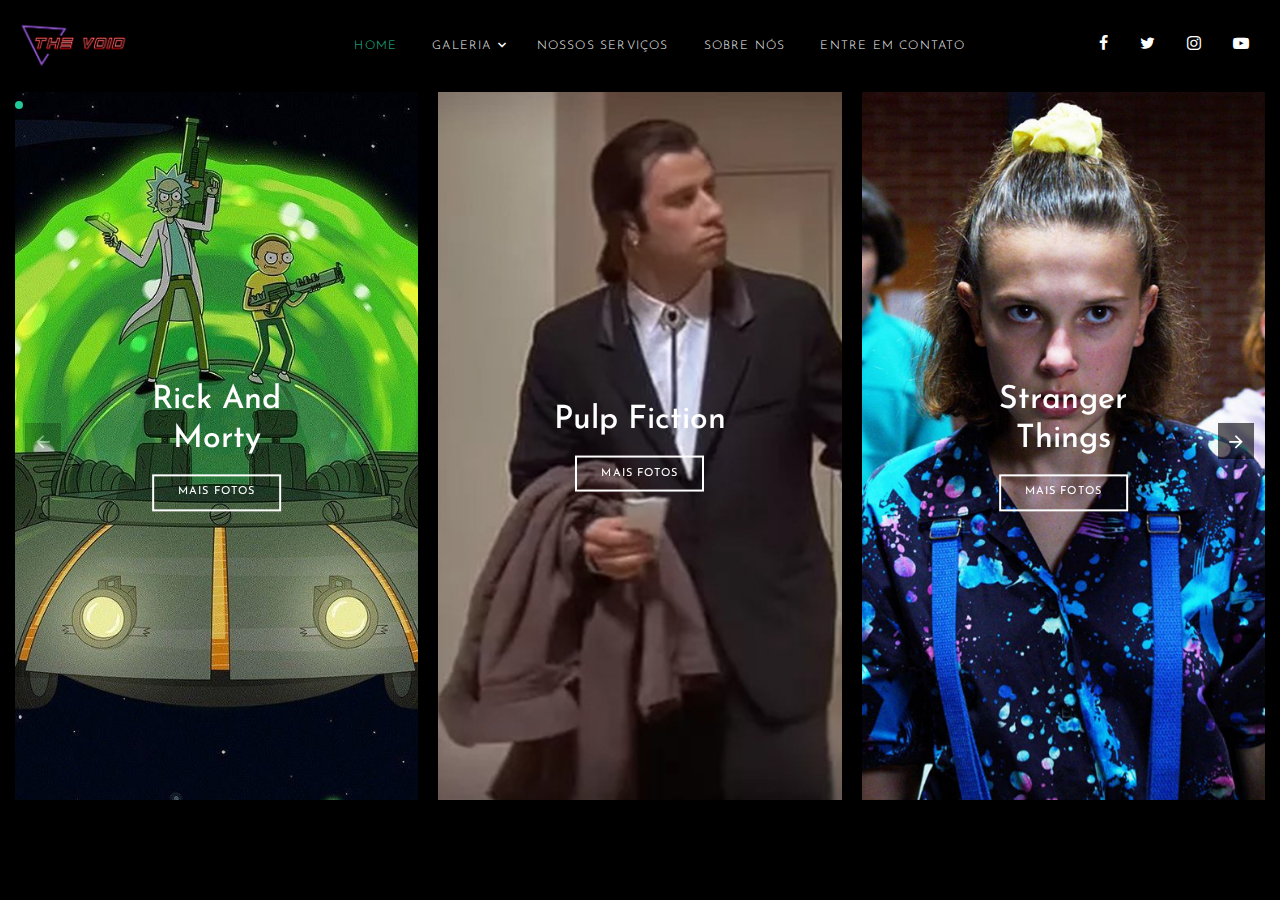
<file: index.html>
<!DOCTYPE html>
<html lang="en">
  <head>
    <title>The Void</title>
    <meta charset="utf-8">
    <meta name="viewport" content="width=device-width, initial-scale=1, shrink-to-fit=no">

    <link rel="shortcut icon" type="image/x-icon" href="Nova-Watermark2.ico" scale="400%"/>

    <link href="https://fonts.googleapis.com/css?family=Josefin+Sans:300i,400,700" rel="stylesheet">
    <link rel="stylesheet" href="fonts/icomoon/style.css">

    <link rel="stylesheet" href="css/bootstrap.min.css">
    <link rel="stylesheet" href="css/magnific-popup.css">
    <link rel="stylesheet" href="css/jquery-ui.css">
    <link rel="stylesheet" href="css/owl.carousel.min.css">
    <link rel="stylesheet" href="css/owl.theme.default.min.css">

    <link rel="stylesheet" href="css/lightgallery.min.css">

    <link rel="stylesheet" href="css/bootstrap-datepicker.css">

    <link rel="stylesheet" href="fonts/flaticon/font/flaticon.css">

    <link rel="stylesheet" href="css/swiper.css">

    <link rel="stylesheet" href="css/aos.css">

    <link rel="stylesheet" href="css/style.css">

  </head>
  <body>

  <div class="site-wrap">

    <div class="site-mobile-menu">
      <div class="site-mobile-menu-header">
        <div class="site-mobile-menu-close mt-3">
          <span class="icon-close2 js-menu-toggle"></span>
        </div>
      </div>
      <div class="site-mobile-menu-body"></div>
    </div>




    <header class="site-navbar py-3" role="banner">

      <div class="container-fluid">
        <div class="row align-items-center">

          <div class="col-6 col-xl-2" data-aos="fade-down">
            <h1 class="mb-0"><a href="index.html" class="text-black h2 mb-0"><img src="Logo Nova.png" width="65%" height="65%"/></a></h1>
          </div>
          <div class="col-10 col-md-8 d-none d-xl-block" data-aos="fade-down">
            <nav class="site-navigation position-relative text-right text-lg-center" role="navigation">

              <ul class="site-menu js-clone-nav mx-auto d-none d-lg-block">
                <li class="active"><a href="index.html">Home</a></li>
                <li class="has-children">
                  <a href="index.html">Galeria</a>
                  <ul class="dropdown">
                    <li><a href="rick.html">Rick And Morty</a></li>
                    <li><a href="pulp.html">Pulp Fiction</a></li>
                    <li><a href="stranger.html">Stranger Things</a></li>
                    <li><a href="pop.html">Pop Culture</a></li>
                    <li><a href="monster.html">Monstros</a></li>
                <!--    <li><a href="cute.html">Fofas</a></li>
                    <li><a href="#">Em Breve</a></li>
                    <li class="has-children">
                      <a href="#">Outros</a>
                      <ul class="dropdown">
                        <li><a href="#">Em Breve</a></li>
                        <li><a href="#">Em Breve</a></li>
                        <li><a href="#">Em Breve</a></li>
                      </ul>
                    </li> -->
                  </ul>
                </li>
                <li><a href="services.html">Nossos Serviços</a></li>
                <li><a href="about.html">Sobre nós</a></li>
                <li><a href="contact.html">Entre em Contato</a></li>
              </ul>
            </nav>
          </div>

          <div class="col-6 col-xl-2 text-right" data-aos="fade-down">
            <div class="d-none d-xl-inline-block">
              <ul class="site-menu js-clone-nav ml-auto list-unstyled d-flex text-right mb-0" data-class="social">
                <li>
                  <a href="https://www.facebook.com/enterthevoid.official/" class="pl-0 pr-3"><span class="icon-facebook branco"></span></a>
                </li>
                <li>
                  <a href="https://twitter.com/OffcialTheVoid" class="pl-3 pr-3"><span class="icon-twitter branco"></span></a>
                </li>
                <li>
                  <a href="https://www.instagram.com/enterthevoid.official/" class="pl-3 pr-3"><span class="icon-instagram branco"></span></a>
                </li>
                <li>
                  <a href="404.html" class="pl-3 pr-3"><span class="icon-youtube-play branco"></span></a>
                </li>
              </ul>
            </div>

            <div class="d-inline-block d-xl-none ml-md-0 mr-auto py-3" style="position: relative; top: 3px;"><a href="#" class="site-menu-toggle js-menu-toggle text-black"><span class="icon-menu h3"></span></a></div>

          </div>

        </div>
      </div>

    </header>



  <div class="container-fluid" data-aos="fade" data-aos-delay="500">
    <div class="swiper-container images-carousel">
        <div class="swiper-wrapper">
            <div class="swiper-slide">
              <div class="image-wrap">
                <div class="image-info">
                  <h2 class="mb-3">Rick And Morty</h2>
                  <a href="rick.html" class="btn btn-outline-white py-2 px-4">Mais Fotos</a>
                </div>
                <img src="images/RickandMorty.png" alt="Rick And Morty">
              </div>
            </div>
            <div class="swiper-slide">
              <div class="image-wrap">
                <div class="image-info">
                  <h2 class="mb-3">Pulp Fiction</h2>
                  <a href="pulp.html" class="btn btn-outline-white py-2 px-4">Mais Fotos</a>
                </div>
                <img src="images/pulpfiction.png" alt="Pulp Fiction">
              </div>
            </div>
            <div class="swiper-slide">
              <div class="image-wrap">
                <div class="image-info">
                  <h2 class="mb-3">Stranger Things</h2>
                  <a href="stranger.html" class="btn btn-outline-white py-2 px-4">Mais Fotos</a>
                </div>
                <img src="images/strangerthings.png" alt="Stranger Things">
              </div>
            </div>
            <div class="swiper-slide">
              <div class="image-wrap">
                <div class="image-info">
                  <h2 class="mb-3">Pop Culture</h2>
                  <a href="pop.html" class="btn btn-outline-white py-2 px-4">Mais Fotos</a>
                </div>
                <img src="images/pop.jpg" alt="Pop">
              </div>
            </div>
            <div class="swiper-slide">
              <div class="image-wrap">
                <div class="image-info">
                  <h2 class="mb-3">Monstros</h2>
                  <a href="monster.html" class="btn btn-outline-white py-2 px-4">Mais Fotos</a>
                </div>
                <img src="images/monster.jpg" alt="Monster">
              </div>
            </div>
        <!--    <div class="swiper-slide">
              <div class="image-wrap">
                <div class="image-info">
                  <h2 class="mb-3">Fofas</h2>
                  <a href="cute.html" class="btn btn-outline-white py-2 px-4">Mais Fotos</a>
                </div>
                <img src="images/img_6.jpg" alt="Image">
              </div>
            </div> -->
        <!--    <div class="swiper-slide">
              <div class="image-wrap">
                <div class="image-info">
                  <h2 class="mb-3">Sports</h2>
                  <a href="single.html" class="btn btn-outline-white py-2 px-4">More Photos</a>
                </div>
                <img src="images/img_6.jpg" alt="Image">
              </div>
            </div>
            <div class="swiper-slide">
              <div class="image-wrap">
                <div class="image-info">
                  <h2 class="mb-3">Sports</h2>
                  <a href="single.html" class="btn btn-outline-white py-2 px-4">More Photos</a>
                </div>
                <img src="images/img_6.jpg" alt="Image">
              </div>
            </div>
            <div class="swiper-slide">
              <div class="image-wrap">
                <div class="image-info">
                  <h2 class="mb-3">Travel</h2>
                  <a href="single.html" class="btn btn-outline-white py-2 px-4">More Photos</a>
                </div>
                <img src="images/img_7.jpg" alt="Image">
              </div>
            </div>
        </div>
-->
        <div class="swiper-pagination"></div>
        <div class="swiper-button-prev"></div>
        <div class="swiper-button-next"></div>
        <div class="swiper-scrollbar"></div>
    </div>
  </div>

  <div class="footer py-4">
    <div class="container-fluid">
      <p>
      <!-- Link back to Colorlib can't be removed. Template is licensed under CC BY 3.0.
      Copyright &copy;<script data-cfasync="false" src="/cdn-cgi/scripts/5c5dd728/cloudflare-static/email-decode.min.js"></script><script>document.write(new Date().getFullYear());</script> All rights reserved | This template is made with <i class="icon-heart-o" aria-hidden="true"></i> by <a href="https://colorlib.com" target="_blank" >Colorlib</a>
       Link back to Colorlib can't be removed. Template is licensed under CC BY 3.0. -->
      </p>
    </div>
  </div>





  </div>

  <script src="js/jquery-3.3.1.min.js"></script>
  <script src="js/jquery-migrate-3.0.1.min.js"></script>
  <script src="js/jquery-ui.js"></script>
  <script src="js/popper.min.js"></script>
  <script src="js/bootstrap.min.js"></script>
  <script src="js/owl.carousel.min.js"></script>
  <script src="js/jquery.stellar.min.js"></script>
  <script src="js/jquery.countdown.min.js"></script>
  <script src="js/jquery.magnific-popup.min.js"></script>
  <script src="js/bootstrap-datepicker.min.js"></script>
  <script src="js/swiper.min.js"></script>
  <script src="js/aos.js"></script>

  <script src="js/picturefill.min.js"></script>
  <script src="js/lightgallery-all.min.js"></script>
  <script src="js/jquery.mousewheel.min.js"></script>

  <script src="js/main.js"></script>

  <script>
    $(document).ready(function(){
      $('#lightgallery').lightGallery();
    });
  </script>

  </body>
</html>
</file>
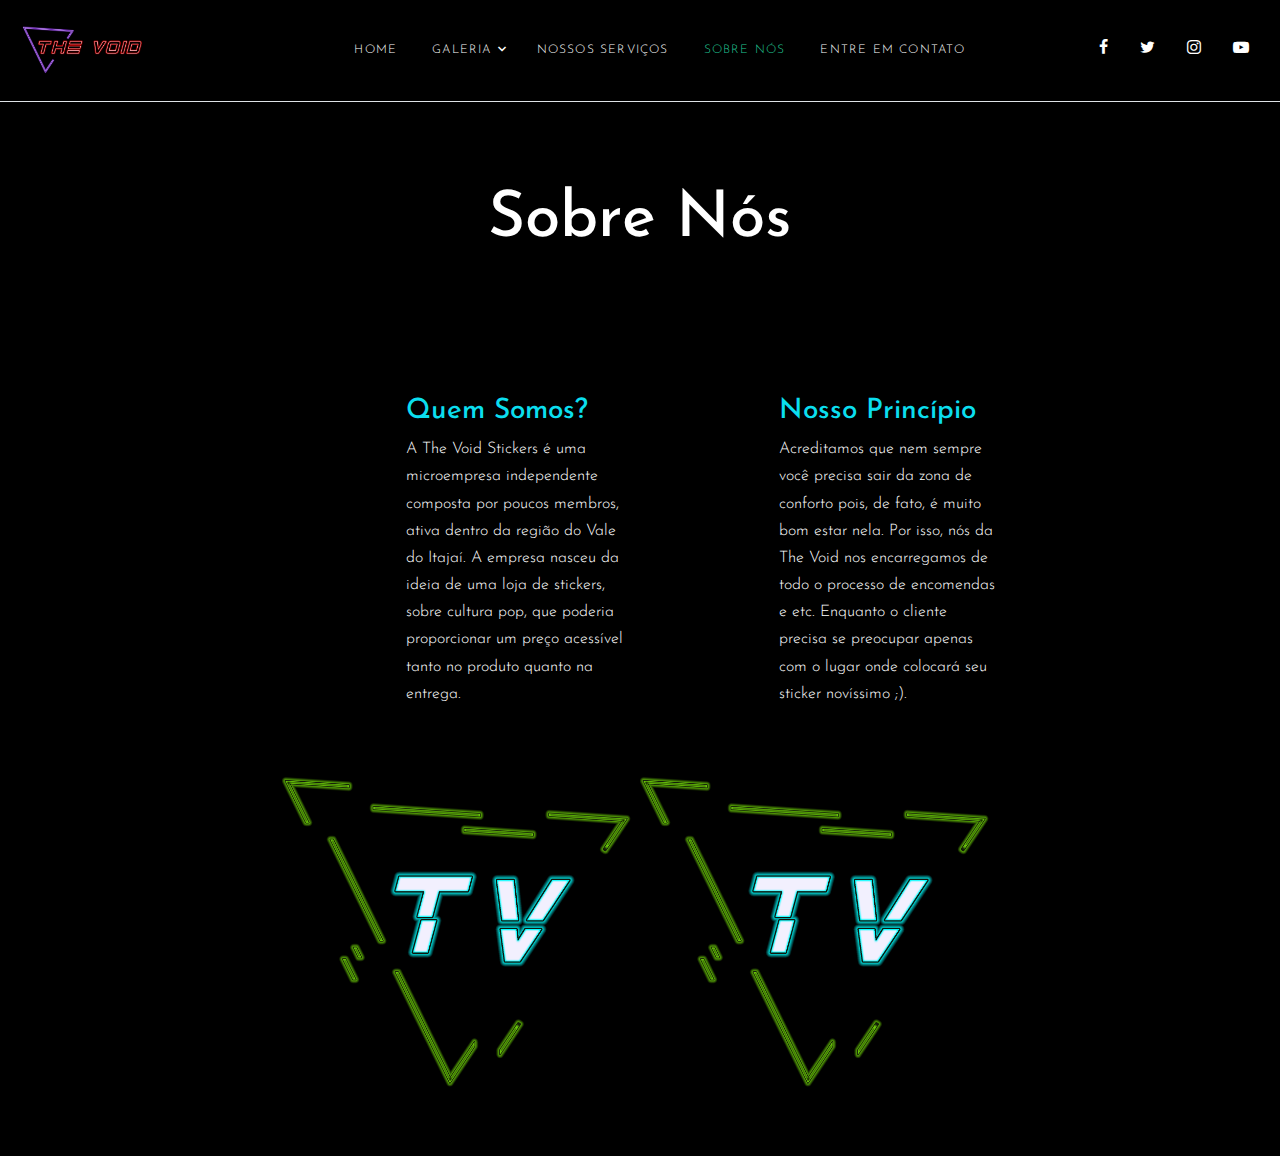
<file: about.html>
<!DOCTYPE html>
<html lang="en">
  <head>
    <title>Photon &mdash; Colorlib Website Template</title>
    <meta charset="utf-8">
    <meta name="viewport" content="width=device-width, initial-scale=1, shrink-to-fit=no">

<link rel="shortcut icon" type="image/x-icon" href="Nova-Watermark2.ico" scale="400%"/>

    <link href="https://fonts.googleapis.com/css?family=Josefin+Sans:300i,400,700" rel="stylesheet">
    <link rel="stylesheet" href="fonts/icomoon/style.css">

    <link rel="stylesheet" href="css/bootstrap.min.css">
    <link rel="stylesheet" href="css/magnific-popup.css">
    <link rel="stylesheet" href="css/jquery-ui.css">
    <link rel="stylesheet" href="css/owl.carousel.min.css">
    <link rel="stylesheet" href="css/owl.theme.default.min.css">

    <link rel="stylesheet" href="css/lightgallery.min.css">

    <link rel="stylesheet" href="css/bootstrap-datepicker.css">

    <link rel="stylesheet" href="fonts/flaticon/font/flaticon.css">

    <link rel="stylesheet" href="css/swiper.css">

    <link rel="stylesheet" href="css/aos.css">

    <link rel="stylesheet" href="css/style.css">

  </head>
  <body>

  <div class="site-wrap">

    <div class="site-mobile-menu">
      <div class="site-mobile-menu-header">
        <div class="site-mobile-menu-close mt-3">
          <span class="icon-close2 js-menu-toggle"></span>
        </div>
      </div>
      <div class="site-mobile-menu-body"></div>
    </div>




    <header class="site-navbar py-3 border-bottom" role="banner">

      <div class="container-fluid">
        <div class="row align-items-center">

          <div class="col-6 col-xl-2" data-aos="fade-down">
            <h1 class="mb-0"><a href="index.html" class="text-black h2 mb-0"><img src="Logo Nova.png" width="75%" height="75%"/></a></h1>
          </div>
          <div class="col-10 col-md-8 d-none d-xl-block" data-aos="fade-down">
            <nav class="site-navigation position-relative text-right text-lg-center" role="navigation">

              <ul class="site-menu js-clone-nav mx-auto d-none d-lg-block">
                <li><a href="index.html">Home</a></li>
                <li class="has-children">
                  <a href="index.html">Galeria</a>
                  <ul class="dropdown">
                    <li><a href="rick.html">Rick And Morty</a></li>
                    <li><a href="pulp.html">Pulp Fiction</a></li>
                    <li><a href="stranger.html">Stranger Things</a></li>
                    <li><a href="pop.html">Pop Culture</a></li>
                    <li><a href="monster.html">Monstros</a></li>
                    <!-- <li><a href="cute.html">Fofas</a></li>
                    <li><a href="#">Em Breve</a></li>
                    <li class="has-children">
                      <a href="#">Outros</a>
                      <ul class="dropdown">
                        <li><a href="#">Em Breve</a></li>
                        <li><a href="#">Em Breve</a></li>
                        <li><a href="#">Em Breve</a></li>
                      </ul>
                    </li>   -->
                  </ul>
                </li>
                 <li><a href="services.html">Nossos Serviços</a></li>
                <li class="active"><a href="about.html">Sobre Nós</a></li>
                <li><a href="contact.html">Entre em Contato</a></li>
              </ul>
            </nav>
          </div>

          <div class="col-6 col-xl-2 text-right" data-aos="fade-down">
            <div class="d-none d-xl-inline-block">
              <ul class="site-menu js-clone-nav ml-auto list-unstyled d-flex text-right mb-0" data-class="social">
                <li>
                  <a href="https://www.facebook.com/enterthevoid.official/" class="pl-0 pr-3"><span class="icon-facebook branco"></span></a>
                </li>
                <li>
                  <a href="https://twitter.com/OffcialTheVoid" class="pl-3 pr-3"><span class="icon-twitter branco"></span></a>
                </li>
                <li>
                  <a href="https://www.instagram.com/enterthevoid.official/" class="pl-3 pr-3"><span class="icon-instagram branco"></span></a>
                </li>
                <li>
                  <a href="404.html" class="pl-3 pr-3"><span class="icon-youtube-play branco"></span></a>
                </li>
              </ul>
            </div>

            <div class="d-inline-block d-xl-none ml-md-0 mr-auto py-3" style="position: relative; top: 3px;"><a href="#" class="site-menu-toggle js-menu-toggle text-black"><span class="icon-menu h3"></span></a></div>

          </div>

        </div>
      </div>

    </header>



  <div class=""  data-aos="fade">
    <div class="container-fluid">

      <div class="row justify-content-center">
        <div class="col-md-7">
          <div class="row mb-5 site-section">
            <div class="col-12 ">
              <h2 class="site-section-heading text-center">Sobre Nós</h2>
            </div>
          </div>

          <div class="row mb-5">
            <div class="col-md-4 ml-auto">
              <h3 class="sub-titulo">Quem Somos?</h3>
              <p class="paragrafo">A The Void Stickers é uma microempresa independente composta por poucos membros, ativa dentro da região do Vale do Itajaí. A empresa nasceu da ideia de uma loja de stickers, sobre cultura pop, que poderia proporcionar  um preço acessível tanto no  produto quanto na entrega.</p>
            </div>
            <div class="col-md-4 ml-auto">
              <h3 class="sub-titulo">Nosso Princípio</h3>
              <p class="paragrafo">Acreditamos que nem sempre você precisa sair da zona de conforto pois, de fato, é muito bom estar nela. Por isso, nós da The Void nos encarregamos de todo o processo de encomendas e etc. Enquanto o cliente precisa se preocupar apenas com o lugar onde colocará seu sticker novíssimo ;).</p>
            </div>
          </div>

              <img src="images/Nova Watermark.png" alt="Images" class="img-fluid" align="right" width="50%">
              <img src="images/Nova Watermark.png" alt="Images" class="img-fluid" align="left" width="50%">



        <!--  <div class="row site-section">
            <div class="col-md-6 col-lg-6 col-xl-4 text-center mb-5">
              <img src="images/person_1.jpg" alt="Image" class="img-fluid w-50 rounded-circle mb-4">
              <h2 class="text-black font-weight-light mb-4">Jean Smith</h2>
              <p class="mb-4">Lorem ipsum dolor sit amet, consectetur adipisicing elit. Pariatur ab quas facilis obcaecati non ea, est odit repellat distinctio incidunt, quia aliquam eveniet quod deleniti impedit sapiente atque tenetur porro?</p>
              <p>
                <a href="#" class="pl-0 pr-3"><span class="icon-twitter"></span></a>
                <a href="#" class="pl-3 pr-3"><span class="icon-instagram"></span></a>
                <a href="#" class="pl-3 pr-3"><span class="icon-facebook"></span></a>
              </p>
            </div>
            <div class="col-md-6 col-lg-6 col-xl-4 text-center mb-5">
              <img src="images/person_2.jpg" alt="Image" class="img-fluid w-50 rounded-circle mb-4">
              <h2 class="text-black font-weight-light mb-4">Claire Smith</h2>
              <p class="mb-4">Lorem ipsum dolor sit amet, consectetur adipisicing elit. Pariatur ab quas facilis obcaecati non ea, est odit repellat distinctio incidunt, quia aliquam eveniet quod deleniti impedit sapiente atque tenetur porro?</p>
              <p>
                <a href="#" class="pl-0 pr-3"><span class="icon-twitter"></span></a>
                <a href="#" class="pl-3 pr-3"><span class="icon-instagram"></span></a>
                <a href="#" class="pl-3 pr-3"><span class="icon-facebook"></span></a>
              </p>
            </div>
            <div class="col-md-6 col-lg-6 col-xl-4 text-center mb-5">
              <img src="images/person_4.jpg" alt="Image" class="img-fluid w-50 rounded-circle mb-4">
              <h2 class="text-black font-weight-light mb-4">John Smith</h2>
              <p class="mb-4">Lorem ipsum dolor sit amet, consectetur adipisicing elit. Pariatur ab quas facilis obcaecati non ea, est odit repellat distinctio incidunt, quia aliquam eveniet quod deleniti impedit sapiente atque tenetur porro?</p>
              <p>
                <a href="#" class="pl-0 pr-3"><span class="icon-twitter"></span></a>
                <a href="#" class="pl-3 pr-3"><span class="icon-instagram"></span></a>
                <a href="#" class="pl-3 pr-3"><span class="icon-facebook"></span></a>
              </p>
            </div>
          </div> -->
        </div>

      </div>
    </div>
  </div>

  <div class="footer py-4">
    <div class="container-fluid text-center">
      <p>
      <!-- Link back to Colorlib can't be removed. Template is licensed under CC BY 3.0.
      Copyright &copy;<script data-cfasync="false" src="/cdn-cgi/scripts/5c5dd728/cloudflare-static/email-decode.min.js"></script><script>document.write(new Date().getFullYear());</script> All rights reserved | This template is made with <i class="icon-heart-o" aria-hidden="true"></i> by <a href="https://colorlib.com" target="_blank" >Colorlib</a>
       Link back to Colorlib can't be removed. Template is licensed under CC BY 3.0. -->
      </p>
    </div>
  </div>





  </div>

  <script src="js/jquery-3.3.1.min.js"></script>
  <script src="js/jquery-migrate-3.0.1.min.js"></script>
  <script src="js/jquery-ui.js"></script>
  <script src="js/popper.min.js"></script>
  <script src="js/bootstrap.min.js"></script>
  <script src="js/owl.carousel.min.js"></script>
  <script src="js/jquery.stellar.min.js"></script>
  <script src="js/jquery.countdown.min.js"></script>
  <script src="js/jquery.magnific-popup.min.js"></script>
  <script src="js/bootstrap-datepicker.min.js"></script>
  <script src="js/swiper.min.js"></script>
  <script src="js/aos.js"></script>

  <script src="js/picturefill.min.js"></script>
  <script src="js/lightgallery-all.min.js"></script>
  <script src="js/jquery.mousewheel.min.js"></script>

  <script src="js/main.js"></script>

  <script>
    $(document).ready(function(){
      $('#lightgallery').lightGallery();
    });
  </script>

  </body>
</html>
</file>
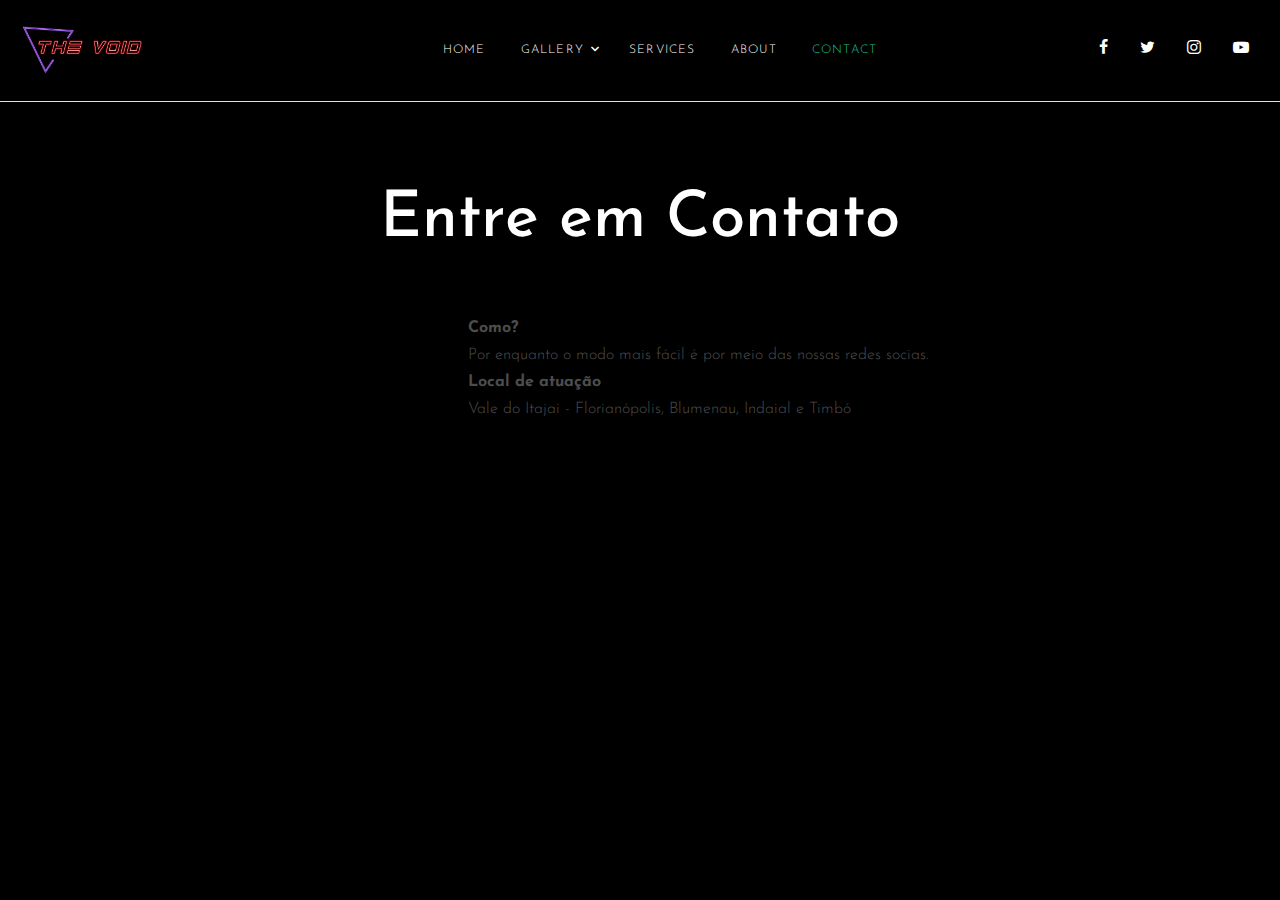
<file: contact.html>
<!DOCTYPE html>
<html lang="en">
  <head>
    <title>The Void</title>
    <meta charset="utf-8">
    <meta name="viewport" content="width=device-width, initial-scale=1, shrink-to-fit=no">

    <link rel="shortcut icon" type="image/x-icon" href="Nova-Watermark2.ico" scale="400%"/>

    <link href="https://fonts.googleapis.com/css?family=Josefin+Sans:300i,400,700" rel="stylesheet">
    <link rel="stylesheet" href="fonts/icomoon/style.css">

    <link rel="stylesheet" href="css/bootstrap.min.css">
    <link rel="stylesheet" href="css/magnific-popup.css">
    <link rel="stylesheet" href="css/jquery-ui.css">
    <link rel="stylesheet" href="css/owl.carousel.min.css">
    <link rel="stylesheet" href="css/owl.theme.default.min.css">

    <link rel="stylesheet" href="css/lightgallery.min.css">

    <link rel="stylesheet" href="css/bootstrap-datepicker.css">

    <link rel="stylesheet" href="fonts/flaticon/font/flaticon.css">

    <link rel="stylesheet" href="css/swiper.css">

    <link rel="stylesheet" href="css/aos.css">

    <link rel="stylesheet" href="css/style.css">

  </head>
  <body>

  <div class="site-wrap">

    <div class="site-mobile-menu">
      <div class="site-mobile-menu-header">
        <div class="site-mobile-menu-close mt-3">
          <span class="icon-close2 js-menu-toggle"></span>
        </div>
      </div>
      <div class="site-mobile-menu-body"></div>
    </div>




    <header class="site-navbar py-3 border-bottom" role="banner">

      <div class="container-fluid">
        <div class="row align-items-center">

          <div class="col-6 col-xl-2" data-aos="fade-down">
            <h1 class="mb-0"><a href="index.html" class="text-black h2 mb-0"><img src="Logo Nova.png" width="75%" height="75%"/> </a></h1>
          </div>
          <div class="col-10 col-md-8 d-none d-xl-block" data-aos="fade-down">
            <nav class="site-navigation position-relative text-right text-lg-center" role="navigation">

              <ul class="site-menu js-clone-nav mx-auto d-none d-lg-block">
                <li><a href="index.html">Home</a></li>
                <li class="has-children">
                  <a href="index.html">Gallery</a>
                  <ul class="dropdown">
                    <li><a href="rick.html">Rick And Morty</a></li>
                    <li><a href="pulp.html">Pulp Fiction</a></li>
                    <li><a href="stranger.html">Stranger Things</a></li>
                    <li><a href="pop.html">Pop Culture</a></li>
                    <li><a href="monster.html">Monstros</a></li>
                    <!-- <li><a href="cute.html">Fofas</a></li>
                    <li><a href="#">Em Breve</a></li>
                    <li class="has-children">
                      <a href="#">Outros</a>
                      <ul class="dropdown">
                        <li><a href="#">Em Breve</a></li>
                        <li><a href="#">Em Breve</a></li>
                        <li><a href="#">Em Breve</a></li>
                      </ul>
                    </li>   -->
                  </ul>
                </li>
                <li><a href="services.html">Services</a></li>
                <li><a href="about.html">About</a></li>
                <li class="active"><a href="contact.html">Contact</a></li>
              </ul>
            </nav>
          </div>

          <div class="col-6 col-xl-2 text-right" data-aos="fade-down">
            <div class="d-none d-xl-inline-block">
              <ul class="site-menu js-clone-nav ml-auto list-unstyled d-flex text-right mb-0" data-class="social">
                <li>
                  <a href="https://www.facebook.com/enterthevoid.official/" class="pl-0 pr-3"><span class="icon-facebook branco"></span></a>
                </li>
                <li>
                  <a href="https://twitter.com/OffcialTheVoid" class="pl-3 pr-3"><span class="icon-twitter branco"></span></a>
                </li>
                <li>
                  <a href="https://www.instagram.com/enterthevoid.official/" class="pl-3 pr-3"><span class="icon-instagram branco"></span></a>
                </li>
                <li>
                  <a href="404.html" class="pl-3 pr-3"><span class="icon-youtube-play branco"></span></a>
                </li>
              </ul>
            </div>

            <div class="d-inline-block d-xl-none ml-md-0 mr-auto py-3" style="position: relative; top: 3px;"><a href="#" class="site-menu-toggle js-menu-toggle text-black"><span class="icon-menu h3"></span></a></div>

          </div>

        </div>
      </div>

    </header>



  <div class="site-section" data-aos="fade">
    <div class="container-fluid">

      <div class="row justify-content-center">
        <div class="col-md-7">
          <div class="row mb-5">
            <div class="col-12 ">
              <h2 class="site-section-heading text-center">Entre em Contato</h2>
            </div>
          </div>

          <div class="row">
        <!--    <div class="col-lg-8 mb-5">
              <form action="#">


                <div class="row form-group">
                  <div class="col-md-6 mb-3 mb-md-0">
                    <label class="text-black" for="fname">First Name</label>
                    <input type="text" id="fname" class="form-control">
                  </div>
                  <div class="col-md-6">
                    <label class="text-black" for="lname">Last Name</label>
                    <input type="text" id="lname" class="form-control">
                  </div>
                </div>

                <div class="row form-group">

                  <div class="col-md-12">
                    <label class="text-black" for="email">Email</label>
                    <input type="email" id="email" class="form-control">
                  </div>
                </div>

                <div class="row form-group">

                  <div class="col-md-12">
                    <label class="text-black" for="subject">Subject</label>
                    <input type="subject" id="subject" class="form-control">
                  </div>
                </div>

                <div class="row form-group">
                  <div class="col-md-12">
                    <label class="text-black" for="message">Message</label>
                    <textarea name="message" id="message" cols="30" rows="7" class="form-control" placeholder="Write your notes or questions here..."></textarea>
                  </div>
                </div>

                <div class="row form-group">
                  <div class="col-md-12">
                    <input type="submit" value="Send Message" class="btn btn-primary py-2 px-4 text-white">
                  </div>
                </div>


              </form>
            </div> -->
            <div class="col-md-9 ml-auto">
              <div class="mb-3 bg-white">
                <p class="mb-0 font-weight-bold">Como?</p>
                <p class="mb-0">Por enquanto o modo mais fácil é por meio das nossas redes socias.</p>
<!--
                <p class="mb-0 font-weight-bold">Whatsapp</p>
                <p class="mb-4"><a href="#">+1 232 3235 324</a></p>
-->
                <p class="mb-0 font-weight-bold">Local de atuação</p>
                <p class="mb-0">Vale do Itajai - Florianópolis, Blumenau, Indaial e Timbó</p>


              </div>

            </div>
          </div>
        </div>

      </div>
    </div>
  </div>

  <div class="footer py-4">
    <div class="container-fluid text-center">
      <p>
      <!-- Link back to Colorlib can't be removed. Template is licensed under CC BY 3.0.
      Copyright &copy;<script data-cfasync="false" src="/cdn-cgi/scripts/5c5dd728/cloudflare-static/email-decode.min.js"></script><script>document.write(new Date().getFullYear());</script> All rights reserved | This template is made with <i class="icon-heart-o" aria-hidden="true"></i> by <a href="https://colorlib.com" target="_blank" >Colorlib</a>
       Link back to Colorlib can't be removed. Template is licensed under CC BY 3.0. -->
      </p>
    </div>
  </div>





  </div>

  <script src="js/jquery-3.3.1.min.js"></script>
  <script src="js/jquery-migrate-3.0.1.min.js"></script>
  <script src="js/jquery-ui.js"></script>
  <script src="js/popper.min.js"></script>
  <script src="js/bootstrap.min.js"></script>
  <script src="js/owl.carousel.min.js"></script>
  <script src="js/jquery.stellar.min.js"></script>
  <script src="js/jquery.countdown.min.js"></script>
  <script src="js/jquery.magnific-popup.min.js"></script>
  <script src="js/bootstrap-datepicker.min.js"></script>
  <script src="js/swiper.min.js"></script>
  <script src="js/aos.js"></script>

  <script src="js/picturefill.min.js"></script>
  <script src="js/lightgallery-all.min.js"></script>
  <script src="js/jquery.mousewheel.min.js"></script>

  <script src="js/main.js"></script>

  <script>
    $(document).ready(function(){
      $('#lightgallery').lightGallery();
    });
  </script>

  </body>
</html>
</file>
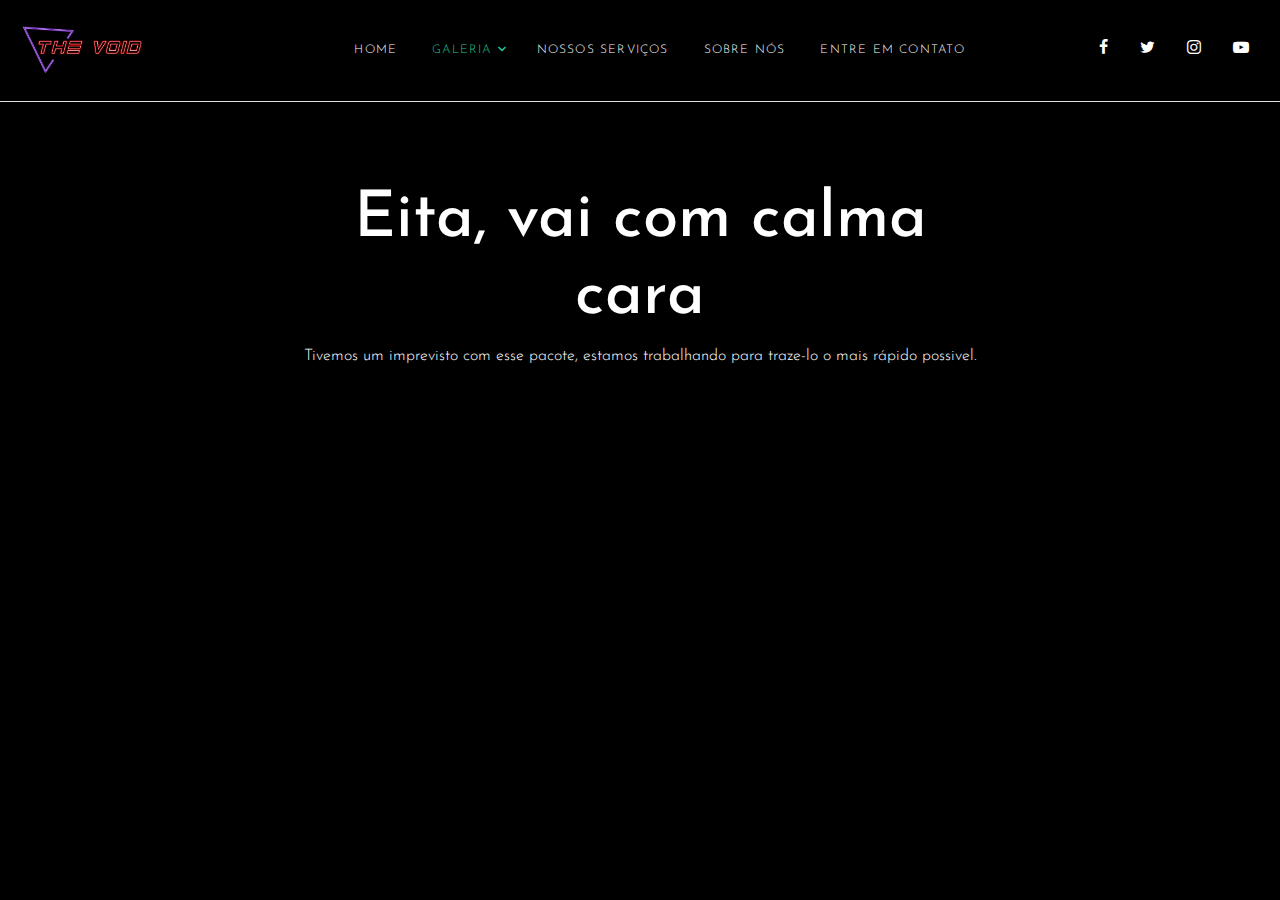
<file: cute.html>
<!DOCTYPE html>
<html lang="en">
  <head>
    <title>The Void</title>
    <meta charset="utf-8">
    <meta name="viewport" content="width=device-width, initial-scale=1, shrink-to-fit=no">

    <link rel="shortcut icon" type="image/x-icon" href="Nova-Watermark2.ico" scale="400%"/>

    <link href="https://fonts.googleapis.com/css?family=Josefin+Sans:300i,400,700" rel="stylesheet">
    <link rel="stylesheet" href="fonts/icomoon/style.css">

    <link rel="stylesheet" href="css/bootstrap.min.css">
    <link rel="stylesheet" href="css/magnific-popup.css">
    <link rel="stylesheet" href="css/jquery-ui.css">
    <link rel="stylesheet" href="css/owl.carousel.min.css">
    <link rel="stylesheet" href="css/owl.theme.default.min.css">

    <link rel="stylesheet" href="css/lightgallery.min.css">

    <link rel="stylesheet" href="css/bootstrap-datepicker.css">

    <link rel="stylesheet" href="fonts/flaticon/font/flaticon.css">

    <link rel="stylesheet" href="css/swiper.css">

    <link rel="stylesheet" href="css/aos.css">

    <link rel="stylesheet" href="css/style.css">

  </head>
  <body>

  <div class="site-wrap">

    <div class="site-mobile-menu">
      <div class="site-mobile-menu-header">
        <div class="site-mobile-menu-close mt-3">
          <span class="icon-close2 js-menu-toggle"></span>
        </div>
      </div>
      <div class="site-mobile-menu-body"></div>
    </div>




    <header class="site-navbar py-3 border-bottom" role="banner">

      <div class="container-fluid">
        <div class="row align-items-center">

          <div class="col-6 col-xl-2" data-aos="fade-down">
            <h1 class="mb-0"><a href="index.html" class="text-black h2 mb-0"><img src="Logo Nova.png" width="75%" height="75%"/></a></h1>
          </div>
          <div class="col-10 col-md-8 d-none d-xl-block" data-aos="fade-down">
            <nav class="site-navigation position-relative text-right text-lg-center" role="navigation">

              <ul class="site-menu js-clone-nav mx-auto d-none d-lg-block">
                <li><a href="index.html">Home</a></li>
                <li class="has-children active">
                  <a href="index.html">Galeria</a>
                  <ul class="dropdown">
                    <li><a href="rick.html">Rick And Morty</a></li>
                    <li><a href="pulp.html">Pulp Fiction</a></li>
                    <li><a href="stranger.html">Stranger Things</a></li>
                    <li><a href="pop.html">Pop Culture</a></li>
                    <li><a href="monster.html">Monstros</a></li>
                    <!-- <li><a href="cute.html">Fofas</a></li>
                    <li><a href="#">Em Breve</a></li>
                    <li class="has-children">
                      <a href="#">Outros</a>
                      <ul class="dropdown">
                        <li><a href="#">Em Breve</a></li>
                        <li><a href="#">Em Breve</a></li>
                        <li><a href="#">Em Breve</a></li>
                      </ul>
                    </li>   -->
                  </ul>
                </li>
                 <li><a href="services.html">Nossos Serviços</a></li>
                <li><a href="about.html">Sobre Nós</a></li>
                <li><a href="contact.html">Entre em Contato</a></li>
              </ul>
            </nav>
          </div>

          <div class="col-6 col-xl-2 text-right" data-aos="fade-down">
            <div class="d-none d-xl-inline-block">
              <ul class="site-menu js-clone-nav ml-auto list-unstyled d-flex text-right mb-0" data-class="social">
                <li>
                  <a href="https://www.facebook.com/enterthevoid.official/" class="pl-0 pr-3"><span class="icon-facebook branco"></span></a>
                </li>
                <li>
                  <a href="https://twitter.com/OffcialTheVoid" class="pl-3 pr-3"><span class="icon-twitter branco"></span></a>
                </li>
                <li>
                  <a href="https://www.instagram.com/enterthevoid.official/" class="pl-3 pr-3"><span class="icon-instagram branco"></span></a>
                </li>
                <li>
                  <a href="404.html" class="pl-3 pr-3"><span class="icon-youtube-play branco"></span></a>
                </li>
              </ul>
            </div>

            <div class="d-inline-block d-xl-none ml-md-0 mr-auto py-3" style="position: relative; top: 3px;"><a href="#" class="site-menu-toggle js-menu-toggle text-black"><span class="icon-menu h3"></span></a></div>

          </div>

        </div>
      </div>

    </header>



  <div class="site-section"  data-aos="fade">
    <div class="container-fluid">

      <div class="row justify-content-center">

        <div class="col-md-7">
          <div class="row mb-5">
            <div class="col-12 ">
              <h2 class="site-section-heading text-center">Eita, vai com calma cara</h2>
              <p class="paragrafo" align="center"> Tivemos um imprevisto com esse pacote, estamos trabalhando para traze-lo o mais rápido possivel.</p>
            </div>
          </div>
        </div>

      </div>

    </div>
  </div>


  <div class="footer py-4">
    <div class="container-fluid text-center">
      <p>
      <!-- Link back to Colorlib can't be removed. Template is licensed under CC BY 3.0.
      Copyright &copy;<script data-cfasync="false" src="/cdn-cgi/scripts/5c5dd728/cloudflare-static/email-decode.min.js"></script><script>document.write(new Date().getFullYear());</script> All rights reserved | This template is made with <i class="icon-heart-o" aria-hidden="true"></i> by <a href="https://colorlib.com" target="_blank" >Colorlib</a>
      Link back to Colorlib can't be removed. Template is licensed under CC BY 3.0. -->
      </p>
    </div>
  </div>





  </div>

  <script src="js/jquery-3.3.1.min.js"></script>
  <script src="js/jquery-migrate-3.0.1.min.js"></script>
  <script src="js/jquery-ui.js"></script>
  <script src="js/popper.min.js"></script>
  <script src="js/bootstrap.min.js"></script>
  <script src="js/owl.carousel.min.js"></script>
  <script src="js/jquery.stellar.min.js"></script>
  <script src="js/jquery.countdown.min.js"></script>
  <script src="js/jquery.magnific-popup.min.js"></script>
  <script src="js/bootstrap-datepicker.min.js"></script>
  <script src="js/swiper.min.js"></script>
  <script src="js/aos.js"></script>

  <script src="js/picturefill.min.js"></script>
  <script src="js/lightgallery-all.min.js"></script>
  <script src="js/jquery.mousewheel.min.js"></script>

  <script src="js/main.js"></script>

  <script>
    $(document).ready(function(){
      $('#lightgallery').lightGallery();
    });
  </script>

  </body>
</html>
</file>
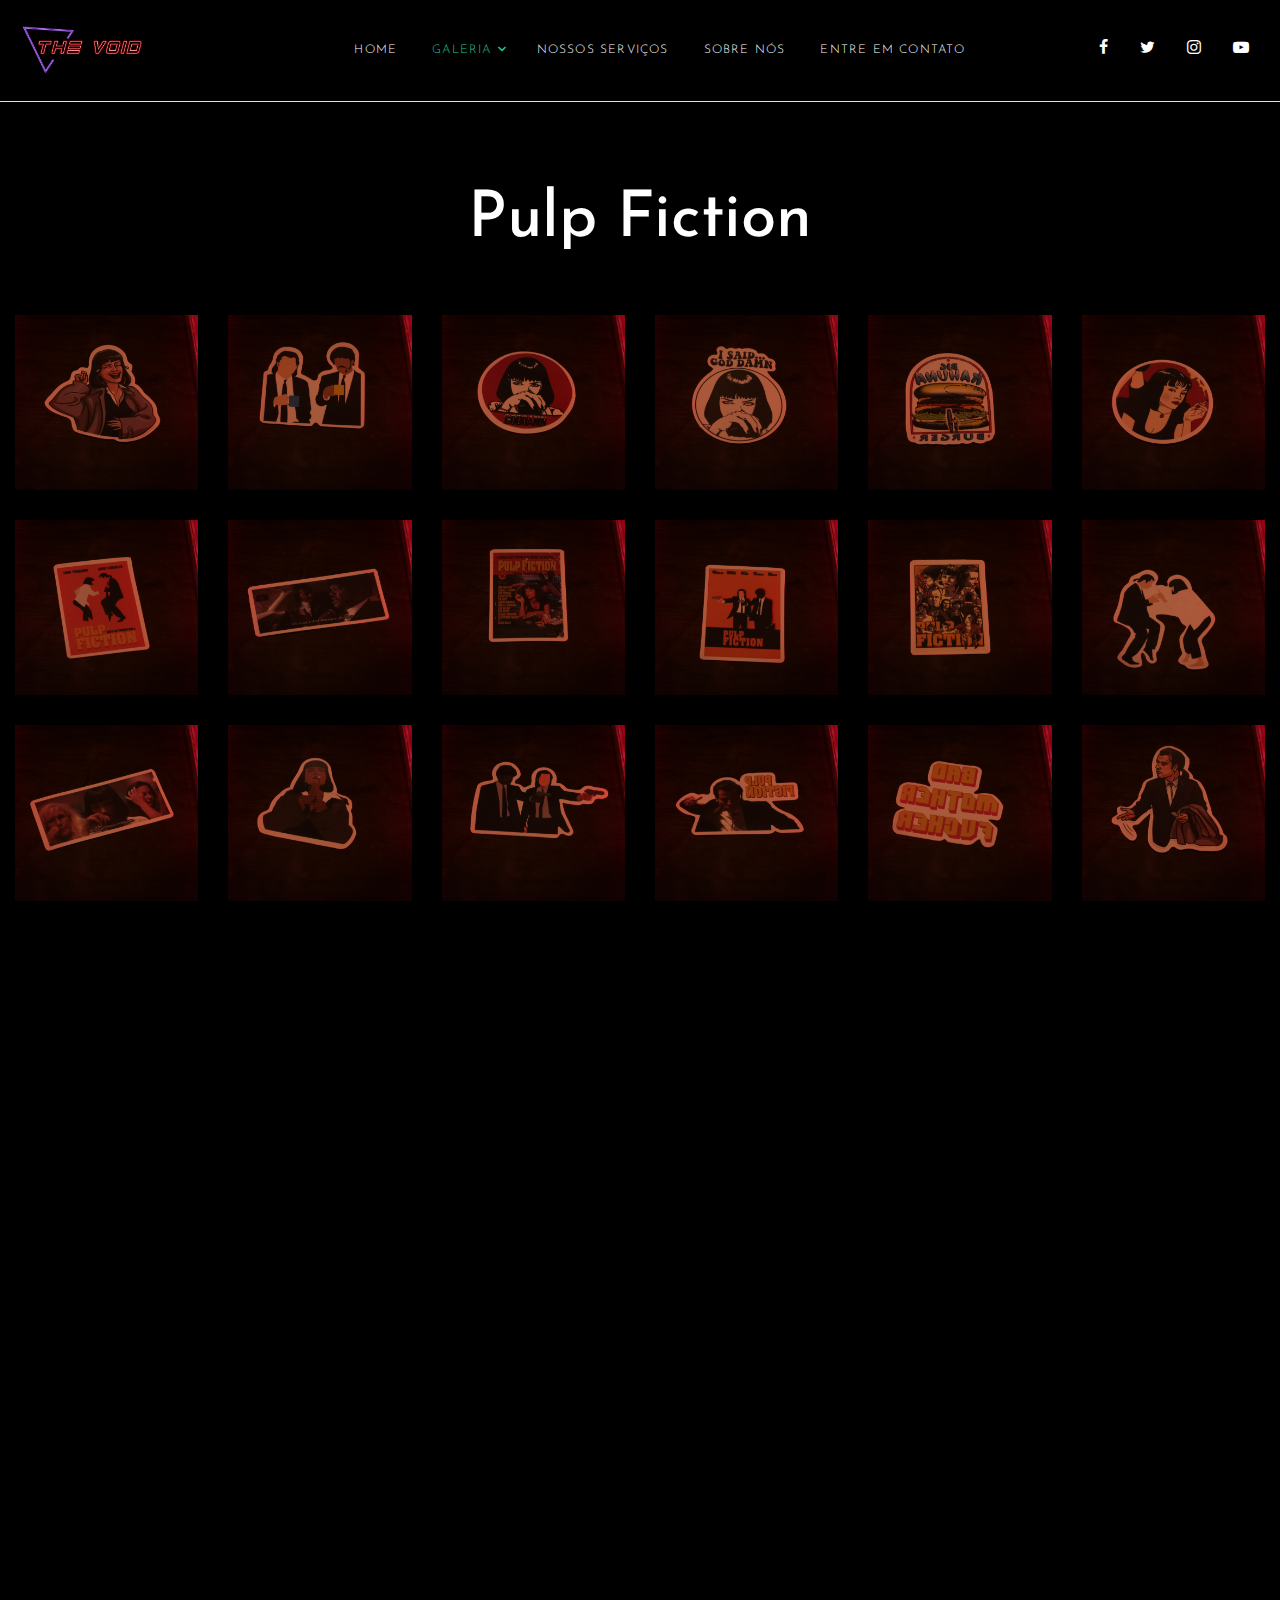
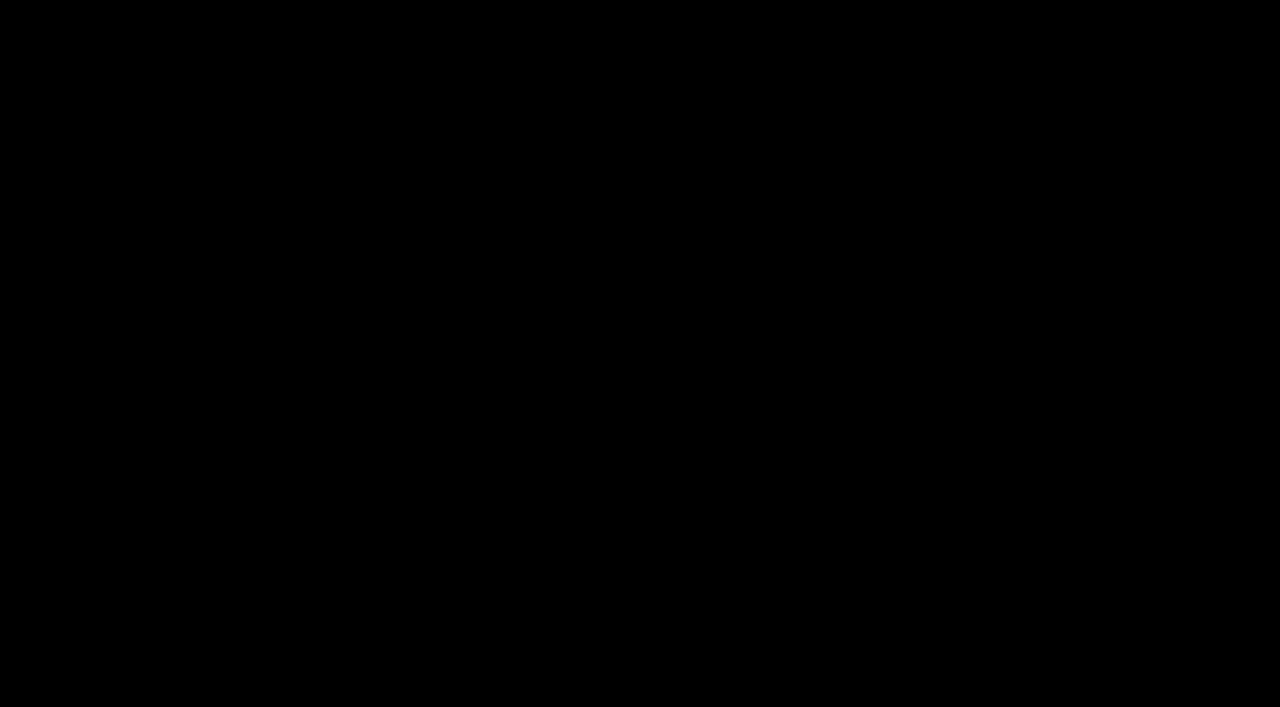
<file: pulp.html>
<!DOCTYPE html>
<html lang="en">
  <head>
    <title>The Void</title>
    <meta charset="utf-8">
    <meta name="viewport" content="width=device-width, initial-scale=1, shrink-to-fit=no">

    <link rel="shortcut icon" type="image/x-icon" href="Nova-Watermark2.ico" scale="400%"/>

    <link href="https://fonts.googleapis.com/css?family=Josefin+Sans:300i,400,700" rel="stylesheet">
    <link rel="stylesheet" href="fonts/icomoon/style.css">

    <link rel="stylesheet" href="css/bootstrap.min.css">
    <link rel="stylesheet" href="css/magnific-popup.css">
    <link rel="stylesheet" href="css/jquery-ui.css">
    <link rel="stylesheet" href="css/owl.carousel.min.css">
    <link rel="stylesheet" href="css/owl.theme.default.min.css">

    <link rel="stylesheet" href="css/lightgallery.min.css">

    <link rel="stylesheet" href="css/bootstrap-datepicker.css">

    <link rel="stylesheet" href="fonts/flaticon/font/flaticon.css">

    <link rel="stylesheet" href="css/swiper.css">

    <link rel="stylesheet" href="css/aos.css">

    <link rel="stylesheet" href="css/style.css">

  </head>
  <body>

  <div class="site-wrap">

    <div class="site-mobile-menu">
      <div class="site-mobile-menu-header">
        <div class="site-mobile-menu-close mt-3">
          <span class="icon-close2 js-menu-toggle"></span>
        </div>
      </div>
      <div class="site-mobile-menu-body"></div>
    </div>




    <header class="site-navbar py-3 border-bottom" role="banner">

      <div class="container-fluid">
        <div class="row align-items-center">

          <div class="col-6 col-xl-2" data-aos="fade-down">
            <h1 class="mb-0"><a href="index.html" class="text-black h2 mb-0"><img src="Logo Nova.png" width="75%" height="75%"/></a></h1>
          </div>
          <div class="col-10 col-md-8 d-none d-xl-block" data-aos="fade-down">
            <nav class="site-navigation position-relative text-right text-lg-center" role="navigation">

              <ul class="site-menu js-clone-nav mx-auto d-none d-lg-block">
                <li><a href="index.html">Home</a></li>
                <li class="has-children active">
                  <a href="index.html">Galeria</a>
                  <ul class="dropdown">
                    <li><a href="rick.html">Rick And Morty</a></li>
                    <li><a href="pulp.html">Pulp Fiction</a></li>
                    <li><a href="stranger.html">Stranger Things</a></li>
                    <li><a href="pop.html">Pop Culture</a></li>
                    <li><a href="monster.html">Monstros</a></li>
                    <!-- <li><a href="cute.html">Fofas</a></li>
                    <li><a href="#">Em Breve</a></li>
                    <li class="has-children">
                      <a href="#">Outros</a>
                      <ul class="dropdown">
                        <li><a href="#">Em Breve</a></li>
                        <li><a href="#">Em Breve</a></li>
                        <li><a href="#">Em Breve</a></li>
                      </ul>
                    </li>   -->
                  </ul>
                </li>
                 <li><a href="services.html">Nossos Serviços</a></li>
                <li><a href="about.html">Sobre Nós</a></li>
                <li><a href="contact.html">Entre em Contato</a></li>
              </ul>
            </nav>
          </div>

          <div class="col-6 col-xl-2 text-right" data-aos="fade-down">
            <div class="d-none d-xl-inline-block">
              <ul class="site-menu js-clone-nav ml-auto list-unstyled d-flex text-right mb-0" data-class="social">
                <li>
                  <a href="https://www.facebook.com/enterthevoid.official/" class="pl-0 pr-3"><span class="icon-facebook branco"></span></a>
                </li>
                <li>
                  <a href="https://twitter.com/OffcialTheVoid" class="pl-3 pr-3"><span class="icon-twitter branco"></span></a>
                </li>
                <li>
                  <a href="https://www.instagram.com/enterthevoid.official/" class="pl-3 pr-3"><span class="icon-instagram branco"></span></a>
                </li>
                <li>
                  <a href="404.html" class="pl-3 pr-3"><span class="icon-youtube-play branco"></span></a>
                </li>
              </ul>
            </div>

            <div class="d-inline-block d-xl-none ml-md-0 mr-auto py-3" style="position: relative; top: 3px;"><a href="#" class="site-menu-toggle js-menu-toggle text-black"><span class="icon-menu h3"></span></a></div>

          </div>

        </div>
      </div>

    </header>



  <div class="site-section"  data-aos="fade">
    <div class="container-fluid">

      <div class="row justify-content-center">

        <div class="col-md-7">
          <div class="row mb-5">
            <div class="col-12 ">
              <h2 class="site-section-heading text-center">Pulp Fiction</h2>
            </div>
          </div>
        </div>

      </div>
      <div class="row" id="lightgallery">
        <div class="col-sm-6 col-md-4 col-lg-3 col-xl-2 item" data-aos="fade" data-src="images/PF/PF (1).jpg" data-sub-html="<h4>Pulp Fiction</h4>">
          <a href="#"><img src="images/PF/PF (1).jpg" alt="IMage" class="img-fluid"></a>
        </div>
        <div class="col-sm-6 col-md-4 col-lg-3 col-xl-2 item" data-aos="fade" data-src="images/PF/PF (2).jpg" data-sub-html="<h4>Pulp Fiction</h4>">
          <a href="#"><img src="images/PF/PF (2).jpg" alt="IMage" class="img-fluid"></a>
        </div>
        <div class="col-sm-6 col-md-4 col-lg-3 col-xl-2 item" data-aos="fade" data-src="images/PF/PF (3).jpg" data-sub-html="<h4>Pulp Fiction</h4>">
          <a href="#"><img src="images/PF/PF (3).jpg" alt="IMage" class="img-fluid"></a>
        </div>
        <div class="col-sm-6 col-md-4 col-lg-3 col-xl-2 item" data-aos="fade" data-src="images/PF/PF (4).jpg" data-sub-html="<h4>Pulp Fiction</h4>">
          <a href="#"><img src="images/PF/PF (4).jpg" alt="IMage" class="img-fluid"></a>
        </div>
        <div class="col-sm-6 col-md-4 col-lg-3 col-xl-2 item" data-aos="fade" data-src="images/PF/PF (5).jpg" data-sub-html="<h4>Pulp Fiction</h4>">
          <a href="#"><img src="images/PF/PF (5).jpg" alt="IMage" class="img-fluid"></a>
        </div>
        <div class="col-sm-6 col-md-4 col-lg-3 col-xl-2 item" data-aos="fade" data-src="images/PF/PF (6).jpg" data-sub-html="<h4>Pulp Fiction</h4>">
          <a href="#"><img src="images/PF/PF (6).jpg" alt="IMage" class="img-fluid"></a>
        </div>

        <div class="col-sm-6 col-md-4 col-lg-3 col-xl-2 item" data-aos="fade" data-src="images/PF/PF (7).jpg" data-sub-html="<h4>Pulp Fiction</h4>">
          <a href="#"><img src="images/PF/PF (7).jpg" alt="IMage" class="img-fluid"></a>
        </div>
        <div class="col-sm-6 col-md-4 col-lg-3 col-xl-2 item" data-aos="fade" data-src="images/PF/PF (8).jpg" data-sub-html="<h4>Pulp Fiction</h4>">
          <a href="#"><img src="images/PF/PF (8).jpg" alt="IMage" class="img-fluid"></a>
        </div>
        <div class="col-sm-6 col-md-4 col-lg-3 col-xl-2 item" data-aos="fade" data-src="images/PF/PF (9).jpg" data-sub-html="<h4>Pulp Fiction</h4>">
          <a href="#"><img src="images/PF/PF (9).jpg" alt="IMage" class="img-fluid"></a>
        </div>

        <div class="col-sm-6 col-md-4 col-lg-3 col-xl-2 item" data-aos="fade" data-src="images/PF/PF (10).jpg" data-sub-html="<h4>Pulp Fiction</h4>">
          <a href="#"><img src="images/PF/PF (10).jpg" alt="IMage" class="img-fluid"></a>
        </div>
        <div class="col-sm-6 col-md-4 col-lg-3 col-xl-2 item" data-aos="fade" data-src="images/PF/PF (11).jpg" data-sub-html="<h4>Pulp Fiction</h4>">
          <a href="#"><img src="images/PF/PF (11).jpg" alt="IMage" class="img-fluid"></a>
        </div>
        <div class="col-sm-6 col-md-4 col-lg-3 col-xl-2 item" data-aos="fade" data-src="images/PF/PF (12).jpg" data-sub-html="<h4>Pulp Fiction</h4>">
          <a href="#"><img src="images/PF/PF (12).jpg" alt="IMage" class="img-fluid"></a>
        </div>
        <div class="col-sm-6 col-md-4 col-lg-3 col-xl-2 item" data-aos="fade" data-src="images/PF/PF (13).jpg" data-sub-html="<h4>Pulp Fiction</h4>">
          <a href="#"><img src="images/PF/PF (13).jpg" alt="IMage" class="img-fluid"></a>
        </div>
        <div class="col-sm-6 col-md-4 col-lg-3 col-xl-2 item" data-aos="fade" data-src="images/PF/PF (14).jpg" data-sub-html="<h4>Pulp Fiction</h4>">
          <a href="#"><img src="images/PF/PF (14).jpg" alt="IMage" class="img-fluid"></a>
        </div>
        <div class="col-sm-6 col-md-4 col-lg-3 col-xl-2 item" data-aos="fade" data-src="images/PF/PF (15).jpg" data-sub-html="<h4>Pulp Fiction</h4>">
          <a href="#"><img src="images/PF/PF (15).jpg" alt="IMage" class="img-fluid"></a>
        </div>

        <div class="col-sm-6 col-md-4 col-lg-3 col-xl-2 item" data-aos="fade" data-src="images/PF/PF (16).jpg" data-sub-html="<h4>Pulp Fiction</h4>">
          <a href="#"><img src="images/PF/PF (16).jpg" alt="IMage" class="img-fluid"></a>
        </div>
        <div class="col-sm-6 col-md-4 col-lg-3 col-xl-2 item" data-aos="fade" data-src="images/PF/PF (17).jpg" data-sub-html="<h4>Pulp Fiction</h4>">
          <a href="#"><img src="images/PF/PF (17).jpg" alt="IMage" class="img-fluid"></a>
        </div>
        <div class="col-sm-6 col-md-4 col-lg-3 col-xl-2 item" data-aos="fade" data-src="images/PF/PF (18).jpg" data-sub-html="<h4>Pulp Fiction</h4>">
          <a href="#"><img src="images/PF/PF (18).jpg" alt="IMage" class="img-fluid"></a>
        </div>


        <div class="col-sm-6 col-md-4 col-lg-3 col-xl-2 item" data-aos="fade" data-src="images/PF/PF (19).jpg" data-sub-html="<h4>Pulp Fiction</h4>">
          <a href="#"><img src="images/PF/PF (19).jpg" alt="IMage" class="img-fluid"></a>
        </div>
        <div class="col-sm-6 col-md-4 col-lg-3 col-xl-2 item" data-aos="fade" data-src="images/PF/PF (20).jpg" data-sub-html="<h4>Pulp Fiction</h4>">
          <a href="#"><img src="images/PF/PF (20).jpg" alt="IMage" class="img-fluid"></a>
        </div>
        <div class="col-sm-6 col-md-4 col-lg-3 col-xl-2 item" data-aos="fade" data-src="images/PF/PF (21).jpg" data-sub-html="<h4>Pulp Fiction</h4>">
          <a href="#"><img src="images/PF/PF (21).jpg" alt="IMage" class="img-fluid"></a>
        </div>
        <div class="col-sm-6 col-md-4 col-lg-3 col-xl-2 item" data-aos="fade" data-src="images/PF/PF (22).jpg" data-sub-html="<h4>Pulp Fiction</h4>">
          <a href="#"><img src="images/PF/PF (22).jpg" alt="IMage" class="img-fluid"></a>
        </div>
        <div class="col-sm-6 col-md-4 col-lg-3 col-xl-2 item" data-aos="fade" data-src="images/PF/PF (23).jpg" data-sub-html="<h4>Pulp Fiction</h4>">
          <a href="#"><img src="images/PF/PF (23).jpg" alt="IMage" class="img-fluid"></a>
        </div>
        <div class="col-sm-6 col-md-4 col-lg-3 col-xl-2 item" data-aos="fade" data-src="images/PF/PF (24).jpg" data-sub-html="<h4>Pulp Fiction</h4>">
          <a href="#"><img src="images/PF/PF (24).jpg" alt="IMage" class="img-fluid"></a>
        </div>

        <div class="col-sm-6 col-md-4 col-lg-3 col-xl-2 item" data-aos="fade" data-src="images/PF/PF (25).jpg" data-sub-html="<h4>Pulp Fiction</h4>">
          <a href="#"><img src="images/PF/PF (25).jpg" alt="IMage" class="img-fluid"></a>
        </div>
        <div class="col-sm-6 col-md-4 col-lg-3 col-xl-2 item" data-aos="fade" data-src="images/PF/PF (26).jpg" data-sub-html="<h4>Pulp Fiction</h4>">
          <a href="#"><img src="images/PF/PF (26).jpg" alt="IMage" class="img-fluid"></a>
        </div>
        <div class="col-sm-6 col-md-4 col-lg-3 col-xl-2 item" data-aos="fade" data-src="images/PF/PF (27).jpg" data-sub-html="<h4>Pulp Fiction</h4>">
          <a href="#"><img src="images/PF/PF (27).jpg" alt="IMage" class="img-fluid"></a>
        </div>

        <div class="col-sm-6 col-md-4 col-lg-3 col-xl-2 item" data-aos="fade" data-src="images/PF/PF (28).jpg" data-sub-html="<h4>Pulp Fiction</h4>">
          <a href="#"><img src="images/PF/PF (28).jpg" alt="IMage" class="img-fluid"></a>
        </div>
        <div class="col-sm-6 col-md-4 col-lg-3 col-xl-2 item" data-aos="fade" data-src="images/PF/PF (29).jpg" data-sub-html="<h4>Pulp Fiction</h4>">
          <a href="#"><img src="images/PF/PF (29).jpg" alt="IMage" class="img-fluid"></a>
        </div>
        <div class="col-sm-6 col-md-4 col-lg-3 col-xl-2 item" data-aos="fade" data-src="images/PF/PF (30).jpg" data-sub-html="<h4>Pulp Fiction</h4>">
          <a href="#"><img src="images/PF/PF (30).jpg" alt="IMage" class="img-fluid"></a>
        </div>
        <div class="col-sm-6 col-md-4 col-lg-3 col-xl-2 item" data-aos="fade" data-src="images/PF/PF (31).jpg" data-sub-html="<h4>Pulp Fiction</h4>">
          <a href="#"><img src="images/PF/PF (31).jpg" alt="IMage" class="img-fluid"></a>
        </div>
        <div class="col-sm-6 col-md-4 col-lg-3 col-xl-2 item" data-aos="fade" data-src="images/PF/PF (32).jpg" data-sub-html="<h4>Pulp Fiction</h4>">
          <a href="#"><img src="images/PF/PF (32).jpg" alt="IMage" class="img-fluid"></a>
        </div>
        <div class="col-sm-6 col-md-4 col-lg-3 col-xl-2 item" data-aos="fade" data-src="images/PF/PF (33).jpg" data-sub-html="<h4>Pulp Fiction</h4>">
          <a href="#"><img src="images/PF/PF (33).jpg" alt="IMage" class="img-fluid"></a>
        </div>

        <div class="col-sm-6 col-md-4 col-lg-3 col-xl-2 item" data-aos="fade" data-src="images/PF/PF (34).jpg" data-sub-html="<h4>Pulp Fiction</h4>">
          <a href="#"><img src="images/PF/PF (34).jpg" alt="IMage" class="img-fluid"></a>
        </div>
        <div class="col-sm-6 col-md-4 col-lg-3 col-xl-2 item" data-aos="fade" data-src="images/PF/PF (35).jpg" data-sub-html="<h4>Pulp Fiction</h4>">
          <a href="#"><img src="images/PF/PF (35).jpg" alt="IMage" class="img-fluid"></a>
        </div>
        <div class="col-sm-6 col-md-4 col-lg-3 col-xl-2 item" data-aos="fade" data-src="images/PF/PF (36).jpg" data-sub-html="<h4>Pulp Fiction</h4>">
          <a href="#"><img src="images/PF/PF (36).jpg" alt="IMage" class="img-fluid"></a>
        </div>
        <div class="col-sm-6 col-md-4 col-lg-3 col-xl-2 item" data-aos="fade" data-src="images/PF/PF (37).jpg" data-sub-html="<h4>Pulp Fiction</h4>">
          <a href="#"><img src="images/PF/PF (37).jpg" alt="IMage" class="img-fluid"></a>
        </div>
        <div class="col-sm-6 col-md-4 col-lg-3 col-xl-2 item" data-aos="fade" data-src="images/PF/PF (38).jpg" data-sub-html="<h4>Pulp Fiction</h4>">
          <a href="#"><img src="images/PF/PF (38).jpg" alt="IMage" class="img-fluid"></a>
        </div>
        <div class="col-sm-6 col-md-4 col-lg-3 col-xl-2 item" data-aos="fade" data-src="images/PF/PF (39).jpg" data-sub-html="<h4>Pulp Fiction</h4>">
          <a href="#"><img src="images/PF/PF (39).jpg" alt="IMage" class="img-fluid"></a>
        </div>
        <div class="col-sm-6 col-md-4 col-lg-3 col-xl-2 item" data-aos="fade" data-src="images/PF/PF (40).jpg" data-sub-html="<h4>Pulp Fiction</h4>">
          <a href="#"><img src="images/PF/PF (40).jpg" alt="IMage" class="img-fluid"></a>
        </div>
        <div class="col-sm-6 col-md-4 col-lg-3 col-xl-2 item" data-aos="fade" data-src="images/PF/PF (41).jpg" data-sub-html="<h4>Pulp Fiction</h4>">
          <a href="#"><img src="images/PF/PF (41).jpg" alt="IMage" class="img-fluid"></a>
        </div>
        <div class="col-sm-6 col-md-4 col-lg-3 col-xl-2 item" data-aos="fade" data-src="images/PF/PF (42).jpg" data-sub-html="<h4>Pulp Fiction</h4>">
          <a href="#"><img src="images/PF/PF (42).jpg" alt="IMage" class="img-fluid"></a>
        </div>
        <div class="col-sm-6 col-md-4 col-lg-3 col-xl-2 item" data-aos="fade" data-src="images/PF/PF (43).jpg" data-sub-html="<h4>Pulp Fiction</h4>">
          <a href="#"><img src="images/PF/PF (43).jpg" alt="IMage" class="img-fluid"></a>
        </div>
        <div class="col-sm-6 col-md-4 col-lg-3 col-xl-2 item" data-aos="fade" data-src="images/PF/PF (44).jpg" data-sub-html="<h4>Pulp Fiction</h4>">
          <a href="#"><img src="images/PF/PF (44).jpg" alt="IMage" class="img-fluid"></a>
        </div>
        <div class="col-sm-6 col-md-4 col-lg-3 col-xl-2 item" data-aos="fade" data-src="images/PF/PF (45).jpg" data-sub-html="<h4>Pulp Fiction</h4>">
          <a href="#"><img src="images/PF/PF (45).jpg" alt="IMage" class="img-fluid"></a>
        </div>
        <div class="col-sm-6 col-md-4 col-lg-3 col-xl-2 item" data-aos="fade" data-src="images/PF/PF (46).jpg" data-sub-html="<h4>Pulp Fiction</h4>">
          <a href="#"><img src="images/PF/PF (46).jpg" alt="IMage" class="img-fluid"></a>
        </div>
        <div class="col-sm-6 col-md-4 col-lg-3 col-xl-2 item" data-aos="fade" data-src="images/PF/PF (47).jpg" data-sub-html="<h4>Pulp Fiction</h4>">
          <a href="#"><img src="images/PF/PF (47).jpg" alt="IMage" class="img-fluid"></a>
        </div>
        <div class="col-sm-6 col-md-4 col-lg-3 col-xl-2 item" data-aos="fade" data-src="images/PF/PF (48).jpg" data-sub-html="<h4>Pulp Fiction</h4>">
          <a href="#"><img src="images/PF/PF (48).jpg" alt="IMage" class="img-fluid"></a>
        </div>
        <div class="col-sm-6 col-md-4 col-lg-3 col-xl-2 item" data-aos="fade" data-src="images/PF/PF (49).jpg" data-sub-html="<h4>Pulp Fiction</h4>">
          <a href="#"><img src="images/PF/PF (49).jpg" alt="IMage" class="img-fluid"></a>
        </div>


      </div>
    </div>
  </div>

  <div class="footer py-4">
    <div class="container-fluid text-center">
      <p>
      <!-- Link back to Colorlib can't be removed. Template is licensed under CC BY 3.0.
      Copyright &copy;<script data-cfasync="false" src="/cdn-cgi/scripts/5c5dd728/cloudflare-static/email-decode.min.js"></script><script>document.write(new Date().getFullYear());</script> All rights reserved | This template is made with <i class="icon-heart-o" aria-hidden="true"></i> by <a href="https://colorlib.com" target="_blank" >Colorlib</a>
      Link back to Colorlib can't be removed. Template is licensed under CC BY 3.0. -->
      </p>
    </div>
  </div>





  </div>

  <script src="js/jquery-3.3.1.min.js"></script>
  <script src="js/jquery-migrate-3.0.1.min.js"></script>
  <script src="js/jquery-ui.js"></script>
  <script src="js/popper.min.js"></script>
  <script src="js/bootstrap.min.js"></script>
  <script src="js/owl.carousel.min.js"></script>
  <script src="js/jquery.stellar.min.js"></script>
  <script src="js/jquery.countdown.min.js"></script>
  <script src="js/jquery.magnific-popup.min.js"></script>
  <script src="js/bootstrap-datepicker.min.js"></script>
  <script src="js/swiper.min.js"></script>
  <script src="js/aos.js"></script>

  <script src="js/picturefill.min.js"></script>
  <script src="js/lightgallery-all.min.js"></script>
  <script src="js/jquery.mousewheel.min.js"></script>

  <script src="js/main.js"></script>

  <script>
    $(document).ready(function(){
      $('#lightgallery').lightGallery();
    });
  </script>

  </body>
</html>
</file>
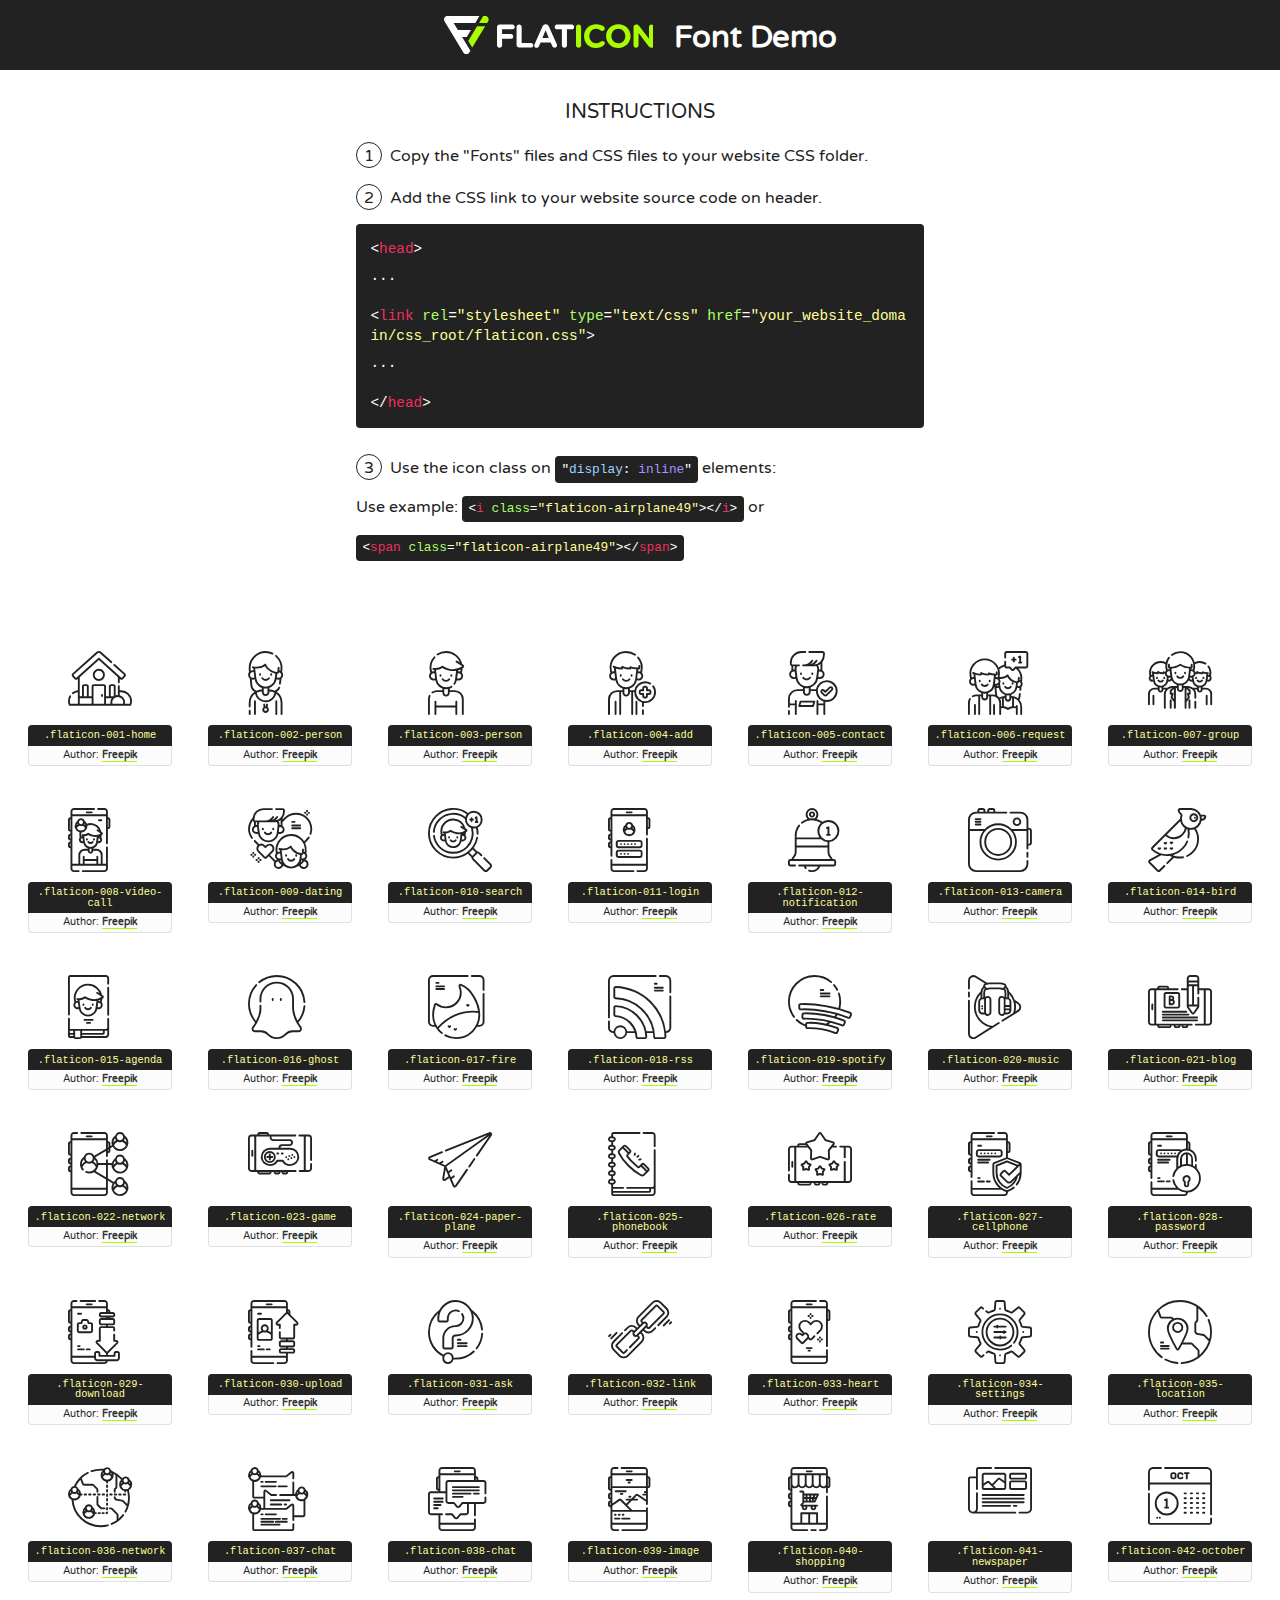
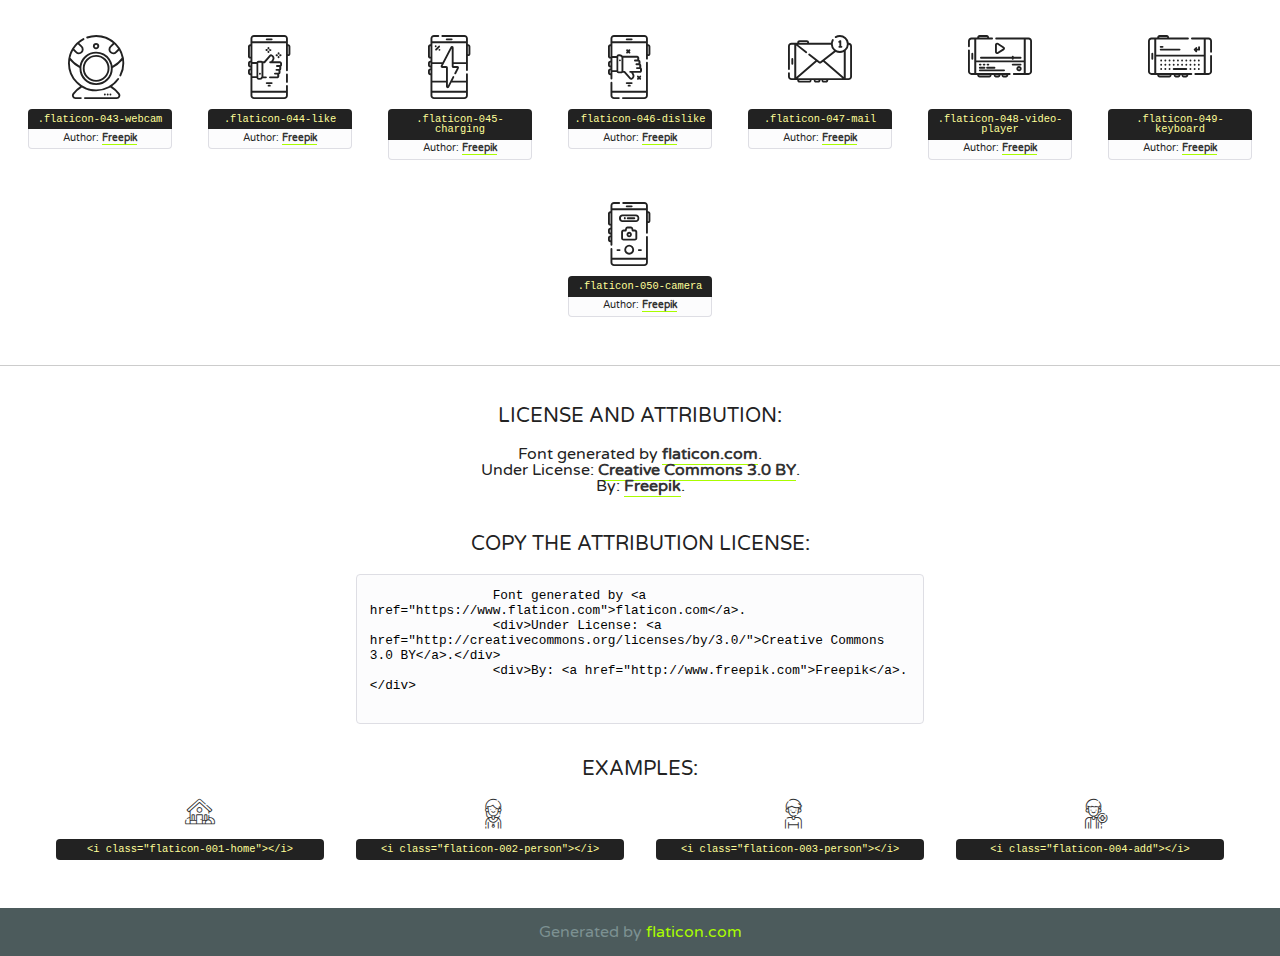
<file: fonts/flaticon/font/flaticon.html>
<!DOCTYPE html>
<!--
  Flaticon icon font: Flaticon
  Creation date: 25/06/2019 13:24
-->
<html>
    <!DOCTYPE html>

    <head>
        <title>Flaticon WebFont</title>
        <link href="http://fonts.googleapis.com/css?family=Varela+Round" rel="stylesheet" type="text/css" />
        <link rel="stylesheet" type="text/css" href="flaticon.css">
        <meta charset="UTF-8">
        <style>
            html, body, div, span, applet, object, iframe,
            h1, h2, h3, h4, h5, h6, p, blockquote, pre,
            a, abbr, acronym, address, big, cite, code,
            del, dfn, em, img, ins, kbd, q, s, samp,
            small, strike, strong, sub, sup, tt, var,
            b, u, i, center,
            dl, dt, dd, ol, ul, li,
            fieldset, form, label, legend,
            table, caption, tbody, tfoot, thead, tr, th, td,
            article, aside, canvas, details, embed,
            figure, figcaption, footer, header, hgroup,
            menu, nav, output, ruby, section, summary,
            time, mark, audio, video {
                margin: 0;
                padding: 0;
                border: 0;
                font-size: 100%;
                font: inherit;
                vertical-align: baseline;
            }
            /* HTML5 display-role reset for older browsers */
            article, aside, details, figcaption, figure,
            footer, header, hgroup, menu, nav, section {
                display: block;
            }
            body {
                line-height: 1;
            }
            ol, ul {
                list-style: none;
            }
            blockquote, q {
                quotes: none;
            }
            blockquote:before, blockquote:after,
            q:before, q:after {
                content: '';
                content: none;
            }
            table {
                border-collapse: collapse;
                border-spacing: 0;
            }
            body {
                font-family: 'Varela Round', Helvetica, Arial, sans-serif;
                font-size: 16px;
                color: #222;
            }
            a {
                color: #333;
                border-bottom: 1px solid #a9fd00;
                font-weight: bold;
                text-decoration: none;
            }
            * {
                -moz-box-sizing: border-box;
                -webkit-box-sizing: border-box;
                box-sizing: border-box;
                margin: 0;
                padding: 0;
            }
            [class^="flaticon-"]:before, [class*=" flaticon-"]:before, [class^="flaticon-"]:after, [class*=" flaticon-"]:after {
                font-family: Flaticon;
                font-size: 30px;
                font-style: normal;
                margin-left: 20px;
                color: #333;
            }
            .wrapper {
                max-width: 600px;
                margin: auto;
                padding: 0 1em;
            }
            .title {
                font-size: 1.25em;
                text-align: center;
                margin-bottom: 1em;
                text-transform: uppercase;
            }
            header {
                text-align: center;
                background-color: #222;
                color: #fff;
                padding: 1em;
            }
            header .logo {
                width: 210px;
                height: 38px;
                display: inline-block;
                vertical-align: middle;
                margin-right: 1em;
                border: none;
            }
            header strong {
                font-size: 1.95em;
                font-weight: bold;
                vertical-align: middle;
                margin-top: 5px;
                display: inline-block;
            }
            .demo {
                margin: 2em auto;
                line-height: 1.25em;
            }
            .demo ul li {
                margin-bottom: 1em;
            }
            .demo ul li .num {
                color: #222;
                border-radius: 20px;
                display: inline-block;
                width: 26px;
                padding: 3px;
                height: 26px;
                text-align: center;
                margin-right: 0.5em;
                border: 1px solid #222;
            }
            .demo ul li code {
                background-color: #222;
                border-radius: 4px;
                padding: 0.25em 0.5em;
                display: inline-block;
                color: #fff;
                font-family: Consolas,Monaco,Lucida Console,Liberation Mono,DejaVu Sans Mono,Bitstream Vera Sans Mono,Courier New, monospace;
                font-weight: lighter;
                margin-top: 1em;
                font-size: 0.8em;
                word-break: break-all;
            }
            .demo ul li code.big {
                padding: 1em;
                font-size: 0.9em;
            }
            .demo ul li code .red {
                color: #EF3159;
            }
            .demo ul li code .green {
                color: #ACFF65;
            }
            .demo ul li code .yellow {
                color: #FFFF99;
            }
            .demo ul li code .blue {
                color: #99D3FF;
            }
            .demo ul li code .purple {
                color: #A295FF;
            }
            .demo ul li code .dots {
                margin-top: 0.5em;
                display: block;
            }
            #glyphs {
                border-bottom: 1px solid #ccc;
                padding: 2em 0;
                text-align: center;
            }
            .glyph {
                display: inline-block;
                width: 9em;
                margin: 1em;
                text-align: center;
                vertical-align: top;
                background: #FFF;
            }
            .glyph .glyph-icon {
                padding: 10px;
                display: block;
                font-family:"Flaticon";
                font-size: 64px;
                line-height: 1;
            }
            .glyph .glyph-icon:before {
                font-size: 64px;
                color: #222;
                margin-left: 0;
            }
            .class-name {
                font-size: 0.65em;
                background-color: #222;
                color: #fff;
                border-radius: 4px 4px 0 0;
                padding: 0.5em;
                color: #FFFF99;
                font-family: Consolas,Monaco,Lucida Console,Liberation Mono,DejaVu Sans Mono,Bitstream Vera Sans Mono,Courier New, monospace;
            }
            .author-name {
                font-size: 0.6em;
                background-color: #fcfcfd;
                border: 1px solid #DEDEE4;
                border-top: 0;
                border-radius: 0 0 4px 4px;
                padding: 0.5em;
            }
            .class-name:last-child {
                font-size: 10px;
                color:#888;
            }
            .class-name:last-child a {
                font-size: 10px;
                color:#555;
            }
            .class-name:last-child a:hover {
                color:#a9fd00;
            }
            .glyph > input {
                display: block;
                width: 100px;
                margin: 5px auto;
                text-align: center;
                font-size: 12px;
                cursor: text;
            }
            .glyph > input.icon-input {
                font-family:"Flaticon";
                font-size: 16px;
                margin-bottom: 10px;
            }
            .attribution .title {
                margin-top: 2em;
            }
            .attribution textarea {
                background-color: #fcfcfd;
                padding: 1em;
                border: none;
                box-shadow: none;
                border: 1px solid #DEDEE4;
                border-radius: 4px;
                resize: none;
                width: 100%;
                height: 150px;
                font-size: 0.8em;
                font-family: Consolas,Monaco,Lucida Console,Liberation Mono,DejaVu Sans Mono,Bitstream Vera Sans Mono,Courier New, monospace;
                -webkit-appearance: none;
            }
            .iconsuse {
                margin: 2em auto;
                text-align: center;
                max-width: 1200px;
            }
            .iconsuse:after {
                content: '';
                display: table;
                clear: both;
            }
            .iconsuse .image {
                float: left;
                width: 25%;
                padding: 0 1em;
            }
            .iconsuse .image p {
                margin-bottom: 1em;
            }
            .iconsuse .image span {
                display: block;
                font-size: 0.65em;
                background-color: #222;
                color: #fff;
                border-radius: 4px;
                padding: 0.5em;
                color: #FFFF99;
                margin-top: 1em;
                font-family: Consolas,Monaco,Lucida Console,Liberation Mono,DejaVu Sans Mono,Bitstream Vera Sans Mono,Courier New, monospace;
            }
            #footer {
                text-align: center;
                background-color: #4C5B5C;
                color: #7c9192;
                padding: 1em;
            }
            #footer a {
                border: none;
                color: #a9fd00;
                font-weight: normal;
            }
            @media (max-width: 960px) {
                .iconsuse .image {
                    width: 50%;
                }
            }
            @media (max-width: 560px) {
                .iconsuse .image {
                    width: 100%;
                }
            }
            .attrDiv {

            }
        </style>
        <link rel="stylesheet" href="flaticon.css">
    </head>

    <body class="characters-off">
        <header>
            <a href="https://www.flaticon.com" target="_blank" class="logo">
                <svg version="1.1" xmlns="http://www.w3.org/2000/svg" xmlns:xlink="http://www.w3.org/1999/xlink" xmlns:a="http://ns.adobe.com/AdobeSVGViewerExtensions/3.0/" viewBox="0 0 560.875 102.036" enable-background="new 0 0 560.875 102.036" xml:space="preserve">
                        <defs>
                        </defs>
                        <g>
                            <g class="letters">
                                <path fill="#ffffff" d="M141.596,29.675c0-3.777,2.985-6.767,6.764-6.767h34.438c3.426,0,6.15,2.728,6.15,6.15
                                c0,3.43-2.724,6.149-6.15,6.149h-27.674v13.091h23.719c3.429,0,6.151,2.724,6.151,6.15c0,3.43-2.723,6.149-6.151,6.149h-23.719
                                v17.574c0,3.773-2.986,6.761-6.764,6.761c-3.779,0-6.764-2.989-6.764-6.761V29.675z"></path>
                                <path fill="#ffffff" d="M193.844,29.149c0-3.781,2.985-6.767,6.764-6.767c3.776,0,6.763,2.985,6.763,6.767v42.957h25.039
                                c3.426,0,6.149,2.726,6.149,6.153c0,3.425-2.723,6.15-6.149,6.15h-31.802c-3.779,0-6.764-2.986-6.764-6.768V29.149z"></path>
                                <path fill="#ffffff" d="M241.891,75.71l21.438-48.407c1.492-3.341,4.215-5.357,7.906-5.357h0.792
                                c3.686,0,6.323,2.017,7.815,5.357l21.439,48.407c0.436,0.967,0.701,1.845,0.701,2.723c0,3.602-2.809,6.501-6.414,6.501
                                c-3.161,0-5.269-1.845-6.499-4.655l-4.132-9.661h-27.059l-4.301,10.102c-1.144,2.631-3.426,4.214-6.237,4.214
                                c-3.517,0-6.24-2.81-6.24-6.325C241.1,77.64,241.451,76.677,241.891,75.71z M279.932,58.666l-8.521-20.297l-8.526,20.297H279.932
                                z"></path>
                                <path fill="#ffffff" d="M314.864,35.387H301.86c-3.429,0-6.239-2.813-6.239-6.238c0-3.429,2.811-6.24,6.239-6.24h39.533
                                c3.426,0,6.237,2.811,6.237,6.24c0,3.425-2.811,6.238-6.237,6.238h-13.001v42.785c0,3.773-2.99,6.761-6.764,6.761
                                c-3.779,0-6.764-2.989-6.764-6.761V35.387z"></path>
                                <path fill="#A9FD00" d="M352.615,29.149c0-3.781,2.985-6.767,6.767-6.767c3.774,0,6.761,2.985,6.761,6.767v49.024
                                c0,3.773-2.987,6.761-6.761,6.761c-3.781,0-6.767-2.989-6.767-6.761V29.149z"></path>
                                <path fill="#A9FD00" d="M374.132,53.836v-0.179c0-17.481,13.178-31.801,32.065-31.801c9.22,0,15.459,2.458,20.557,6.238
                                c1.402,1.054,2.637,2.985,2.637,5.357c0,3.692-2.985,6.59-6.681,6.59c-1.845,0-3.071-0.702-4.044-1.319
                                c-3.776-2.813-7.729-4.393-12.562-4.393c-10.364,0-17.831,8.611-17.831,19.154v0.173c0,10.542,7.291,19.329,17.831,19.329
                                c5.715,0,9.492-1.756,13.359-4.834c1.049-0.874,2.458-1.491,4.039-1.491c3.429,0,6.325,2.813,6.325,6.236
                                c0,2.106-1.056,3.78-2.282,4.834c-5.539,4.834-12.036,7.733-21.878,7.733C387.572,85.464,374.132,71.493,374.132,53.836z"></path>
                                <path fill="#A9FD00" d="M433.009,53.836v-0.179c0-17.481,13.79-31.801,32.766-31.801c18.981,0,32.592,14.143,32.592,31.628v0.173
                                c0,17.483-13.785,31.807-32.769,31.807C446.625,85.464,433.009,71.32,433.009,53.836z M484.224,53.836v-0.179
                                c0-10.539-7.725-19.326-18.626-19.326c-10.893,0-18.449,8.611-18.449,19.154v0.173c0,10.542,7.73,19.329,18.626,19.329
                                C476.676,72.986,484.224,64.378,484.224,53.836z"></path>
                                <path fill="#A9FD00" d="M506.233,29.321c0-3.774,2.99-6.763,6.767-6.763h1.401c3.252,0,5.183,1.583,7.029,3.953l26.093,34.265
                                V29.059c0-3.692,2.99-6.677,6.681-6.677c3.683,0,6.671,2.985,6.671,6.677v48.934c0,3.78-2.987,6.765-6.764,6.765h-0.436
                                c-3.257,0-5.188-1.581-7.034-3.953l-27.056-35.492v32.944c0,3.687-2.985,6.676-6.678,6.676c-3.683,0-6.673-2.989-6.673-6.676
                                V29.321z"></path>
                            </g>
                            <g class="insignia">
                                <path fill="#ffffff" d="M48.372,56.137h12.517l11.156-18.537H37.186L25.688,18.539h57.825L94.668,0H9.271
                                C5.925,0,2.842,1.801,1.198,4.716c-1.644,2.907-1.593,6.482,0.134,9.343l50.38,83.501c1.678,2.781,4.689,4.476,7.938,4.476
                                c3.246,0,6.257-1.695,7.935-4.476l2.898-4.804L48.372,56.137z"></path>
                                <g class="i">
                                    <path fill="#A9FD00" d="M93.575,18.539h0.031v0.004l21.652,0.004l2.705-4.488c1.727-2.861,1.778-6.436,0.133-9.343
                                    C116.454,1.801,113.371,0,110.026,0h-5.294L93.575,18.539z"></path>
                                    <polygon fill="#A9FD00" points="88.291,27.356 64.725,66.486 75.519,84.404 109.942,27.356"></polygon>
                                </g>
                            </g>
                        </g>
                    </svg>
            </a>
            <strong>Font Demo</strong>
        </header>

        <section class="demo wrapper">
            <p class="title">Instructions</p>
            <ul>
                <li>
                    <span class="num">1</span>Copy the "Fonts" files and CSS files to your website CSS folder.
                </li>
                <li>
                    <span class="num">2</span>Add the CSS link to your website source code on header.
                    <code class="big">
                        &lt;<span class="red">head</span>&gt;
                        <br/><span class="dots">...</span>
                        <br/>&lt;<span class="red">link</span> <span class="green">rel</span>=<span class="yellow">"stylesheet"</span> <span class="green">type</span>=<span class="yellow">"text/css"</span> <span class="green">href</span>=<span class="yellow">"your_website_domain/css_root/flaticon.css"</span>&gt;
                        <br/><span class="dots">...</span>
                        <br/>&lt;/<span class="red">head</span>&gt;
                    </code>
                </li>

                <li>
                    <p>
                        <span class="num">3</span>Use the icon class on <code>"<span class="blue">display</span>:<span class="purple"> inline</span>"</code> elements:
                        <br />
                        Use example:
                        <code>
                            &lt;<span class="red">i</span> <span class="green">class</span>=<span class="yellow">&quot;flaticon-airplane49&quot;</span>&gt;&lt;/<span class="red">i</span>&gt;
                        </code> or
                        <code>&lt;<span class="red">span</span> <span class="green">class</span>=<span class="yellow">&quot;flaticon-airplane49&quot;</span>&gt;&lt;/<span class="red">span</span>&gt;</code>
                    </p>
                </li>
            </ul>
        </section>

        <section id="glyphs">
            
            <div class="glyph"><div class="glyph-icon flaticon-001-home"></div>
                <div class="class-name">.flaticon-001-home</div>
                <div class="author-name">Author: <a href="http://www.freepik.com" title="Freepik">Freepik</a> </div>
            </div>
            
            <div class="glyph"><div class="glyph-icon flaticon-002-person"></div>
                <div class="class-name">.flaticon-002-person</div>
                <div class="author-name">Author: <a href="http://www.freepik.com" title="Freepik">Freepik</a> </div>
            </div>
            
            <div class="glyph"><div class="glyph-icon flaticon-003-person"></div>
                <div class="class-name">.flaticon-003-person</div>
                <div class="author-name">Author: <a href="http://www.freepik.com" title="Freepik">Freepik</a> </div>
            </div>
            
            <div class="glyph"><div class="glyph-icon flaticon-004-add"></div>
                <div class="class-name">.flaticon-004-add</div>
                <div class="author-name">Author: <a href="http://www.freepik.com" title="Freepik">Freepik</a> </div>
            </div>
            
            <div class="glyph"><div class="glyph-icon flaticon-005-contact"></div>
                <div class="class-name">.flaticon-005-contact</div>
                <div class="author-name">Author: <a href="http://www.freepik.com" title="Freepik">Freepik</a> </div>
            </div>
            
            <div class="glyph"><div class="glyph-icon flaticon-006-request"></div>
                <div class="class-name">.flaticon-006-request</div>
                <div class="author-name">Author: <a href="http://www.freepik.com" title="Freepik">Freepik</a> </div>
            </div>
            
            <div class="glyph"><div class="glyph-icon flaticon-007-group"></div>
                <div class="class-name">.flaticon-007-group</div>
                <div class="author-name">Author: <a href="http://www.freepik.com" title="Freepik">Freepik</a> </div>
            </div>
            
            <div class="glyph"><div class="glyph-icon flaticon-008-video-call"></div>
                <div class="class-name">.flaticon-008-video-call</div>
                <div class="author-name">Author: <a href="http://www.freepik.com" title="Freepik">Freepik</a> </div>
            </div>
            
            <div class="glyph"><div class="glyph-icon flaticon-009-dating"></div>
                <div class="class-name">.flaticon-009-dating</div>
                <div class="author-name">Author: <a href="http://www.freepik.com" title="Freepik">Freepik</a> </div>
            </div>
            
            <div class="glyph"><div class="glyph-icon flaticon-010-search"></div>
                <div class="class-name">.flaticon-010-search</div>
                <div class="author-name">Author: <a href="http://www.freepik.com" title="Freepik">Freepik</a> </div>
            </div>
            
            <div class="glyph"><div class="glyph-icon flaticon-011-login"></div>
                <div class="class-name">.flaticon-011-login</div>
                <div class="author-name">Author: <a href="http://www.freepik.com" title="Freepik">Freepik</a> </div>
            </div>
            
            <div class="glyph"><div class="glyph-icon flaticon-012-notification"></div>
                <div class="class-name">.flaticon-012-notification</div>
                <div class="author-name">Author: <a href="http://www.freepik.com" title="Freepik">Freepik</a> </div>
            </div>
            
            <div class="glyph"><div class="glyph-icon flaticon-013-camera"></div>
                <div class="class-name">.flaticon-013-camera</div>
                <div class="author-name">Author: <a href="http://www.freepik.com" title="Freepik">Freepik</a> </div>
            </div>
            
            <div class="glyph"><div class="glyph-icon flaticon-014-bird"></div>
                <div class="class-name">.flaticon-014-bird</div>
                <div class="author-name">Author: <a href="http://www.freepik.com" title="Freepik">Freepik</a> </div>
            </div>
            
            <div class="glyph"><div class="glyph-icon flaticon-015-agenda"></div>
                <div class="class-name">.flaticon-015-agenda</div>
                <div class="author-name">Author: <a href="http://www.freepik.com" title="Freepik">Freepik</a> </div>
            </div>
            
            <div class="glyph"><div class="glyph-icon flaticon-016-ghost"></div>
                <div class="class-name">.flaticon-016-ghost</div>
                <div class="author-name">Author: <a href="http://www.freepik.com" title="Freepik">Freepik</a> </div>
            </div>
            
            <div class="glyph"><div class="glyph-icon flaticon-017-fire"></div>
                <div class="class-name">.flaticon-017-fire</div>
                <div class="author-name">Author: <a href="http://www.freepik.com" title="Freepik">Freepik</a> </div>
            </div>
            
            <div class="glyph"><div class="glyph-icon flaticon-018-rss"></div>
                <div class="class-name">.flaticon-018-rss</div>
                <div class="author-name">Author: <a href="http://www.freepik.com" title="Freepik">Freepik</a> </div>
            </div>
            
            <div class="glyph"><div class="glyph-icon flaticon-019-spotify"></div>
                <div class="class-name">.flaticon-019-spotify</div>
                <div class="author-name">Author: <a href="http://www.freepik.com" title="Freepik">Freepik</a> </div>
            </div>
            
            <div class="glyph"><div class="glyph-icon flaticon-020-music"></div>
                <div class="class-name">.flaticon-020-music</div>
                <div class="author-name">Author: <a href="http://www.freepik.com" title="Freepik">Freepik</a> </div>
            </div>
            
            <div class="glyph"><div class="glyph-icon flaticon-021-blog"></div>
                <div class="class-name">.flaticon-021-blog</div>
                <div class="author-name">Author: <a href="http://www.freepik.com" title="Freepik">Freepik</a> </div>
            </div>
            
            <div class="glyph"><div class="glyph-icon flaticon-022-network"></div>
                <div class="class-name">.flaticon-022-network</div>
                <div class="author-name">Author: <a href="http://www.freepik.com" title="Freepik">Freepik</a> </div>
            </div>
            
            <div class="glyph"><div class="glyph-icon flaticon-023-game"></div>
                <div class="class-name">.flaticon-023-game</div>
                <div class="author-name">Author: <a href="http://www.freepik.com" title="Freepik">Freepik</a> </div>
            </div>
            
            <div class="glyph"><div class="glyph-icon flaticon-024-paper-plane"></div>
                <div class="class-name">.flaticon-024-paper-plane</div>
                <div class="author-name">Author: <a href="http://www.freepik.com" title="Freepik">Freepik</a> </div>
            </div>
            
            <div class="glyph"><div class="glyph-icon flaticon-025-phonebook"></div>
                <div class="class-name">.flaticon-025-phonebook</div>
                <div class="author-name">Author: <a href="http://www.freepik.com" title="Freepik">Freepik</a> </div>
            </div>
            
            <div class="glyph"><div class="glyph-icon flaticon-026-rate"></div>
                <div class="class-name">.flaticon-026-rate</div>
                <div class="author-name">Author: <a href="http://www.freepik.com" title="Freepik">Freepik</a> </div>
            </div>
            
            <div class="glyph"><div class="glyph-icon flaticon-027-cellphone"></div>
                <div class="class-name">.flaticon-027-cellphone</div>
                <div class="author-name">Author: <a href="http://www.freepik.com" title="Freepik">Freepik</a> </div>
            </div>
            
            <div class="glyph"><div class="glyph-icon flaticon-028-password"></div>
                <div class="class-name">.flaticon-028-password</div>
                <div class="author-name">Author: <a href="http://www.freepik.com" title="Freepik">Freepik</a> </div>
            </div>
            
            <div class="glyph"><div class="glyph-icon flaticon-029-download"></div>
                <div class="class-name">.flaticon-029-download</div>
                <div class="author-name">Author: <a href="http://www.freepik.com" title="Freepik">Freepik</a> </div>
            </div>
            
            <div class="glyph"><div class="glyph-icon flaticon-030-upload"></div>
                <div class="class-name">.flaticon-030-upload</div>
                <div class="author-name">Author: <a href="http://www.freepik.com" title="Freepik">Freepik</a> </div>
            </div>
            
            <div class="glyph"><div class="glyph-icon flaticon-031-ask"></div>
                <div class="class-name">.flaticon-031-ask</div>
                <div class="author-name">Author: <a href="http://www.freepik.com" title="Freepik">Freepik</a> </div>
            </div>
            
            <div class="glyph"><div class="glyph-icon flaticon-032-link"></div>
                <div class="class-name">.flaticon-032-link</div>
                <div class="author-name">Author: <a href="http://www.freepik.com" title="Freepik">Freepik</a> </div>
            </div>
            
            <div class="glyph"><div class="glyph-icon flaticon-033-heart"></div>
                <div class="class-name">.flaticon-033-heart</div>
                <div class="author-name">Author: <a href="http://www.freepik.com" title="Freepik">Freepik</a> </div>
            </div>
            
            <div class="glyph"><div class="glyph-icon flaticon-034-settings"></div>
                <div class="class-name">.flaticon-034-settings</div>
                <div class="author-name">Author: <a href="http://www.freepik.com" title="Freepik">Freepik</a> </div>
            </div>
            
            <div class="glyph"><div class="glyph-icon flaticon-035-location"></div>
                <div class="class-name">.flaticon-035-location</div>
                <div class="author-name">Author: <a href="http://www.freepik.com" title="Freepik">Freepik</a> </div>
            </div>
            
            <div class="glyph"><div class="glyph-icon flaticon-036-network"></div>
                <div class="class-name">.flaticon-036-network</div>
                <div class="author-name">Author: <a href="http://www.freepik.com" title="Freepik">Freepik</a> </div>
            </div>
            
            <div class="glyph"><div class="glyph-icon flaticon-037-chat"></div>
                <div class="class-name">.flaticon-037-chat</div>
                <div class="author-name">Author: <a href="http://www.freepik.com" title="Freepik">Freepik</a> </div>
            </div>
            
            <div class="glyph"><div class="glyph-icon flaticon-038-chat"></div>
                <div class="class-name">.flaticon-038-chat</div>
                <div class="author-name">Author: <a href="http://www.freepik.com" title="Freepik">Freepik</a> </div>
            </div>
            
            <div class="glyph"><div class="glyph-icon flaticon-039-image"></div>
                <div class="class-name">.flaticon-039-image</div>
                <div class="author-name">Author: <a href="http://www.freepik.com" title="Freepik">Freepik</a> </div>
            </div>
            
            <div class="glyph"><div class="glyph-icon flaticon-040-shopping"></div>
                <div class="class-name">.flaticon-040-shopping</div>
                <div class="author-name">Author: <a href="http://www.freepik.com" title="Freepik">Freepik</a> </div>
            </div>
            
            <div class="glyph"><div class="glyph-icon flaticon-041-newspaper"></div>
                <div class="class-name">.flaticon-041-newspaper</div>
                <div class="author-name">Author: <a href="http://www.freepik.com" title="Freepik">Freepik</a> </div>
            </div>
            
            <div class="glyph"><div class="glyph-icon flaticon-042-october"></div>
                <div class="class-name">.flaticon-042-october</div>
                <div class="author-name">Author: <a href="http://www.freepik.com" title="Freepik">Freepik</a> </div>
            </div>
            
            <div class="glyph"><div class="glyph-icon flaticon-043-webcam"></div>
                <div class="class-name">.flaticon-043-webcam</div>
                <div class="author-name">Author: <a href="http://www.freepik.com" title="Freepik">Freepik</a> </div>
            </div>
            
            <div class="glyph"><div class="glyph-icon flaticon-044-like"></div>
                <div class="class-name">.flaticon-044-like</div>
                <div class="author-name">Author: <a href="http://www.freepik.com" title="Freepik">Freepik</a> </div>
            </div>
            
            <div class="glyph"><div class="glyph-icon flaticon-045-charging"></div>
                <div class="class-name">.flaticon-045-charging</div>
                <div class="author-name">Author: <a href="http://www.freepik.com" title="Freepik">Freepik</a> </div>
            </div>
            
            <div class="glyph"><div class="glyph-icon flaticon-046-dislike"></div>
                <div class="class-name">.flaticon-046-dislike</div>
                <div class="author-name">Author: <a href="http://www.freepik.com" title="Freepik">Freepik</a> </div>
            </div>
            
            <div class="glyph"><div class="glyph-icon flaticon-047-mail"></div>
                <div class="class-name">.flaticon-047-mail</div>
                <div class="author-name">Author: <a href="http://www.freepik.com" title="Freepik">Freepik</a> </div>
            </div>
            
            <div class="glyph"><div class="glyph-icon flaticon-048-video-player"></div>
                <div class="class-name">.flaticon-048-video-player</div>
                <div class="author-name">Author: <a href="http://www.freepik.com" title="Freepik">Freepik</a> </div>
            </div>
            
            <div class="glyph"><div class="glyph-icon flaticon-049-keyboard"></div>
                <div class="class-name">.flaticon-049-keyboard</div>
                <div class="author-name">Author: <a href="http://www.freepik.com" title="Freepik">Freepik</a> </div>
            </div>
            
            <div class="glyph"><div class="glyph-icon flaticon-050-camera"></div>
                <div class="class-name">.flaticon-050-camera</div>
                <div class="author-name">Author: <a href="http://www.freepik.com" title="Freepik">Freepik</a> </div>
            </div>
            
        </section>

        <section class="attribution wrapper"   style="text-align:center;">
            <div class="title">License and attribution:</div>
            <div class="attrDiv">Font generated by <a href="https://www.flaticon.com">flaticon.com</a>.</div>
            <div class="attrDiv">Under License: <a href="http://creativecommons.org/licenses/by/3.0/">Creative Commons 3.0 BY</a>.</div>
            <div class="attrDiv">By: <a href="http://www.freepik.com">Freepik</a>.</div>

            <div class="title">Copy the Attribution License:</div>
            <textarea onclick="this.focus();this.select();">
                Font generated by &lt;a href=&quot;https://www.flaticon.com&quot;&gt;flaticon.com&lt;/a&gt;.
                <div>Under License: <a href="http://creativecommons.org/licenses/by/3.0/">Creative Commons 3.0 BY</a>.</div>
                <div>By: <a href="http://www.freepik.com">Freepik</a>.</div>
            </textarea>
        </section>

        <section class="iconsuse">
            <div class="title">Examples:</div>
            
            <div class="image">
                <p>
                    <i class="glyph-icon flaticon-001-home"></i>
                    <span>&lt;i class=&quot;flaticon-001-home&quot;&gt;&lt;/i&gt;</span>
                </p>
            </div>
            
            <div class="image">
                <p>
                    <i class="glyph-icon flaticon-002-person"></i>
                    <span>&lt;i class=&quot;flaticon-002-person&quot;&gt;&lt;/i&gt;</span>
                </p>
            </div>
            
            <div class="image">
                <p>
                    <i class="glyph-icon flaticon-003-person"></i>
                    <span>&lt;i class=&quot;flaticon-003-person&quot;&gt;&lt;/i&gt;</span>
                </p>
            </div>
            
            <div class="image">
                <p>
                    <i class="glyph-icon flaticon-004-add"></i>
                    <span>&lt;i class=&quot;flaticon-004-add&quot;&gt;&lt;/i&gt;</span>
                </p>
            </div>
            
        </section>

        <div id="footer">
            <div>Generated by <a href="https://www.flaticon.com">flaticon.com</a></div>
        </div>
    </body>
</html>
</file>
<file: fonts/icomoon/style.css>
@font-face {
  font-family: 'icomoon';
  src:  url('fonts/icomoon.eot?10si43');
  src:  url('fonts/icomoon.eot?10si43#iefix') format('embedded-opentype'),
    url('fonts/icomoon.ttf?10si43') format('truetype'),
    url('fonts/icomoon.woff?10si43') format('woff'),
    url('fonts/icomoon.svg?10si43#icomoon') format('svg');
  font-weight: normal;
  font-style: normal;
}

[class^="icon-"], [class*=" icon-"] {
  /* use !important to prevent issues with browser extensions that change fonts */
  font-family: 'icomoon' !important;
  speak: none;
  font-style: normal;
  font-weight: normal;
  font-variant: normal;
  text-transform: none;
  line-height: 1;

  /* Better Font Rendering =========== */
  -webkit-font-smoothing: antialiased;
  -moz-osx-font-smoothing: grayscale;
}

.icon-asterisk:before {
  content: "\f069";
}
.icon-plus:before {
  content: "\f067";
}
.icon-question:before {
  content: "\f128";
}
.icon-minus:before {
  content: "\f068";
}
.icon-glass:before {
  content: "\f000";
}
.icon-music:before {
  content: "\f001";
}
.icon-search:before {
  content: "\f002";
}
.icon-envelope-o:before {
  content: "\f003";
}
.icon-heart:before {
  content: "\f004";
}
.icon-star:before {
  content: "\f005";
}
.icon-star-o:before {
  content: "\f006";
}
.icon-user:before {
  content: "\f007";
}
.icon-film:before {
  content: "\f008";
}
.icon-th-large:before {
  content: "\f009";
}
.icon-th:before {
  content: "\f00a";
}
.icon-th-list:before {
  content: "\f00b";
}
.icon-check:before {
  content: "\f00c";
}
.icon-close:before {
  content: "\f00d";
}
.icon-remove:before {
  content: "\f00d";
}
.icon-times:before {
  content: "\f00d";
}
.icon-search-plus:before {
  content: "\f00e";
}
.icon-search-minus:before {
  content: "\f010";
}
.icon-power-off:before {
  content: "\f011";
}
.icon-signal:before {
  content: "\f012";
}
.icon-cog:before {
  content: "\f013";
}
.icon-gear:before {
  content: "\f013";
}
.icon-trash-o:before {
  content: "\f014";
}
.icon-home:before {
  content: "\f015";
}
.icon-file-o:before {
  content: "\f016";
}
.icon-clock-o:before {
  content: "\f017";
}
.icon-road:before {
  content: "\f018";
}
.icon-download:before {
  content: "\f019";
}
.icon-arrow-circle-o-down:before {
  content: "\f01a";
}
.icon-arrow-circle-o-up:before {
  content: "\f01b";
}
.icon-inbox:before {
  content: "\f01c";
}
.icon-play-circle-o:before {
  content: "\f01d";
}
.icon-repeat:before {
  content: "\f01e";
}
.icon-rotate-right:before {
  content: "\f01e";
}
.icon-refresh:before {
  content: "\f021";
}
.icon-list-alt:before {
  content: "\f022";
}
.icon-lock:before {
  content: "\f023";
}
.icon-flag:before {
  content: "\f024";
}
.icon-headphones:before {
  content: "\f025";
}
.icon-volume-off:before {
  content: "\f026";
}
.icon-volume-down:before {
  content: "\f027";
}
.icon-volume-up:before {
  content: "\f028";
}
.icon-qrcode:before {
  content: "\f029";
}
.icon-barcode:before {
  content: "\f02a";
}
.icon-tag:before {
  content: "\f02b";
}
.icon-tags:before {
  content: "\f02c";
}
.icon-book:before {
  content: "\f02d";
}
.icon-bookmark:before {
  content: "\f02e";
}
.icon-print:before {
  content: "\f02f";
}
.icon-camera:before {
  content: "\f030";
}
.icon-font:before {
  content: "\f031";
}
.icon-bold:before {
  content: "\f032";
}
.icon-italic:before {
  content: "\f033";
}
.icon-text-height:before {
  content: "\f034";
}
.icon-text-width:before {
  content: "\f035";
}
.icon-align-left:before {
  content: "\f036";
}
.icon-align-center:before {
  content: "\f037";
}
.icon-align-right:before {
  content: "\f038";
}
.icon-align-justify:before {
  content: "\f039";
}
.icon-list:before {
  content: "\f03a";
}
.icon-dedent:before {
  content: "\f03b";
}
.icon-outdent:before {
  content: "\f03b";
}
.icon-indent:before {
  content: "\f03c";
}
.icon-video-camera:before {
  content: "\f03d";
}
.icon-image:before {
  content: "\f03e";
}
.icon-photo:before {
  content: "\f03e";
}
.icon-picture-o:before {
  content: "\f03e";
}
.icon-pencil:before {
  content: "\f040";
}
.icon-map-marker:before {
  content: "\f041";
}
.icon-adjust:before {
  content: "\f042";
}
.icon-tint:before {
  content: "\f043";
}
.icon-edit:before {
  content: "\f044";
}
.icon-pencil-square-o:before {
  content: "\f044";
}
.icon-share-square-o:before {
  content: "\f045";
}
.icon-check-square-o:before {
  content: "\f046";
}
.icon-arrows:before {
  content: "\f047";
}
.icon-step-backward:before {
  content: "\f048";
}
.icon-fast-backward:before {
  content: "\f049";
}
.icon-backward:before {
  content: "\f04a";
}
.icon-play:before {
  content: "\f04b";
}
.icon-pause:before {
  content: "\f04c";
}
.icon-stop:before {
  content: "\f04d";
}
.icon-forward:before {
  content: "\f04e";
}
.icon-fast-forward:before {
  content: "\f050";
}
.icon-step-forward:before {
  content: "\f051";
}
.icon-eject:before {
  content: "\f052";
}
.icon-chevron-left:before {
  content: "\f053";
}
.icon-chevron-right:before {
  content: "\f054";
}
.icon-plus-circle:before {
  content: "\f055";
}
.icon-minus-circle:before {
  content: "\f056";
}
.icon-times-circle:before {
  content: "\f057";
}
.icon-check-circle:before {
  content: "\f058";
}
.icon-question-circle:before {
  content: "\f059";
}
.icon-info-circle:before {
  content: "\f05a";
}
.icon-crosshairs:before {
  content: "\f05b";
}
.icon-times-circle-o:before {
  content: "\f05c";
}
.icon-check-circle-o:before {
  content: "\f05d";
}
.icon-ban:before {
  content: "\f05e";
}
.icon-arrow-left:before {
  content: "\f060";
}
.icon-arrow-right:before {
  content: "\f061";
}
.icon-arrow-up:before {
  content: "\f062";
}
.icon-arrow-down:before {
  content: "\f063";
}
.icon-mail-forward:before {
  content: "\f064";
}
.icon-share:before {
  content: "\f064";
}
.icon-expand:before {
  content: "\f065";
}
.icon-compress:before {
  content: "\f066";
}
.icon-exclamation-circle:before {
  content: "\f06a";
}
.icon-gift:before {
  content: "\f06b";
}
.icon-leaf:before {
  content: "\f06c";
}
.icon-fire:before {
  content: "\f06d";
}
.icon-eye:before {
  content: "\f06e";
}
.icon-eye-slash:before {
  content: "\f070";
}
.icon-exclamation-triangle:before {
  content: "\f071";
}
.icon-warning:before {
  content: "\f071";
}
.icon-plane:before {
  content: "\f072";
}
.icon-calendar:before {
  content: "\f073";
}
.icon-random:before {
  content: "\f074";
}
.icon-comment:before {
  content: "\f075";
}
.icon-magnet:before {
  content: "\f076";
}
.icon-chevron-up:before {
  content: "\f077";
}
.icon-chevron-down:before {
  content: "\f078";
}
.icon-retweet:before {
  content: "\f079";
}
.icon-shopping-cart:before {
  content: "\f07a";
}
.icon-folder:before {
  content: "\f07b";
}
.icon-folder-open:before {
  content: "\f07c";
}
.icon-arrows-v:before {
  content: "\f07d";
}
.icon-arrows-h:before {
  content: "\f07e";
}
.icon-bar-chart:before {
  content: "\f080";
}
.icon-bar-chart-o:before {
  content: "\f080";
}
.icon-twitter-square:before {
  content: "\f081";
}
.icon-facebook-square:before {
  content: "\f082";
}
.icon-camera-retro:before {
  content: "\f083";
}
.icon-key:before {
  content: "\f084";
}
.icon-cogs:before {
  content: "\f085";
}
.icon-gears:before {
  content: "\f085";
}
.icon-comments:before {
  content: "\f086";
}
.icon-thumbs-o-up:before {
  content: "\f087";
}
.icon-thumbs-o-down:before {
  content: "\f088";
}
.icon-star-half:before {
  content: "\f089";
}
.icon-heart-o:before {
  content: "\f08a";
}
.icon-sign-out:before {
  content: "\f08b";
}
.icon-linkedin-square:before {
  content: "\f08c";
}
.icon-thumb-tack:before {
  content: "\f08d";
}
.icon-external-link:before {
  content: "\f08e";
}
.icon-sign-in:before {
  content: "\f090";
}
.icon-trophy:before {
  content: "\f091";
}
.icon-github-square:before {
  content: "\f092";
}
.icon-upload:before {
  content: "\f093";
}
.icon-lemon-o:before {
  content: "\f094";
}
.icon-phone:before {
  content: "\f095";
}
.icon-square-o:before {
  content: "\f096";
}
.icon-bookmark-o:before {
  content: "\f097";
}
.icon-phone-square:before {
  content: "\f098";
}
.icon-twitter:before {
  content: "\f099";
}
.icon-facebook:before {
  content: "\f09a";
}
.icon-facebook-f:before {
  content: "\f09a";
}
.icon-github:before {
  content: "\f09b";
}
.icon-unlock:before {
  content: "\f09c";
}
.icon-credit-card:before {
  content: "\f09d";
}
.icon-feed:before {
  content: "\f09e";
}
.icon-rss:before {
  content: "\f09e";
}
.icon-hdd-o:before {
  content: "\f0a0";
}
.icon-bullhorn:before {
  content: "\f0a1";
}
.icon-bell-o:before {
  content: "\f0a2";
}
.icon-certificate:before {
  content: "\f0a3";
}
.icon-hand-o-right:before {
  content: "\f0a4";
}
.icon-hand-o-left:before {
  content: "\f0a5";
}
.icon-hand-o-up:before {
  content: "\f0a6";
}
.icon-hand-o-down:before {
  content: "\f0a7";
}
.icon-arrow-circle-left:before {
  content: "\f0a8";
}
.icon-arrow-circle-right:before {
  content: "\f0a9";
}
.icon-arrow-circle-up:before {
  content: "\f0aa";
}
.icon-arrow-circle-down:before {
  content: "\f0ab";
}
.icon-globe:before {
  content: "\f0ac";
}
.icon-wrench:before {
  content: "\f0ad";
}
.icon-tasks:before {
  content: "\f0ae";
}
.icon-filter:before {
  content: "\f0b0";
}
.icon-briefcase:before {
  content: "\f0b1";
}
.icon-arrows-alt:before {
  content: "\f0b2";
}
.icon-group:before {
  content: "\f0c0";
}
.icon-users:before {
  content: "\f0c0";
}
.icon-chain:before {
  content: "\f0c1";
}
.icon-link:before {
  content: "\f0c1";
}
.icon-cloud:before {
  content: "\f0c2";
}
.icon-flask:before {
  content: "\f0c3";
}
.icon-cut:before {
  content: "\f0c4";
}
.icon-scissors:before {
  content: "\f0c4";
}
.icon-copy:before {
  content: "\f0c5";
}
.icon-files-o:before {
  content: "\f0c5";
}
.icon-paperclip:before {
  content: "\f0c6";
}
.icon-floppy-o:before {
  content: "\f0c7";
}
.icon-save:before {
  content: "\f0c7";
}
.icon-square:before {
  content: "\f0c8";
}
.icon-bars:before {
  content: "\f0c9";
}
.icon-navicon:before {
  content: "\f0c9";
}
.icon-reorder:before {
  content: "\f0c9";
}
.icon-list-ul:before {
  content: "\f0ca";
}
.icon-list-ol:before {
  content: "\f0cb";
}
.icon-strikethrough:before {
  content: "\f0cc";
}
.icon-underline:before {
  content: "\f0cd";
}
.icon-table:before {
  content: "\f0ce";
}
.icon-magic:before {
  content: "\f0d0";
}
.icon-truck:before {
  content: "\f0d1";
}
.icon-pinterest:before {
  content: "\f0d2";
}
.icon-pinterest-square:before {
  content: "\f0d3";
}
.icon-google-plus-square:before {
  content: "\f0d4";
}
.icon-google-plus:before {
  content: "\f0d5";
}
.icon-money:before {
  content: "\f0d6";
}
.icon-caret-down:before {
  content: "\f0d7";
}
.icon-caret-up:before {
  content: "\f0d8";
}
.icon-caret-left:before {
  content: "\f0d9";
}
.icon-caret-right:before {
  content: "\f0da";
}
.icon-columns:before {
  content: "\f0db";
}
.icon-sort:before {
  content: "\f0dc";
}
.icon-unsorted:before {
  content: "\f0dc";
}
.icon-sort-desc:before {
  content: "\f0dd";
}
.icon-sort-down:before {
  content: "\f0dd";
}
.icon-sort-asc:before {
  content: "\f0de";
}
.icon-sort-up:before {
  content: "\f0de";
}
.icon-envelope:before {
  content: "\f0e0";
}
.icon-linkedin:before {
  content: "\f0e1";
}
.icon-rotate-left:before {
  content: "\f0e2";
}
.icon-undo:before {
  content: "\f0e2";
}
.icon-gavel:before {
  content: "\f0e3";
}
.icon-legal:before {
  content: "\f0e3";
}
.icon-dashboard:before {
  content: "\f0e4";
}
.icon-tachometer:before {
  content: "\f0e4";
}
.icon-comment-o:before {
  content: "\f0e5";
}
.icon-comments-o:before {
  content: "\f0e6";
}
.icon-bolt:before {
  content: "\f0e7";
}
.icon-flash:before {
  content: "\f0e7";
}
.icon-sitemap:before {
  content: "\f0e8";
}
.icon-umbrella:before {
  content: "\f0e9";
}
.icon-clipboard:before {
  content: "\f0ea";
}
.icon-paste:before {
  content: "\f0ea";
}
.icon-lightbulb-o:before {
  content: "\f0eb";
}
.icon-exchange:before {
  content: "\f0ec";
}
.icon-cloud-download:before {
  content: "\f0ed";
}
.icon-cloud-upload:before {
  content: "\f0ee";
}
.icon-user-md:before {
  content: "\f0f0";
}
.icon-stethoscope:before {
  content: "\f0f1";
}
.icon-suitcase:before {
  content: "\f0f2";
}
.icon-bell:before {
  content: "\f0f3";
}
.icon-coffee:before {
  content: "\f0f4";
}
.icon-cutlery:before {
  content: "\f0f5";
}
.icon-file-text-o:before {
  content: "\f0f6";
}
.icon-building-o:before {
  content: "\f0f7";
}
.icon-hospital-o:before {
  content: "\f0f8";
}
.icon-ambulance:before {
  content: "\f0f9";
}
.icon-medkit:before {
  content: "\f0fa";
}
.icon-fighter-jet:before {
  content: "\f0fb";
}
.icon-beer:before {
  content: "\f0fc";
}
.icon-h-square:before {
  content: "\f0fd";
}
.icon-plus-square:before {
  content: "\f0fe";
}
.icon-angle-double-left:before {
  content: "\f100";
}
.icon-angle-double-right:before {
  content: "\f101";
}
.icon-angle-double-up:before {
  content: "\f102";
}
.icon-angle-double-down:before {
  content: "\f103";
}
.icon-angle-left:before {
  content: "\f104";
}
.icon-angle-right:before {
  content: "\f105";
}
.icon-angle-up:before {
  content: "\f106";
}
.icon-angle-down:before {
  content: "\f107";
}
.icon-desktop:before {
  content: "\f108";
}
.icon-laptop:before {
  content: "\f109";
}
.icon-tablet:before {
  content: "\f10a";
}
.icon-mobile:before {
  content: "\f10b";
}
.icon-mobile-phone:before {
  content: "\f10b";
}
.icon-circle-o:before {
  content: "\f10c";
}
.icon-quote-left:before {
  content: "\f10d";
}
.icon-quote-right:before {
  content: "\f10e";
}
.icon-spinner:before {
  content: "\f110";
}
.icon-circle:before {
  content: "\f111";
}
.icon-mail-reply:before {
  content: "\f112";
}
.icon-reply:before {
  content: "\f112";
}
.icon-github-alt:before {
  content: "\f113";
}
.icon-folder-o:before {
  content: "\f114";
}
.icon-folder-open-o:before {
  content: "\f115";
}
.icon-smile-o:before {
  content: "\f118";
}
.icon-frown-o:before {
  content: "\f119";
}
.icon-meh-o:before {
  content: "\f11a";
}
.icon-gamepad:before {
  content: "\f11b";
}
.icon-keyboard-o:before {
  content: "\f11c";
}
.icon-flag-o:before {
  content: "\f11d";
}
.icon-flag-checkered:before {
  content: "\f11e";
}
.icon-terminal:before {
  content: "\f120";
}
.icon-code:before {
  content: "\f121";
}
.icon-mail-reply-all:before {
  content: "\f122";
}
.icon-reply-all:before {
  content: "\f122";
}
.icon-star-half-empty:before {
  content: "\f123";
}
.icon-star-half-full:before {
  content: "\f123";
}
.icon-star-half-o:before {
  content: "\f123";
}
.icon-location-arrow:before {
  content: "\f124";
}
.icon-crop:before {
  content: "\f125";
}
.icon-code-fork:before {
  content: "\f126";
}
.icon-chain-broken:before {
  content: "\f127";
}
.icon-unlink:before {
  content: "\f127";
}
.icon-info:before {
  content: "\f129";
}
.icon-exclamation:before {
  content: "\f12a";
}
.icon-superscript:before {
  content: "\f12b";
}
.icon-subscript:before {
  content: "\f12c";
}
.icon-eraser:before {
  content: "\f12d";
}
.icon-puzzle-piece:before {
  content: "\f12e";
}
.icon-microphone:before {
  content: "\f130";
}
.icon-microphone-slash:before {
  content: "\f131";
}
.icon-shield:before {
  content: "\f132";
}
.icon-calendar-o:before {
  content: "\f133";
}
.icon-fire-extinguisher:before {
  content: "\f134";
}
.icon-rocket:before {
  content: "\f135";
}
.icon-maxcdn:before {
  content: "\f136";
}
.icon-chevron-circle-left:before {
  content: "\f137";
}
.icon-chevron-circle-right:before {
  content: "\f138";
}
.icon-chevron-circle-up:before {
  content: "\f139";
}
.icon-chevron-circle-down:before {
  content: "\f13a";
}
.icon-html5:before {
  content: "\f13b";
}
.icon-css3:before {
  content: "\f13c";
}
.icon-anchor:before {
  content: "\f13d";
}
.icon-unlock-alt:before {
  content: "\f13e";
}
.icon-bullseye:before {
  content: "\f140";
}
.icon-ellipsis-h:before {
  content: "\f141";
}
.icon-ellipsis-v:before {
  content: "\f142";
}
.icon-rss-square:before {
  content: "\f143";
}
.icon-play-circle:before {
  content: "\f144";
}
.icon-ticket:before {
  content: "\f145";
}
.icon-minus-square:before {
  content: "\f146";
}
.icon-minus-square-o:before {
  content: "\f147";
}
.icon-level-up:before {
  content: "\f148";
}
.icon-level-down:before {
  content: "\f149";
}
.icon-check-square:before {
  content: "\f14a";
}
.icon-pencil-square:before {
  content: "\f14b";
}
.icon-external-link-square:before {
  content: "\f14c";
}
.icon-share-square:before {
  content: "\f14d";
}
.icon-compass:before {
  content: "\f14e";
}
.icon-caret-square-o-down:before {
  content: "\f150";
}
.icon-toggle-down:before {
  content: "\f150";
}
.icon-caret-square-o-up:before {
  content: "\f151";
}
.icon-toggle-up:before {
  content: "\f151";
}
.icon-caret-square-o-right:before {
  content: "\f152";
}
.icon-toggle-right:before {
  content: "\f152";
}
.icon-eur:before {
  content: "\f153";
}
.icon-euro:before {
  content: "\f153";
}
.icon-gbp:before {
  content: "\f154";
}
.icon-dollar:before {
  content: "\f155";
}
.icon-usd:before {
  content: "\f155";
}
.icon-inr:before {
  content: "\f156";
}
.icon-rupee:before {
  content: "\f156";
}
.icon-cny:before {
  content: "\f157";
}
.icon-jpy:before {
  content: "\f157";
}
.icon-rmb:before {
  content: "\f157";
}
.icon-yen:before {
  content: "\f157";
}
.icon-rouble:before {
  content: "\f158";
}
.icon-rub:before {
  content: "\f158";
}
.icon-ruble:before {
  content: "\f158";
}
.icon-krw:before {
  content: "\f159";
}
.icon-won:before {
  content: "\f159";
}
.icon-bitcoin:before {
  content: "\f15a";
}
.icon-btc:before {
  content: "\f15a";
}
.icon-file:before {
  content: "\f15b";
}
.icon-file-text:before {
  content: "\f15c";
}
.icon-sort-alpha-asc:before {
  content: "\f15d";
}
.icon-sort-alpha-desc:before {
  content: "\f15e";
}
.icon-sort-amount-asc:before {
  content: "\f160";
}
.icon-sort-amount-desc:before {
  content: "\f161";
}
.icon-sort-numeric-asc:before {
  content: "\f162";
}
.icon-sort-numeric-desc:before {
  content: "\f163";
}
.icon-thumbs-up:before {
  content: "\f164";
}
.icon-thumbs-down:before {
  content: "\f165";
}
.icon-youtube-square:before {
  content: "\f166";
}
.icon-youtube:before {
  content: "\f167";
}
.icon-xing:before {
  content: "\f168";
}
.icon-xing-square:before {
  content: "\f169";
}
.icon-youtube-play:before {
  content: "\f16a";
}
.icon-dropbox:before {
  content: "\f16b";
}
.icon-stack-overflow:before {
  content: "\f16c";
}
.icon-instagram:before {
  content: "\f16d";
}
.icon-flickr:before {
  content: "\f16e";
}
.icon-adn:before {
  content: "\f170";
}
.icon-bitbucket:before {
  content: "\f171";
}
.icon-bitbucket-square:before {
  content: "\f172";
}
.icon-tumblr:before {
  content: "\f173";
}
.icon-tumblr-square:before {
  content: "\f174";
}
.icon-long-arrow-down:before {
  content: "\f175";
}
.icon-long-arrow-up:before {
  content: "\f176";
}
.icon-long-arrow-left:before {
  content: "\f177";
}
.icon-long-arrow-right:before {
  content: "\f178";
}
.icon-apple:before {
  content: "\f179";
}
.icon-windows:before {
  content: "\f17a";
}
.icon-android:before {
  content: "\f17b";
}
.icon-linux:before {
  content: "\f17c";
}
.icon-dribbble:before {
  content: "\f17d";
}
.icon-skype:before {
  content: "\f17e";
}
.icon-foursquare:before {
  content: "\f180";
}
.icon-trello:before {
  content: "\f181";
}
.icon-female:before {
  content: "\f182";
}
.icon-male:before {
  content: "\f183";
}
.icon-gittip:before {
  content: "\f184";
}
.icon-gratipay:before {
  content: "\f184";
}
.icon-sun-o:before {
  content: "\f185";
}
.icon-moon-o:before {
  content: "\f186";
}
.icon-archive:before {
  content: "\f187";
}
.icon-bug:before {
  content: "\f188";
}
.icon-vk:before {
  content: "\f189";
}
.icon-weibo:before {
  content: "\f18a";
}
.icon-renren:before {
  content: "\f18b";
}
.icon-pagelines:before {
  content: "\f18c";
}
.icon-stack-exchange:before {
  content: "\f18d";
}
.icon-arrow-circle-o-right:before {
  content: "\f18e";
}
.icon-arrow-circle-o-left:before {
  content: "\f190";
}
.icon-caret-square-o-left:before {
  content: "\f191";
}
.icon-toggle-left:before {
  content: "\f191";
}
.icon-dot-circle-o:before {
  content: "\f192";
}
.icon-wheelchair:before {
  content: "\f193";
}
.icon-vimeo-square:before {
  content: "\f194";
}
.icon-try:before {
  content: "\f195";
}
.icon-turkish-lira:before {
  content: "\f195";
}
.icon-plus-square-o:before {
  content: "\f196";
}
.icon-space-shuttle:before {
  content: "\f197";
}
.icon-slack:before {
  content: "\f198";
}
.icon-envelope-square:before {
  content: "\f199";
}
.icon-wordpress:before {
  content: "\f19a";
}
.icon-openid:before {
  content: "\f19b";
}
.icon-bank:before {
  content: "\f19c";
}
.icon-institution:before {
  content: "\f19c";
}
.icon-university:before {
  content: "\f19c";
}
.icon-graduation-cap:before {
  content: "\f19d";
}
.icon-mortar-board:before {
  content: "\f19d";
}
.icon-yahoo:before {
  content: "\f19e";
}
.icon-google:before {
  content: "\f1a0";
}
.icon-reddit:before {
  content: "\f1a1";
}
.icon-reddit-square:before {
  content: "\f1a2";
}
.icon-stumbleupon-circle:before {
  content: "\f1a3";
}
.icon-stumbleupon:before {
  content: "\f1a4";
}
.icon-delicious:before {
  content: "\f1a5";
}
.icon-digg:before {
  content: "\f1a6";
}
.icon-pied-piper-pp:before {
  content: "\f1a7";
}
.icon-pied-piper-alt:before {
  content: "\f1a8";
}
.icon-drupal:before {
  content: "\f1a9";
}
.icon-joomla:before {
  content: "\f1aa";
}
.icon-language:before {
  content: "\f1ab";
}
.icon-fax:before {
  content: "\f1ac";
}
.icon-building:before {
  content: "\f1ad";
}
.icon-child:before {
  content: "\f1ae";
}
.icon-paw:before {
  content: "\f1b0";
}
.icon-spoon:before {
  content: "\f1b1";
}
.icon-cube:before {
  content: "\f1b2";
}
.icon-cubes:before {
  content: "\f1b3";
}
.icon-behance:before {
  content: "\f1b4";
}
.icon-behance-square:before {
  content: "\f1b5";
}
.icon-steam:before {
  content: "\f1b6";
}
.icon-steam-square:before {
  content: "\f1b7";
}
.icon-recycle:before {
  content: "\f1b8";
}
.icon-automobile:before {
  content: "\f1b9";
}
.icon-car:before {
  content: "\f1b9";
}
.icon-cab:before {
  content: "\f1ba";
}
.icon-taxi:before {
  content: "\f1ba";
}
.icon-tree:before {
  content: "\f1bb";
}
.icon-spotify:before {
  content: "\f1bc";
}
.icon-deviantart:before {
  content: "\f1bd";
}
.icon-soundcloud:before {
  content: "\f1be";
}
.icon-database:before {
  content: "\f1c0";
}
.icon-file-pdf-o:before {
  content: "\f1c1";
}
.icon-file-word-o:before {
  content: "\f1c2";
}
.icon-file-excel-o:before {
  content: "\f1c3";
}
.icon-file-powerpoint-o:before {
  content: "\f1c4";
}
.icon-file-image-o:before {
  content: "\f1c5";
}
.icon-file-photo-o:before {
  content: "\f1c5";
}
.icon-file-picture-o:before {
  content: "\f1c5";
}
.icon-file-archive-o:before {
  content: "\f1c6";
}
.icon-file-zip-o:before {
  content: "\f1c6";
}
.icon-file-audio-o:before {
  content: "\f1c7";
}
.icon-file-sound-o:before {
  content: "\f1c7";
}
.icon-file-movie-o:before {
  content: "\f1c8";
}
.icon-file-video-o:before {
  content: "\f1c8";
}
.icon-file-code-o:before {
  content: "\f1c9";
}
.icon-vine:before {
  content: "\f1ca";
}
.icon-codepen:before {
  content: "\f1cb";
}
.icon-jsfiddle:before {
  content: "\f1cc";
}
.icon-life-bouy:before {
  content: "\f1cd";
}
.icon-life-buoy:before {
  content: "\f1cd";
}
.icon-life-ring:before {
  content: "\f1cd";
}
.icon-life-saver:before {
  content: "\f1cd";
}
.icon-support:before {
  content: "\f1cd";
}
.icon-circle-o-notch:before {
  content: "\f1ce";
}
.icon-ra:before {
  content: "\f1d0";
}
.icon-rebel:before {
  content: "\f1d0";
}
.icon-resistance:before {
  content: "\f1d0";
}
.icon-empire:before {
  content: "\f1d1";
}
.icon-ge:before {
  content: "\f1d1";
}
.icon-git-square:before {
  content: "\f1d2";
}
.icon-git:before {
  content: "\f1d3";
}
.icon-hacker-news:before {
  content: "\f1d4";
}
.icon-y-combinator-square:before {
  content: "\f1d4";
}
.icon-yc-square:before {
  content: "\f1d4";
}
.icon-tencent-weibo:before {
  content: "\f1d5";
}
.icon-qq:before {
  content: "\f1d6";
}
.icon-wechat:before {
  content: "\f1d7";
}
.icon-weixin:before {
  content: "\f1d7";
}
.icon-paper-plane:before {
  content: "\f1d8";
}
.icon-send:before {
  content: "\f1d8";
}
.icon-paper-plane-o:before {
  content: "\f1d9";
}
.icon-send-o:before {
  content: "\f1d9";
}
.icon-history:before {
  content: "\f1da";
}
.icon-circle-thin:before {
  content: "\f1db";
}
.icon-header:before {
  content: "\f1dc";
}
.icon-paragraph:before {
  content: "\f1dd";
}
.icon-sliders:before {
  content: "\f1de";
}
.icon-share-alt:before {
  content: "\f1e0";
}
.icon-share-alt-square:before {
  content: "\f1e1";
}
.icon-bomb:before {
  content: "\f1e2";
}
.icon-futbol-o:before {
  content: "\f1e3";
}
.icon-soccer-ball-o:before {
  content: "\f1e3";
}
.icon-tty:before {
  content: "\f1e4";
}
.icon-binoculars:before {
  content: "\f1e5";
}
.icon-plug:before {
  content: "\f1e6";
}
.icon-slideshare:before {
  content: "\f1e7";
}
.icon-twitch:before {
  content: "\f1e8";
}
.icon-yelp:before {
  content: "\f1e9";
}
.icon-newspaper-o:before {
  content: "\f1ea";
}
.icon-wifi:before {
  content: "\f1eb";
}
.icon-calculator:before {
  content: "\f1ec";
}
.icon-paypal:before {
  content: "\f1ed";
}
.icon-google-wallet:before {
  content: "\f1ee";
}
.icon-cc-visa:before {
  content: "\f1f0";
}
.icon-cc-mastercard:before {
  content: "\f1f1";
}
.icon-cc-discover:before {
  content: "\f1f2";
}
.icon-cc-amex:before {
  content: "\f1f3";
}
.icon-cc-paypal:before {
  content: "\f1f4";
}
.icon-cc-stripe:before {
  content: "\f1f5";
}
.icon-bell-slash:before {
  content: "\f1f6";
}
.icon-bell-slash-o:before {
  content: "\f1f7";
}
.icon-trash:before {
  content: "\f1f8";
}
.icon-copyright:before {
  content: "\f1f9";
}
.icon-at:before {
  content: "\f1fa";
}
.icon-eyedropper:before {
  content: "\f1fb";
}
.icon-paint-brush:before {
  content: "\f1fc";
}
.icon-birthday-cake:before {
  content: "\f1fd";
}
.icon-area-chart:before {
  content: "\f1fe";
}
.icon-pie-chart:before {
  content: "\f200";
}
.icon-line-chart:before {
  content: "\f201";
}
.icon-lastfm:before {
  content: "\f202";
}
.icon-lastfm-square:before {
  content: "\f203";
}
.icon-toggle-off:before {
  content: "\f204";
}
.icon-toggle-on:before {
  content: "\f205";
}
.icon-bicycle:before {
  content: "\f206";
}
.icon-bus:before {
  content: "\f207";
}
.icon-ioxhost:before {
  content: "\f208";
}
.icon-angellist:before {
  content: "\f209";
}
.icon-cc:before {
  content: "\f20a";
}
.icon-ils:before {
  content: "\f20b";
}
.icon-shekel:before {
  content: "\f20b";
}
.icon-sheqel:before {
  content: "\f20b";
}
.icon-meanpath:before {
  content: "\f20c";
}
.icon-buysellads:before {
  content: "\f20d";
}
.icon-connectdevelop:before {
  content: "\f20e";
}
.icon-dashcube:before {
  content: "\f210";
}
.icon-forumbee:before {
  content: "\f211";
}
.icon-leanpub:before {
  content: "\f212";
}
.icon-sellsy:before {
  content: "\f213";
}
.icon-shirtsinbulk:before {
  content: "\f214";
}
.icon-simplybuilt:before {
  content: "\f215";
}
.icon-skyatlas:before {
  content: "\f216";
}
.icon-cart-plus:before {
  content: "\f217";
}
.icon-cart-arrow-down:before {
  content: "\f218";
}
.icon-diamond:before {
  content: "\f219";
}
.icon-ship:before {
  content: "\f21a";
}
.icon-user-secret:before {
  content: "\f21b";
}
.icon-motorcycle:before {
  content: "\f21c";
}
.icon-street-view:before {
  content: "\f21d";
}
.icon-heartbeat:before {
  content: "\f21e";
}
.icon-venus:before {
  content: "\f221";
}
.icon-mars:before {
  content: "\f222";
}
.icon-mercury:before {
  content: "\f223";
}
.icon-intersex:before {
  content: "\f224";
}
.icon-transgender:before {
  content: "\f224";
}
.icon-transgender-alt:before {
  content: "\f225";
}
.icon-venus-double:before {
  content: "\f226";
}
.icon-mars-double:before {
  content: "\f227";
}
.icon-venus-mars:before {
  content: "\f228";
}
.icon-mars-stroke:before {
  content: "\f229";
}
.icon-mars-stroke-v:before {
  content: "\f22a";
}
.icon-mars-stroke-h:before {
  content: "\f22b";
}
.icon-neuter:before {
  content: "\f22c";
}
.icon-genderless:before {
  content: "\f22d";
}
.icon-facebook-official:before {
  content: "\f230";
}
.icon-pinterest-p:before {
  content: "\f231";
}
.icon-whatsapp:before {
  content: "\f232";
}
.icon-server:before {
  content: "\f233";
}
.icon-user-plus:before {
  content: "\f234";
}
.icon-user-times:before {
  content: "\f235";
}
.icon-bed:before {
  content: "\f236";
}
.icon-hotel:before {
  content: "\f236";
}
.icon-viacoin:before {
  content: "\f237";
}
.icon-train:before {
  content: "\f238";
}
.icon-subway:before {
  content: "\f239";
}
.icon-medium:before {
  content: "\f23a";
}
.icon-y-combinator:before {
  content: "\f23b";
}
.icon-yc:before {
  content: "\f23b";
}
.icon-optin-monster:before {
  content: "\f23c";
}
.icon-opencart:before {
  content: "\f23d";
}
.icon-expeditedssl:before {
  content: "\f23e";
}
.icon-battery:before {
  content: "\f240";
}
.icon-battery-4:before {
  content: "\f240";
}
.icon-battery-full:before {
  content: "\f240";
}
.icon-battery-3:before {
  content: "\f241";
}
.icon-battery-three-quarters:before {
  content: "\f241";
}
.icon-battery-2:before {
  content: "\f242";
}
.icon-battery-half:before {
  content: "\f242";
}
.icon-battery-1:before {
  content: "\f243";
}
.icon-battery-quarter:before {
  content: "\f243";
}
.icon-battery-0:before {
  content: "\f244";
}
.icon-battery-empty:before {
  content: "\f244";
}
.icon-mouse-pointer:before {
  content: "\f245";
}
.icon-i-cursor:before {
  content: "\f246";
}
.icon-object-group:before {
  content: "\f247";
}
.icon-object-ungroup:before {
  content: "\f248";
}
.icon-sticky-note:before {
  content: "\f249";
}
.icon-sticky-note-o:before {
  content: "\f24a";
}
.icon-cc-jcb:before {
  content: "\f24b";
}
.icon-cc-diners-club:before {
  content: "\f24c";
}
.icon-clone:before {
  content: "\f24d";
}
.icon-balance-scale:before {
  content: "\f24e";
}
.icon-hourglass-o:before {
  content: "\f250";
}
.icon-hourglass-1:before {
  content: "\f251";
}
.icon-hourglass-start:before {
  content: "\f251";
}
.icon-hourglass-2:before {
  content: "\f252";
}
.icon-hourglass-half:before {
  content: "\f252";
}
.icon-hourglass-3:before {
  content: "\f253";
}
.icon-hourglass-end:before {
  content: "\f253";
}
.icon-hourglass:before {
  content: "\f254";
}
.icon-hand-grab-o:before {
  content: "\f255";
}
.icon-hand-rock-o:before {
  content: "\f255";
}
.icon-hand-paper-o:before {
  content: "\f256";
}
.icon-hand-stop-o:before {
  content: "\f256";
}
.icon-hand-scissors-o:before {
  content: "\f257";
}
.icon-hand-lizard-o:before {
  content: "\f258";
}
.icon-hand-spock-o:before {
  content: "\f259";
}
.icon-hand-pointer-o:before {
  content: "\f25a";
}
.icon-hand-peace-o:before {
  content: "\f25b";
}
.icon-trademark:before {
  content: "\f25c";
}
.icon-registered:before {
  content: "\f25d";
}
.icon-creative-commons:before {
  content: "\f25e";
}
.icon-gg:before {
  content: "\f260";
}
.icon-gg-circle:before {
  content: "\f261";
}
.icon-tripadvisor:before {
  content: "\f262";
}
.icon-odnoklassniki:before {
  content: "\f263";
}
.icon-odnoklassniki-square:before {
  content: "\f264";
}
.icon-get-pocket:before {
  content: "\f265";
}
.icon-wikipedia-w:before {
  content: "\f266";
}
.icon-safari:before {
  content: "\f267";
}
.icon-chrome:before {
  content: "\f268";
}
.icon-firefox:before {
  content: "\f269";
}
.icon-opera:before {
  content: "\f26a";
}
.icon-internet-explorer:before {
  content: "\f26b";
}
.icon-television:before {
  content: "\f26c";
}
.icon-tv:before {
  content: "\f26c";
}
.icon-contao:before {
  content: "\f26d";
}
.icon-500px:before {
  content: "\f26e";
}
.icon-amazon:before {
  content: "\f270";
}
.icon-calendar-plus-o:before {
  content: "\f271";
}
.icon-calendar-minus-o:before {
  content: "\f272";
}
.icon-calendar-times-o:before {
  content: "\f273";
}
.icon-calendar-check-o:before {
  content: "\f274";
}
.icon-industry:before {
  content: "\f275";
}
.icon-map-pin:before {
  content: "\f276";
}
.icon-map-signs:before {
  content: "\f277";
}
.icon-map-o:before {
  content: "\f278";
}
.icon-map:before {
  content: "\f279";
}
.icon-commenting:before {
  content: "\f27a";
}
.icon-commenting-o:before {
  content: "\f27b";
}
.icon-houzz:before {
  content: "\f27c";
}
.icon-vimeo:before {
  content: "\f27d";
}
.icon-black-tie:before {
  content: "\f27e";
}
.icon-fonticons:before {
  content: "\f280";
}
.icon-reddit-alien:before {
  content: "\f281";
}
.icon-edge:before {
  content: "\f282";
}
.icon-credit-card-alt:before {
  content: "\f283";
}
.icon-codiepie:before {
  content: "\f284";
}
.icon-modx:before {
  content: "\f285";
}
.icon-fort-awesome:before {
  content: "\f286";
}
.icon-usb:before {
  content: "\f287";
}
.icon-product-hunt:before {
  content: "\f288";
}
.icon-mixcloud:before {
  content: "\f289";
}
.icon-scribd:before {
  content: "\f28a";
}
.icon-pause-circle:before {
  content: "\f28b";
}
.icon-pause-circle-o:before {
  content: "\f28c";
}
.icon-stop-circle:before {
  content: "\f28d";
}
.icon-stop-circle-o:before {
  content: "\f28e";
}
.icon-shopping-bag:before {
  content: "\f290";
}
.icon-shopping-basket:before {
  content: "\f291";
}
.icon-hashtag:before {
  content: "\f292";
}
.icon-bluetooth:before {
  content: "\f293";
}
.icon-bluetooth-b:before {
  content: "\f294";
}
.icon-percent:before {
  content: "\f295";
}
.icon-gitlab:before {
  content: "\f296";
}
.icon-wpbeginner:before {
  content: "\f297";
}
.icon-wpforms:before {
  content: "\f298";
}
.icon-envira:before {
  content: "\f299";
}
.icon-universal-access:before {
  content: "\f29a";
}
.icon-wheelchair-alt:before {
  content: "\f29b";
}
.icon-question-circle-o:before {
  content: "\f29c";
}
.icon-blind:before {
  content: "\f29d";
}
.icon-audio-description:before {
  content: "\f29e";
}
.icon-volume-control-phone:before {
  content: "\f2a0";
}
.icon-braille:before {
  content: "\f2a1";
}
.icon-assistive-listening-systems:before {
  content: "\f2a2";
}
.icon-american-sign-language-interpreting:before {
  content: "\f2a3";
}
.icon-asl-interpreting:before {
  content: "\f2a3";
}
.icon-deaf:before {
  content: "\f2a4";
}
.icon-deafness:before {
  content: "\f2a4";
}
.icon-hard-of-hearing:before {
  content: "\f2a4";
}
.icon-glide:before {
  content: "\f2a5";
}
.icon-glide-g:before {
  content: "\f2a6";
}
.icon-sign-language:before {
  content: "\f2a7";
}
.icon-signing:before {
  content: "\f2a7";
}
.icon-low-vision:before {
  content: "\f2a8";
}
.icon-viadeo:before {
  content: "\f2a9";
}
.icon-viadeo-square:before {
  content: "\f2aa";
}
.icon-snapchat:before {
  content: "\f2ab";
}
.icon-snapchat-ghost:before {
  content: "\f2ac";
}
.icon-snapchat-square:before {
  content: "\f2ad";
}
.icon-pied-piper:before {
  content: "\f2ae";
}
.icon-first-order:before {
  content: "\f2b0";
}
.icon-yoast:before {
  content: "\f2b1";
}
.icon-themeisle:before {
  content: "\f2b2";
}
.icon-google-plus-circle:before {
  content: "\f2b3";
}
.icon-google-plus-official:before {
  content: "\f2b3";
}
.icon-fa:before {
  content: "\f2b4";
}
.icon-font-awesome:before {
  content: "\f2b4";
}
.icon-handshake-o:before {
  content: "\f2b5";
}
.icon-envelope-open:before {
  content: "\f2b6";
}
.icon-envelope-open-o:before {
  content: "\f2b7";
}
.icon-linode:before {
  content: "\f2b8";
}
.icon-address-book:before {
  content: "\f2b9";
}
.icon-address-book-o:before {
  content: "\f2ba";
}
.icon-address-card:before {
  content: "\f2bb";
}
.icon-vcard:before {
  content: "\f2bb";
}
.icon-address-card-o:before {
  content: "\f2bc";
}
.icon-vcard-o:before {
  content: "\f2bc";
}
.icon-user-circle:before {
  content: "\f2bd";
}
.icon-user-circle-o:before {
  content: "\f2be";
}
.icon-user-o:before {
  content: "\f2c0";
}
.icon-id-badge:before {
  content: "\f2c1";
}
.icon-drivers-license:before {
  content: "\f2c2";
}
.icon-id-card:before {
  content: "\f2c2";
}
.icon-drivers-license-o:before {
  content: "\f2c3";
}
.icon-id-card-o:before {
  content: "\f2c3";
}
.icon-quora:before {
  content: "\f2c4";
}
.icon-free-code-camp:before {
  content: "\f2c5";
}
.icon-telegram:before {
  content: "\f2c6";
}
.icon-thermometer:before {
  content: "\f2c7";
}
.icon-thermometer-4:before {
  content: "\f2c7";
}
.icon-thermometer-full:before {
  content: "\f2c7";
}
.icon-thermometer-3:before {
  content: "\f2c8";
}
.icon-thermometer-three-quarters:before {
  content: "\f2c8";
}
.icon-thermometer-2:before {
  content: "\f2c9";
}
.icon-thermometer-half:before {
  content: "\f2c9";
}
.icon-thermometer-1:before {
  content: "\f2ca";
}
.icon-thermometer-quarter:before {
  content: "\f2ca";
}
.icon-thermometer-0:before {
  content: "\f2cb";
}
.icon-thermometer-empty:before {
  content: "\f2cb";
}
.icon-shower:before {
  content: "\f2cc";
}
.icon-bath:before {
  content: "\f2cd";
}
.icon-bathtub:before {
  content: "\f2cd";
}
.icon-s15:before {
  content: "\f2cd";
}
.icon-podcast:before {
  content: "\f2ce";
}
.icon-window-maximize:before {
  content: "\f2d0";
}
.icon-window-minimize:before {
  content: "\f2d1";
}
.icon-window-restore:before {
  content: "\f2d2";
}
.icon-times-rectangle:before {
  content: "\f2d3";
}
.icon-window-close:before {
  content: "\f2d3";
}
.icon-times-rectangle-o:before {
  content: "\f2d4";
}
.icon-window-close-o:before {
  content: "\f2d4";
}
.icon-bandcamp:before {
  content: "\f2d5";
}
.icon-grav:before {
  content: "\f2d6";
}
.icon-etsy:before {
  content: "\f2d7";
}
.icon-imdb:before {
  content: "\f2d8";
}
.icon-ravelry:before {
  content: "\f2d9";
}
.icon-eercast:before {
  content: "\f2da";
}
.icon-microchip:before {
  content: "\f2db";
}
.icon-snowflake-o:before {
  content: "\f2dc";
}
.icon-superpowers:before {
  content: "\f2dd";
}
.icon-wpexplorer:before {
  content: "\f2de";
}
.icon-meetup:before {
  content: "\f2e0";
}
.icon-3d_rotation:before {
  content: "\e84d";
}
.icon-ac_unit:before {
  content: "\eb3b";
}
.icon-alarm:before {
  content: "\e855";
}
.icon-access_alarms:before {
  content: "\e191";
}
.icon-schedule:before {
  content: "\e8b5";
}
.icon-accessibility:before {
  content: "\e84e";
}
.icon-accessible:before {
  content: "\e914";
}
.icon-account_balance:before {
  content: "\e84f";
}
.icon-account_balance_wallet:before {
  content: "\e850";
}
.icon-account_box:before {
  content: "\e851";
}
.icon-account_circle:before {
  content: "\e853";
}
.icon-adb:before {
  content: "\e60e";
}
.icon-add:before {
  content: "\e145";
}
.icon-add_a_photo:before {
  content: "\e439";
}
.icon-alarm_add:before {
  content: "\e856";
}
.icon-add_alert:before {
  content: "\e003";
}
.icon-add_box:before {
  content: "\e146";
}
.icon-add_circle:before {
  content: "\e147";
}
.icon-control_point:before {
  content: "\e3ba";
}
.icon-add_location:before {
  content: "\e567";
}
.icon-add_shopping_cart:before {
  content: "\e854";
}
.icon-queue:before {
  content: "\e03c";
}
.icon-add_to_queue:before {
  content: "\e05c";
}
.icon-adjust2:before {
  content: "\e39e";
}
.icon-airline_seat_flat:before {
  content: "\e630";
}
.icon-airline_seat_flat_angled:before {
  content: "\e631";
}
.icon-airline_seat_individual_suite:before {
  content: "\e632";
}
.icon-airline_seat_legroom_extra:before {
  content: "\e633";
}
.icon-airline_seat_legroom_normal:before {
  content: "\e634";
}
.icon-airline_seat_legroom_reduced:before {
  content: "\e635";
}
.icon-airline_seat_recline_extra:before {
  content: "\e636";
}
.icon-airline_seat_recline_normal:before {
  content: "\e637";
}
.icon-flight:before {
  content: "\e539";
}
.icon-airplanemode_inactive:before {
  content: "\e194";
}
.icon-airplay:before {
  content: "\e055";
}
.icon-airport_shuttle:before {
  content: "\eb3c";
}
.icon-alarm_off:before {
  content: "\e857";
}
.icon-alarm_on:before {
  content: "\e858";
}
.icon-album:before {
  content: "\e019";
}
.icon-all_inclusive:before {
  content: "\eb3d";
}
.icon-all_out:before {
  content: "\e90b";
}
.icon-android2:before {
  content: "\e859";
}
.icon-announcement:before {
  content: "\e85a";
}
.icon-apps:before {
  content: "\e5c3";
}
.icon-archive2:before {
  content: "\e149";
}
.icon-arrow_back:before {
  content: "\e5c4";
}
.icon-arrow_downward:before {
  content: "\e5db";
}
.icon-arrow_drop_down:before {
  content: "\e5c5";
}
.icon-arrow_drop_down_circle:before {
  content: "\e5c6";
}
.icon-arrow_drop_up:before {
  content: "\e5c7";
}
.icon-arrow_forward:before {
  content: "\e5c8";
}
.icon-arrow_upward:before {
  content: "\e5d8";
}
.icon-art_track:before {
  content: "\e060";
}
.icon-aspect_ratio:before {
  content: "\e85b";
}
.icon-poll:before {
  content: "\e801";
}
.icon-assignment:before {
  content: "\e85d";
}
.icon-assignment_ind:before {
  content: "\e85e";
}
.icon-assignment_late:before {
  content: "\e85f";
}
.icon-assignment_return:before {
  content: "\e860";
}
.icon-assignment_returned:before {
  content: "\e861";
}
.icon-assignment_turned_in:before {
  content: "\e862";
}
.icon-assistant:before {
  content: "\e39f";
}
.icon-flag2:before {
  content: "\e153";
}
.icon-attach_file:before {
  content: "\e226";
}
.icon-attach_money:before {
  content: "\e227";
}
.icon-attachment:before {
  content: "\e2bc";
}
.icon-audiotrack:before {
  content: "\e3a1";
}
.icon-autorenew:before {
  content: "\e863";
}
.icon-av_timer:before {
  content: "\e01b";
}
.icon-backspace:before {
  content: "\e14a";
}
.icon-cloud_upload:before {
  content: "\e2c3";
}
.icon-battery_alert:before {
  content: "\e19c";
}
.icon-battery_charging_full:before {
  content: "\e1a3";
}
.icon-battery_std:before {
  content: "\e1a5";
}
.icon-battery_unknown:before {
  content: "\e1a6";
}
.icon-beach_access:before {
  content: "\eb3e";
}
.icon-beenhere:before {
  content: "\e52d";
}
.icon-block:before {
  content: "\e14b";
}
.icon-bluetooth2:before {
  content: "\e1a7";
}
.icon-bluetooth_searching:before {
  content: "\e1aa";
}
.icon-bluetooth_connected:before {
  content: "\e1a8";
}
.icon-bluetooth_disabled:before {
  content: "\e1a9";
}
.icon-blur_circular:before {
  content: "\e3a2";
}
.icon-blur_linear:before {
  content: "\e3a3";
}
.icon-blur_off:before {
  content: "\e3a4";
}
.icon-blur_on:before {
  content: "\e3a5";
}
.icon-class:before {
  content: "\e86e";
}
.icon-turned_in:before {
  content: "\e8e6";
}
.icon-turned_in_not:before {
  content: "\e8e7";
}
.icon-border_all:before {
  content: "\e228";
}
.icon-border_bottom:before {
  content: "\e229";
}
.icon-border_clear:before {
  content: "\e22a";
}
.icon-border_color:before {
  content: "\e22b";
}
.icon-border_horizontal:before {
  content: "\e22c";
}
.icon-border_inner:before {
  content: "\e22d";
}
.icon-border_left:before {
  content: "\e22e";
}
.icon-border_outer:before {
  content: "\e22f";
}
.icon-border_right:before {
  content: "\e230";
}
.icon-border_style:before {
  content: "\e231";
}
.icon-border_top:before {
  content: "\e232";
}
.icon-border_vertical:before {
  content: "\e233";
}
.icon-branding_watermark:before {
  content: "\e06b";
}
.icon-brightness_1:before {
  content: "\e3a6";
}
.icon-brightness_2:before {
  content: "\e3a7";
}
.icon-brightness_3:before {
  content: "\e3a8";
}
.icon-brightness_4:before {
  content: "\e3a9";
}
.icon-brightness_low:before {
  content: "\e1ad";
}
.icon-brightness_medium:before {
  content: "\e1ae";
}
.icon-brightness_high:before {
  content: "\e1ac";
}
.icon-brightness_auto:before {
  content: "\e1ab";
}
.icon-broken_image:before {
  content: "\e3ad";
}
.icon-brush:before {
  content: "\e3ae";
}
.icon-bubble_chart:before {
  content: "\e6dd";
}
.icon-bug_report:before {
  content: "\e868";
}
.icon-build:before {
  content: "\e869";
}
.icon-burst_mode:before {
  content: "\e43c";
}
.icon-domain:before {
  content: "\e7ee";
}
.icon-business_center:before {
  content: "\eb3f";
}
.icon-cached:before {
  content: "\e86a";
}
.icon-cake:before {
  content: "\e7e9";
}
.icon-phone2:before {
  content: "\e0cd";
}
.icon-call_end:before {
  content: "\e0b1";
}
.icon-call_made:before {
  content: "\e0b2";
}
.icon-merge_type:before {
  content: "\e252";
}
.icon-call_missed:before {
  content: "\e0b4";
}
.icon-call_missed_outgoing:before {
  content: "\e0e4";
}
.icon-call_received:before {
  content: "\e0b5";
}
.icon-call_split:before {
  content: "\e0b6";
}
.icon-call_to_action:before {
  content: "\e06c";
}
.icon-camera2:before {
  content: "\e3af";
}
.icon-photo_camera:before {
  content: "\e412";
}
.icon-camera_enhance:before {
  content: "\e8fc";
}
.icon-camera_front:before {
  content: "\e3b1";
}
.icon-camera_rear:before {
  content: "\e3b2";
}
.icon-camera_roll:before {
  content: "\e3b3";
}
.icon-cancel:before {
  content: "\e5c9";
}
.icon-redeem:before {
  content: "\e8b1";
}
.icon-card_membership:before {
  content: "\e8f7";
}
.icon-card_travel:before {
  content: "\e8f8";
}
.icon-casino:before {
  content: "\eb40";
}
.icon-cast:before {
  content: "\e307";
}
.icon-cast_connected:before {
  content: "\e308";
}
.icon-center_focus_strong:before {
  content: "\e3b4";
}
.icon-center_focus_weak:before {
  content: "\e3b5";
}
.icon-change_history:before {
  content: "\e86b";
}
.icon-chat:before {
  content: "\e0b7";
}
.icon-chat_bubble:before {
  content: "\e0ca";
}
.icon-chat_bubble_outline:before {
  content: "\e0cb";
}
.icon-check2:before {
  content: "\e5ca";
}
.icon-check_box:before {
  content: "\e834";
}
.icon-check_box_outline_blank:before {
  content: "\e835";
}
.icon-check_circle:before {
  content: "\e86c";
}
.icon-navigate_before:before {
  content: "\e408";
}
.icon-navigate_next:before {
  content: "\e409";
}
.icon-child_care:before {
  content: "\eb41";
}
.icon-child_friendly:before {
  content: "\eb42";
}
.icon-chrome_reader_mode:before {
  content: "\e86d";
}
.icon-close2:before {
  content: "\e5cd";
}
.icon-clear_all:before {
  content: "\e0b8";
}
.icon-closed_caption:before {
  content: "\e01c";
}
.icon-wb_cloudy:before {
  content: "\e42d";
}
.icon-cloud_circle:before {
  content: "\e2be";
}
.icon-cloud_done:before {
  content: "\e2bf";
}
.icon-cloud_download:before {
  content: "\e2c0";
}
.icon-cloud_off:before {
  content: "\e2c1";
}
.icon-cloud_queue:before {
  content: "\e2c2";
}
.icon-code2:before {
  content: "\e86f";
}
.icon-photo_library:before {
  content: "\e413";
}
.icon-collections_bookmark:before {
  content: "\e431";
}
.icon-palette:before {
  content: "\e40a";
}
.icon-colorize:before {
  content: "\e3b8";
}
.icon-comment2:before {
  content: "\e0b9";
}
.icon-compare:before {
  content: "\e3b9";
}
.icon-compare_arrows:before {
  content: "\e915";
}
.icon-laptop2:before {
  content: "\e31e";
}
.icon-confirmation_number:before {
  content: "\e638";
}
.icon-contact_mail:before {
  content: "\e0d0";
}
.icon-contact_phone:before {
  content: "\e0cf";
}
.icon-contacts:before {
  content: "\e0ba";
}
.icon-content_copy:before {
  content: "\e14d";
}
.icon-content_cut:before {
  content: "\e14e";
}
.icon-content_paste:before {
  content: "\e14f";
}
.icon-control_point_duplicate:before {
  content: "\e3bb";
}
.icon-copyright2:before {
  content: "\e90c";
}
.icon-mode_edit:before {
  content: "\e254";
}
.icon-create_new_folder:before {
  content: "\e2cc";
}
.icon-payment:before {
  content: "\e8a1";
}
.icon-crop2:before {
  content: "\e3be";
}
.icon-crop_16_9:before {
  content: "\e3bc";
}
.icon-crop_3_2:before {
  content: "\e3bd";
}
.icon-crop_landscape:before {
  content: "\e3c3";
}
.icon-crop_7_5:before {
  content: "\e3c0";
}
.icon-crop_din:before {
  content: "\e3c1";
}
.icon-crop_free:before {
  content: "\e3c2";
}
.icon-crop_original:before {
  content: "\e3c4";
}
.icon-crop_portrait:before {
  content: "\e3c5";
}
.icon-crop_rotate:before {
  content: "\e437";
}
.icon-crop_square:before {
  content: "\e3c6";
}
.icon-dashboard2:before {
  content: "\e871";
}
.icon-data_usage:before {
  content: "\e1af";
}
.icon-date_range:before {
  content: "\e916";
}
.icon-dehaze:before {
  content: "\e3c7";
}
.icon-delete:before {
  content: "\e872";
}
.icon-delete_forever:before {
  content: "\e92b";
}
.icon-delete_sweep:before {
  content: "\e16c";
}
.icon-description:before {
  content: "\e873";
}
.icon-desktop_mac:before {
  content: "\e30b";
}
.icon-desktop_windows:before {
  content: "\e30c";
}
.icon-details:before {
  content: "\e3c8";
}
.icon-developer_board:before {
  content: "\e30d";
}
.icon-developer_mode:before {
  content: "\e1b0";
}
.icon-device_hub:before {
  content: "\e335";
}
.icon-phonelink:before {
  content: "\e326";
}
.icon-devices_other:before {
  content: "\e337";
}
.icon-dialer_sip:before {
  content: "\e0bb";
}
.icon-dialpad:before {
  content: "\e0bc";
}
.icon-directions:before {
  content: "\e52e";
}
.icon-directions_bike:before {
  content: "\e52f";
}
.icon-directions_boat:before {
  content: "\e532";
}
.icon-directions_bus:before {
  content: "\e530";
}
.icon-directions_car:before {
  content: "\e531";
}
.icon-directions_railway:before {
  content: "\e534";
}
.icon-directions_run:before {
  content: "\e566";
}
.icon-directions_transit:before {
  content: "\e535";
}
.icon-directions_walk:before {
  content: "\e536";
}
.icon-disc_full:before {
  content: "\e610";
}
.icon-dns:before {
  content: "\e875";
}
.icon-not_interested:before {
  content: "\e033";
}
.icon-do_not_disturb_alt:before {
  content: "\e611";
}
.icon-do_not_disturb_off:before {
  content: "\e643";
}
.icon-remove_circle:before {
  content: "\e15c";
}
.icon-dock:before {
  content: "\e30e";
}
.icon-done:before {
  content: "\e876";
}
.icon-done_all:before {
  content: "\e877";
}
.icon-donut_large:before {
  content: "\e917";
}
.icon-donut_small:before {
  content: "\e918";
}
.icon-drafts:before {
  content: "\e151";
}
.icon-drag_handle:before {
  content: "\e25d";
}
.icon-time_to_leave:before {
  content: "\e62c";
}
.icon-dvr:before {
  content: "\e1b2";
}
.icon-edit_location:before {
  content: "\e568";
}
.icon-eject2:before {
  content: "\e8fb";
}
.icon-markunread:before {
  content: "\e159";
}
.icon-enhanced_encryption:before {
  content: "\e63f";
}
.icon-equalizer:before {
  content: "\e01d";
}
.icon-error:before {
  content: "\e000";
}
.icon-error_outline:before {
  content: "\e001";
}
.icon-euro_symbol:before {
  content: "\e926";
}
.icon-ev_station:before {
  content: "\e56d";
}
.icon-insert_invitation:before {
  content: "\e24f";
}
.icon-event_available:before {
  content: "\e614";
}
.icon-event_busy:before {
  content: "\e615";
}
.icon-event_note:before {
  content: "\e616";
}
.icon-event_seat:before {
  content: "\e903";
}
.icon-exit_to_app:before {
  content: "\e879";
}
.icon-expand_less:before {
  content: "\e5ce";
}
.icon-expand_more:before {
  content: "\e5cf";
}
.icon-explicit:before {
  content: "\e01e";
}
.icon-explore:before {
  content: "\e87a";
}
.icon-exposure:before {
  content: "\e3ca";
}
.icon-exposure_neg_1:before {
  content: "\e3cb";
}
.icon-exposure_neg_2:before {
  content: "\e3cc";
}
.icon-exposure_plus_1:before {
  content: "\e3cd";
}
.icon-exposure_plus_2:before {
  content: "\e3ce";
}
.icon-exposure_zero:before {
  content: "\e3cf";
}
.icon-extension:before {
  content: "\e87b";
}
.icon-face:before {
  content: "\e87c";
}
.icon-fast_forward:before {
  content: "\e01f";
}
.icon-fast_rewind:before {
  content: "\e020";
}
.icon-favorite:before {
  content: "\e87d";
}
.icon-favorite_border:before {
  content: "\e87e";
}
.icon-featured_play_list:before {
  content: "\e06d";
}
.icon-featured_video:before {
  content: "\e06e";
}
.icon-sms_failed:before {
  content: "\e626";
}
.icon-fiber_dvr:before {
  content: "\e05d";
}
.icon-fiber_manual_record:before {
  content: "\e061";
}
.icon-fiber_new:before {
  content: "\e05e";
}
.icon-fiber_pin:before {
  content: "\e06a";
}
.icon-fiber_smart_record:before {
  content: "\e062";
}
.icon-get_app:before {
  content: "\e884";
}
.icon-file_upload:before {
  content: "\e2c6";
}
.icon-filter2:before {
  content: "\e3d3";
}
.icon-filter_1:before {
  content: "\e3d0";
}
.icon-filter_2:before {
  content: "\e3d1";
}
.icon-filter_3:before {
  content: "\e3d2";
}
.icon-filter_4:before {
  content: "\e3d4";
}
.icon-filter_5:before {
  content: "\e3d5";
}
.icon-filter_6:before {
  content: "\e3d6";
}
.icon-filter_7:before {
  content: "\e3d7";
}
.icon-filter_8:before {
  content: "\e3d8";
}
.icon-filter_9:before {
  content: "\e3d9";
}
.icon-filter_9_plus:before {
  content: "\e3da";
}
.icon-filter_b_and_w:before {
  content: "\e3db";
}
.icon-filter_center_focus:before {
  content: "\e3dc";
}
.icon-filter_drama:before {
  content: "\e3dd";
}
.icon-filter_frames:before {
  content: "\e3de";
}
.icon-terrain:before {
  content: "\e564";
}
.icon-filter_list:before {
  content: "\e152";
}
.icon-filter_none:before {
  content: "\e3e0";
}
.icon-filter_tilt_shift:before {
  content: "\e3e2";
}
.icon-filter_vintage:before {
  content: "\e3e3";
}
.icon-find_in_page:before {
  content: "\e880";
}
.icon-find_replace:before {
  content: "\e881";
}
.icon-fingerprint:before {
  content: "\e90d";
}
.icon-first_page:before {
  content: "\e5dc";
}
.icon-fitness_center:before {
  content: "\eb43";
}
.icon-flare:before {
  content: "\e3e4";
}
.icon-flash_auto:before {
  content: "\e3e5";
}
.icon-flash_off:before {
  content: "\e3e6";
}
.icon-flash_on:before {
  content: "\e3e7";
}
.icon-flight_land:before {
  content: "\e904";
}
.icon-flight_takeoff:before {
  content: "\e905";
}
.icon-flip:before {
  content: "\e3e8";
}
.icon-flip_to_back:before {
  content: "\e882";
}
.icon-flip_to_front:before {
  content: "\e883";
}
.icon-folder2:before {
  content: "\e2c7";
}
.icon-folder_open:before {
  content: "\e2c8";
}
.icon-folder_shared:before {
  content: "\e2c9";
}
.icon-folder_special:before {
  content: "\e617";
}
.icon-font_download:before {
  content: "\e167";
}
.icon-format_align_center:before {
  content: "\e234";
}
.icon-format_align_justify:before {
  content: "\e235";
}
.icon-format_align_left:before {
  content: "\e236";
}
.icon-format_align_right:before {
  content: "\e237";
}
.icon-format_bold:before {
  content: "\e238";
}
.icon-format_clear:before {
  content: "\e239";
}
.icon-format_color_fill:before {
  content: "\e23a";
}
.icon-format_color_reset:before {
  content: "\e23b";
}
.icon-format_color_text:before {
  content: "\e23c";
}
.icon-format_indent_decrease:before {
  content: "\e23d";
}
.icon-format_indent_increase:before {
  content: "\e23e";
}
.icon-format_italic:before {
  content: "\e23f";
}
.icon-format_line_spacing:before {
  content: "\e240";
}
.icon-format_list_bulleted:before {
  content: "\e241";
}
.icon-format_list_numbered:before {
  content: "\e242";
}
.icon-format_paint:before {
  content: "\e243";
}
.icon-format_quote:before {
  content: "\e244";
}
.icon-format_shapes:before {
  content: "\e25e";
}
.icon-format_size:before {
  content: "\e245";
}
.icon-format_strikethrough:before {
  content: "\e246";
}
.icon-format_textdirection_l_to_r:before {
  content: "\e247";
}
.icon-format_textdirection_r_to_l:before {
  content: "\e248";
}
.icon-format_underlined:before {
  content: "\e249";
}
.icon-question_answer:before {
  content: "\e8af";
}
.icon-forward2:before {
  content: "\e154";
}
.icon-forward_10:before {
  content: "\e056";
}
.icon-forward_30:before {
  content: "\e057";
}
.icon-forward_5:before {
  content: "\e058";
}
.icon-free_breakfast:before {
  content: "\eb44";
}
.icon-fullscreen:before {
  content: "\e5d0";
}
.icon-fullscreen_exit:before {
  content: "\e5d1";
}
.icon-functions:before {
  content: "\e24a";
}
.icon-g_translate:before {
  content: "\e927";
}
.icon-games:before {
  content: "\e021";
}
.icon-gavel2:before {
  content: "\e90e";
}
.icon-gesture:before {
  content: "\e155";
}
.icon-gif:before {
  content: "\e908";
}
.icon-goat:before {
  content: "\e900";
}
.icon-golf_course:before {
  content: "\eb45";
}
.icon-my_location:before {
  content: "\e55c";
}
.icon-location_searching:before {
  content: "\e1b7";
}
.icon-location_disabled:before {
  content: "\e1b6";
}
.icon-star2:before {
  content: "\e838";
}
.icon-gradient:before {
  content: "\e3e9";
}
.icon-grain:before {
  content: "\e3ea";
}
.icon-graphic_eq:before {
  content: "\e1b8";
}
.icon-grid_off:before {
  content: "\e3eb";
}
.icon-grid_on:before {
  content: "\e3ec";
}
.icon-people:before {
  content: "\e7fb";
}
.icon-group_add:before {
  content: "\e7f0";
}
.icon-group_work:before {
  content: "\e886";
}
.icon-hd:before {
  content: "\e052";
}
.icon-hdr_off:before {
  content: "\e3ed";
}
.icon-hdr_on:before {
  content: "\e3ee";
}
.icon-hdr_strong:before {
  content: "\e3f1";
}
.icon-hdr_weak:before {
  content: "\e3f2";
}
.icon-headset:before {
  content: "\e310";
}
.icon-headset_mic:before {
  content: "\e311";
}
.icon-healing:before {
  content: "\e3f3";
}
.icon-hearing:before {
  content: "\e023";
}
.icon-help:before {
  content: "\e887";
}
.icon-help_outline:before {
  content: "\e8fd";
}
.icon-high_quality:before {
  content: "\e024";
}
.icon-highlight:before {
  content: "\e25f";
}
.icon-highlight_off:before {
  content: "\e888";
}
.icon-restore:before {
  content: "\e8b3";
}
.icon-home2:before {
  content: "\e88a";
}
.icon-hot_tub:before {
  content: "\eb46";
}
.icon-local_hotel:before {
  content: "\e549";
}
.icon-hourglass_empty:before {
  content: "\e88b";
}
.icon-hourglass_full:before {
  content: "\e88c";
}
.icon-http:before {
  content: "\e902";
}
.icon-lock2:before {
  content: "\e897";
}
.icon-photo2:before {
  content: "\e410";
}
.icon-image_aspect_ratio:before {
  content: "\e3f5";
}
.icon-import_contacts:before {
  content: "\e0e0";
}
.icon-import_export:before {
  content: "\e0c3";
}
.icon-important_devices:before {
  content: "\e912";
}
.icon-inbox2:before {
  content: "\e156";
}
.icon-indeterminate_check_box:before {
  content: "\e909";
}
.icon-info2:before {
  content: "\e88e";
}
.icon-info_outline:before {
  content: "\e88f";
}
.icon-input:before {
  content: "\e890";
}
.icon-insert_comment:before {
  content: "\e24c";
}
.icon-insert_drive_file:before {
  content: "\e24d";
}
.icon-tag_faces:before {
  content: "\e420";
}
.icon-link2:before {
  content: "\e157";
}
.icon-invert_colors:before {
  content: "\e891";
}
.icon-invert_colors_off:before {
  content: "\e0c4";
}
.icon-iso:before {
  content: "\e3f6";
}
.icon-keyboard:before {
  content: "\e312";
}
.icon-keyboard_arrow_down:before {
  content: "\e313";
}
.icon-keyboard_arrow_left:before {
  content: "\e314";
}
.icon-keyboard_arrow_right:before {
  content: "\e315";
}
.icon-keyboard_arrow_up:before {
  content: "\e316";
}
.icon-keyboard_backspace:before {
  content: "\e317";
}
.icon-keyboard_capslock:before {
  content: "\e318";
}
.icon-keyboard_hide:before {
  content: "\e31a";
}
.icon-keyboard_return:before {
  content: "\e31b";
}
.icon-keyboard_tab:before {
  content: "\e31c";
}
.icon-keyboard_voice:before {
  content: "\e31d";
}
.icon-kitchen:before {
  content: "\eb47";
}
.icon-label:before {
  content: "\e892";
}
.icon-label_outline:before {
  content: "\e893";
}
.icon-language2:before {
  content: "\e894";
}
.icon-laptop_chromebook:before {
  content: "\e31f";
}
.icon-laptop_mac:before {
  content: "\e320";
}
.icon-laptop_windows:before {
  content: "\e321";
}
.icon-last_page:before {
  content: "\e5dd";
}
.icon-open_in_new:before {
  content: "\e89e";
}
.icon-layers:before {
  content: "\e53b";
}
.icon-layers_clear:before {
  content: "\e53c";
}
.icon-leak_add:before {
  content: "\e3f8";
}
.icon-leak_remove:before {
  content: "\e3f9";
}
.icon-lens:before {
  content: "\e3fa";
}
.icon-library_books:before {
  content: "\e02f";
}
.icon-library_music:before {
  content: "\e030";
}
.icon-lightbulb_outline:before {
  content: "\e90f";
}
.icon-line_style:before {
  content: "\e919";
}
.icon-line_weight:before {
  content: "\e91a";
}
.icon-linear_scale:before {
  content: "\e260";
}
.icon-linked_camera:before {
  content: "\e438";
}
.icon-list2:before {
  content: "\e896";
}
.icon-live_help:before {
  content: "\e0c6";
}
.icon-live_tv:before {
  content: "\e639";
}
.icon-local_play:before {
  content: "\e553";
}
.icon-local_airport:before {
  content: "\e53d";
}
.icon-local_atm:before {
  content: "\e53e";
}
.icon-local_bar:before {
  content: "\e540";
}
.icon-local_cafe:before {
  content: "\e541";
}
.icon-local_car_wash:before {
  content: "\e542";
}
.icon-local_convenience_store:before {
  content: "\e543";
}
.icon-restaurant_menu:before {
  content: "\e561";
}
.icon-local_drink:before {
  content: "\e544";
}
.icon-local_florist:before {
  content: "\e545";
}
.icon-local_gas_station:before {
  content: "\e546";
}
.icon-shopping_cart:before {
  content: "\e8cc";
}
.icon-local_hospital:before {
  content: "\e548";
}
.icon-local_laundry_service:before {
  content: "\e54a";
}
.icon-local_library:before {
  content: "\e54b";
}
.icon-local_mall:before {
  content: "\e54c";
}
.icon-theaters:before {
  content: "\e8da";
}
.icon-local_offer:before {
  content: "\e54e";
}
.icon-local_parking:before {
  content: "\e54f";
}
.icon-local_pharmacy:before {
  content: "\e550";
}
.icon-local_pizza:before {
  content: "\e552";
}
.icon-print2:before {
  content: "\e8ad";
}
.icon-local_shipping:before {
  content: "\e558";
}
.icon-local_taxi:before {
  content: "\e559";
}
.icon-location_city:before {
  content: "\e7f1";
}
.icon-location_off:before {
  content: "\e0c7";
}
.icon-room:before {
  content: "\e8b4";
}
.icon-lock_open:before {
  content: "\e898";
}
.icon-lock_outline:before {
  content: "\e899";
}
.icon-looks:before {
  content: "\e3fc";
}
.icon-looks_3:before {
  content: "\e3fb";
}
.icon-looks_4:before {
  content: "\e3fd";
}
.icon-looks_5:before {
  content: "\e3fe";
}
.icon-looks_6:before {
  content: "\e3ff";
}
.icon-looks_one:before {
  content: "\e400";
}
.icon-looks_two:before {
  content: "\e401";
}
.icon-sync:before {
  content: "\e627";
}
.icon-loupe:before {
  content: "\e402";
}
.icon-low_priority:before {
  content: "\e16d";
}
.icon-loyalty:before {
  content: "\e89a";
}
.icon-mail_outline:before {
  content: "\e0e1";
}
.icon-map2:before {
  content: "\e55b";
}
.icon-markunread_mailbox:before {
  content: "\e89b";
}
.icon-memory:before {
  content: "\e322";
}
.icon-menu:before {
  content: "\e5d2";
}
.icon-message:before {
  content: "\e0c9";
}
.icon-mic:before {
  content: "\e029";
}
.icon-mic_none:before {
  content: "\e02a";
}
.icon-mic_off:before {
  content: "\e02b";
}
.icon-mms:before {
  content: "\e618";
}
.icon-mode_comment:before {
  content: "\e253";
}
.icon-monetization_on:before {
  content: "\e263";
}
.icon-money_off:before {
  content: "\e25c";
}
.icon-monochrome_photos:before {
  content: "\e403";
}
.icon-mood_bad:before {
  content: "\e7f3";
}
.icon-more:before {
  content: "\e619";
}
.icon-more_horiz:before {
  content: "\e5d3";
}
.icon-more_vert:before {
  content: "\e5d4";
}
.icon-motorcycle2:before {
  content: "\e91b";
}
.icon-mouse:before {
  content: "\e323";
}
.icon-move_to_inbox:before {
  content: "\e168";
}
.icon-movie_creation:before {
  content: "\e404";
}
.icon-movie_filter:before {
  content: "\e43a";
}
.icon-multiline_chart:before {
  content: "\e6df";
}
.icon-music_note:before {
  content: "\e405";
}
.icon-music_video:before {
  content: "\e063";
}
.icon-nature:before {
  content: "\e406";
}
.icon-nature_people:before {
  content: "\e407";
}
.icon-navigation:before {
  content: "\e55d";
}
.icon-near_me:before {
  content: "\e569";
}
.icon-network_cell:before {
  content: "\e1b9";
}
.icon-network_check:before {
  content: "\e640";
}
.icon-network_locked:before {
  content: "\e61a";
}
.icon-network_wifi:before {
  content: "\e1ba";
}
.icon-new_releases:before {
  content: "\e031";
}
.icon-next_week:before {
  content: "\e16a";
}
.icon-nfc:before {
  content: "\e1bb";
}
.icon-no_encryption:before {
  content: "\e641";
}
.icon-signal_cellular_no_sim:before {
  content: "\e1ce";
}
.icon-note:before {
  content: "\e06f";
}
.icon-note_add:before {
  content: "\e89c";
}
.icon-notifications:before {
  content: "\e7f4";
}
.icon-notifications_active:before {
  content: "\e7f7";
}
.icon-notifications_none:before {
  content: "\e7f5";
}
.icon-notifications_off:before {
  content: "\e7f6";
}
.icon-notifications_paused:before {
  content: "\e7f8";
}
.icon-offline_pin:before {
  content: "\e90a";
}
.icon-ondemand_video:before {
  content: "\e63a";
}
.icon-opacity:before {
  content: "\e91c";
}
.icon-open_in_browser:before {
  content: "\e89d";
}
.icon-open_with:before {
  content: "\e89f";
}
.icon-pages:before {
  content: "\e7f9";
}
.icon-pageview:before {
  content: "\e8a0";
}
.icon-pan_tool:before {
  content: "\e925";
}
.icon-panorama:before {
  content: "\e40b";
}
.icon-radio_button_unchecked:before {
  content: "\e836";
}
.icon-panorama_horizontal:before {
  content: "\e40d";
}
.icon-panorama_vertical:before {
  content: "\e40e";
}
.icon-panorama_wide_angle:before {
  content: "\e40f";
}
.icon-party_mode:before {
  content: "\e7fa";
}
.icon-pause2:before {
  content: "\e034";
}
.icon-pause_circle_filled:before {
  content: "\e035";
}
.icon-pause_circle_outline:before {
  content: "\e036";
}
.icon-people_outline:before {
  content: "\e7fc";
}
.icon-perm_camera_mic:before {
  content: "\e8a2";
}
.icon-perm_contact_calendar:before {
  content: "\e8a3";
}
.icon-perm_data_setting:before {
  content: "\e8a4";
}
.icon-perm_device_information:before {
  content: "\e8a5";
}
.icon-person_outline:before {
  content: "\e7ff";
}
.icon-perm_media:before {
  content: "\e8a7";
}
.icon-perm_phone_msg:before {
  content: "\e8a8";
}
.icon-perm_scan_wifi:before {
  content: "\e8a9";
}
.icon-person:before {
  content: "\e7fd";
}
.icon-person_add:before {
  content: "\e7fe";
}
.icon-person_pin:before {
  content: "\e55a";
}
.icon-person_pin_circle:before {
  content: "\e56a";
}
.icon-personal_video:before {
  content: "\e63b";
}
.icon-pets:before {
  content: "\e91d";
}
.icon-phone_android:before {
  content: "\e324";
}
.icon-phone_bluetooth_speaker:before {
  content: "\e61b";
}
.icon-phone_forwarded:before {
  content: "\e61c";
}
.icon-phone_in_talk:before {
  content: "\e61d";
}
.icon-phone_iphone:before {
  content: "\e325";
}
.icon-phone_locked:before {
  content: "\e61e";
}
.icon-phone_missed:before {
  content: "\e61f";
}
.icon-phone_paused:before {
  content: "\e620";
}
.icon-phonelink_erase:before {
  content: "\e0db";
}
.icon-phonelink_lock:before {
  content: "\e0dc";
}
.icon-phonelink_off:before {
  content: "\e327";
}
.icon-phonelink_ring:before {
  content: "\e0dd";
}
.icon-phonelink_setup:before {
  content: "\e0de";
}
.icon-photo_album:before {
  content: "\e411";
}
.icon-photo_filter:before {
  content: "\e43b";
}
.icon-photo_size_select_actual:before {
  content: "\e432";
}
.icon-photo_size_select_large:before {
  content: "\e433";
}
.icon-photo_size_select_small:before {
  content: "\e434";
}
.icon-picture_as_pdf:before {
  content: "\e415";
}
.icon-picture_in_picture:before {
  content: "\e8aa";
}
.icon-picture_in_picture_alt:before {
  content: "\e911";
}
.icon-pie_chart:before {
  content: "\e6c4";
}
.icon-pie_chart_outlined:before {
  content: "\e6c5";
}
.icon-pin_drop:before {
  content: "\e55e";
}
.icon-play_arrow:before {
  content: "\e037";
}
.icon-play_circle_filled:before {
  content: "\e038";
}
.icon-play_circle_outline:before {
  content: "\e039";
}
.icon-play_for_work:before {
  content: "\e906";
}
.icon-playlist_add:before {
  content: "\e03b";
}
.icon-playlist_add_check:before {
  content: "\e065";
}
.icon-playlist_play:before {
  content: "\e05f";
}
.icon-plus_one:before {
  content: "\e800";
}
.icon-polymer:before {
  content: "\e8ab";
}
.icon-pool:before {
  content: "\eb48";
}
.icon-portable_wifi_off:before {
  content: "\e0ce";
}
.icon-portrait:before {
  content: "\e416";
}
.icon-power:before {
  content: "\e63c";
}
.icon-power_input:before {
  content: "\e336";
}
.icon-power_settings_new:before {
  content: "\e8ac";
}
.icon-pregnant_woman:before {
  content: "\e91e";
}
.icon-present_to_all:before {
  content: "\e0df";
}
.icon-priority_high:before {
  content: "\e645";
}
.icon-public:before {
  content: "\e80b";
}
.icon-publish:before {
  content: "\e255";
}
.icon-queue_music:before {
  content: "\e03d";
}
.icon-queue_play_next:before {
  content: "\e066";
}
.icon-radio:before {
  content: "\e03e";
}
.icon-radio_button_checked:before {
  content: "\e837";
}
.icon-rate_review:before {
  content: "\e560";
}
.icon-receipt:before {
  content: "\e8b0";
}
.icon-recent_actors:before {
  content: "\e03f";
}
.icon-record_voice_over:before {
  content: "\e91f";
}
.icon-redo:before {
  content: "\e15a";
}
.icon-refresh2:before {
  content: "\e5d5";
}
.icon-remove2:before {
  content: "\e15b";
}
.icon-remove_circle_outline:before {
  content: "\e15d";
}
.icon-remove_from_queue:before {
  content: "\e067";
}
.icon-visibility:before {
  content: "\e8f4";
}
.icon-remove_shopping_cart:before {
  content: "\e928";
}
.icon-reorder2:before {
  content: "\e8fe";
}
.icon-repeat2:before {
  content: "\e040";
}
.icon-repeat_one:before {
  content: "\e041";
}
.icon-replay:before {
  content: "\e042";
}
.icon-replay_10:before {
  content: "\e059";
}
.icon-replay_30:before {
  content: "\e05a";
}
.icon-replay_5:before {
  content: "\e05b";
}
.icon-reply2:before {
  content: "\e15e";
}
.icon-reply_all:before {
  content: "\e15f";
}
.icon-report:before {
  content: "\e160";
}
.icon-warning2:before {
  content: "\e002";
}
.icon-restaurant:before {
  content: "\e56c";
}
.icon-restore_page:before {
  content: "\e929";
}
.icon-ring_volume:before {
  content: "\e0d1";
}
.icon-room_service:before {
  content: "\eb49";
}
.icon-rotate_90_degrees_ccw:before {
  content: "\e418";
}
.icon-rotate_left:before {
  content: "\e419";
}
.icon-rotate_right:before {
  content: "\e41a";
}
.icon-rounded_corner:before {
  content: "\e920";
}
.icon-router:before {
  content: "\e328";
}
.icon-rowing:before {
  content: "\e921";
}
.icon-rss_feed:before {
  content: "\e0e5";
}
.icon-rv_hookup:before {
  content: "\e642";
}
.icon-satellite:before {
  content: "\e562";
}
.icon-save2:before {
  content: "\e161";
}
.icon-scanner:before {
  content: "\e329";
}
.icon-school:before {
  content: "\e80c";
}
.icon-screen_lock_landscape:before {
  content: "\e1be";
}
.icon-screen_lock_portrait:before {
  content: "\e1bf";
}
.icon-screen_lock_rotation:before {
  content: "\e1c0";
}
.icon-screen_rotation:before {
  content: "\e1c1";
}
.icon-screen_share:before {
  content: "\e0e2";
}
.icon-sd_storage:before {
  content: "\e1c2";
}
.icon-search2:before {
  content: "\e8b6";
}
.icon-security:before {
  content: "\e32a";
}
.icon-select_all:before {
  content: "\e162";
}
.icon-send2:before {
  content: "\e163";
}
.icon-sentiment_dissatisfied:before {
  content: "\e811";
}
.icon-sentiment_neutral:before {
  content: "\e812";
}
.icon-sentiment_satisfied:before {
  content: "\e813";
}
.icon-sentiment_very_dissatisfied:before {
  content: "\e814";
}
.icon-sentiment_very_satisfied:before {
  content: "\e815";
}
.icon-settings:before {
  content: "\e8b8";
}
.icon-settings_applications:before {
  content: "\e8b9";
}
.icon-settings_backup_restore:before {
  content: "\e8ba";
}
.icon-settings_bluetooth:before {
  content: "\e8bb";
}
.icon-settings_brightness:before {
  content: "\e8bd";
}
.icon-settings_cell:before {
  content: "\e8bc";
}
.icon-settings_ethernet:before {
  content: "\e8be";
}
.icon-settings_input_antenna:before {
  content: "\e8bf";
}
.icon-settings_input_composite:before {
  content: "\e8c1";
}
.icon-settings_input_hdmi:before {
  content: "\e8c2";
}
.icon-settings_input_svideo:before {
  content: "\e8c3";
}
.icon-settings_overscan:before {
  content: "\e8c4";
}
.icon-settings_phone:before {
  content: "\e8c5";
}
.icon-settings_power:before {
  content: "\e8c6";
}
.icon-settings_remote:before {
  content: "\e8c7";
}
.icon-settings_system_daydream:before {
  content: "\e1c3";
}
.icon-settings_voice:before {
  content: "\e8c8";
}
.icon-share2:before {
  content: "\e80d";
}
.icon-shop:before {
  content: "\e8c9";
}
.icon-shop_two:before {
  content: "\e8ca";
}
.icon-shopping_basket:before {
  content: "\e8cb";
}
.icon-short_text:before {
  content: "\e261";
}
.icon-show_chart:before {
  content: "\e6e1";
}
.icon-shuffle:before {
  content: "\e043";
}
.icon-signal_cellular_4_bar:before {
  content: "\e1c8";
}
.icon-signal_cellular_connected_no_internet_4_bar:before {
  content: "\e1cd";
}
.icon-signal_cellular_null:before {
  content: "\e1cf";
}
.icon-signal_cellular_off:before {
  content: "\e1d0";
}
.icon-signal_wifi_4_bar:before {
  content: "\e1d8";
}
.icon-signal_wifi_4_bar_lock:before {
  content: "\e1d9";
}
.icon-signal_wifi_off:before {
  content: "\e1da";
}
.icon-sim_card:before {
  content: "\e32b";
}
.icon-sim_card_alert:before {
  content: "\e624";
}
.icon-skip_next:before {
  content: "\e044";
}
.icon-skip_previous:before {
  content: "\e045";
}
.icon-slideshow:before {
  content: "\e41b";
}
.icon-slow_motion_video:before {
  content: "\e068";
}
.icon-stay_primary_portrait:before {
  content: "\e0d6";
}
.icon-smoke_free:before {
  content: "\eb4a";
}
.icon-smoking_rooms:before {
  content: "\eb4b";
}
.icon-textsms:before {
  content: "\e0d8";
}
.icon-snooze:before {
  content: "\e046";
}
.icon-sort2:before {
  content: "\e164";
}
.icon-sort_by_alpha:before {
  content: "\e053";
}
.icon-spa:before {
  content: "\eb4c";
}
.icon-space_bar:before {
  content: "\e256";
}
.icon-speaker:before {
  content: "\e32d";
}
.icon-speaker_group:before {
  content: "\e32e";
}
.icon-speaker_notes:before {
  content: "\e8cd";
}
.icon-speaker_notes_off:before {
  content: "\e92a";
}
.icon-speaker_phone:before {
  content: "\e0d2";
}
.icon-spellcheck:before {
  content: "\e8ce";
}
.icon-star_border:before {
  content: "\e83a";
}
.icon-star_half:before {
  content: "\e839";
}
.icon-stars:before {
  content: "\e8d0";
}
.icon-stay_primary_landscape:before {
  content: "\e0d5";
}
.icon-stop2:before {
  content: "\e047";
}
.icon-stop_screen_share:before {
  content: "\e0e3";
}
.icon-storage:before {
  content: "\e1db";
}
.icon-store_mall_directory:before {
  content: "\e563";
}
.icon-straighten:before {
  content: "\e41c";
}
.icon-streetview:before {
  content: "\e56e";
}
.icon-strikethrough_s:before {
  content: "\e257";
}
.icon-style:before {
  content: "\e41d";
}
.icon-subdirectory_arrow_left:before {
  content: "\e5d9";
}
.icon-subdirectory_arrow_right:before {
  content: "\e5da";
}
.icon-subject:before {
  content: "\e8d2";
}
.icon-subscriptions:before {
  content: "\e064";
}
.icon-subtitles:before {
  content: "\e048";
}
.icon-subway2:before {
  content: "\e56f";
}
.icon-supervisor_account:before {
  content: "\e8d3";
}
.icon-surround_sound:before {
  content: "\e049";
}
.icon-swap_calls:before {
  content: "\e0d7";
}
.icon-swap_horiz:before {
  content: "\e8d4";
}
.icon-swap_vert:before {
  content: "\e8d5";
}
.icon-swap_vertical_circle:before {
  content: "\e8d6";
}
.icon-switch_camera:before {
  content: "\e41e";
}
.icon-switch_video:before {
  content: "\e41f";
}
.icon-sync_disabled:before {
  content: "\e628";
}
.icon-sync_problem:before {
  content: "\e629";
}
.icon-system_update:before {
  content: "\e62a";
}
.icon-system_update_alt:before {
  content: "\e8d7";
}
.icon-tab:before {
  content: "\e8d8";
}
.icon-tab_unselected:before {
  content: "\e8d9";
}
.icon-tablet2:before {
  content: "\e32f";
}
.icon-tablet_android:before {
  content: "\e330";
}
.icon-tablet_mac:before {
  content: "\e331";
}
.icon-tap_and_play:before {
  content: "\e62b";
}
.icon-text_fields:before {
  content: "\e262";
}
.icon-text_format:before {
  content: "\e165";
}
.icon-texture:before {
  content: "\e421";
}
.icon-thumb_down:before {
  content: "\e8db";
}
.icon-thumb_up:before {
  content: "\e8dc";
}
.icon-thumbs_up_down:before {
  content: "\e8dd";
}
.icon-timelapse:before {
  content: "\e422";
}
.icon-timeline:before {
  content: "\e922";
}
.icon-timer:before {
  content: "\e425";
}
.icon-timer_10:before {
  content: "\e423";
}
.icon-timer_3:before {
  content: "\e424";
}
.icon-timer_off:before {
  content: "\e426";
}
.icon-title:before {
  content: "\e264";
}
.icon-toc:before {
  content: "\e8de";
}
.icon-today:before {
  content: "\e8df";
}
.icon-toll:before {
  content: "\e8e0";
}
.icon-tonality:before {
  content: "\e427";
}
.icon-touch_app:before {
  content: "\e913";
}
.icon-toys:before {
  content: "\e332";
}
.icon-track_changes:before {
  content: "\e8e1";
}
.icon-traffic:before {
  content: "\e565";
}
.icon-train2:before {
  content: "\e570";
}
.icon-tram:before {
  content: "\e571";
}
.icon-transfer_within_a_station:before {
  content: "\e572";
}
.icon-transform:before {
  content: "\e428";
}
.icon-translate:before {
  content: "\e8e2";
}
.icon-trending_down:before {
  content: "\e8e3";
}
.icon-trending_flat:before {
  content: "\e8e4";
}
.icon-trending_up:before {
  content: "\e8e5";
}
.icon-tune:before {
  content: "\e429";
}
.icon-tv2:before {
  content: "\e333";
}
.icon-unarchive:before {
  content: "\e169";
}
.icon-undo2:before {
  content: "\e166";
}
.icon-unfold_less:before {
  content: "\e5d6";
}
.icon-unfold_more:before {
  content: "\e5d7";
}
.icon-update:before {
  content: "\e923";
}
.icon-usb2:before {
  content: "\e1e0";
}
.icon-verified_user:before {
  content: "\e8e8";
}
.icon-vertical_align_bottom:before {
  content: "\e258";
}
.icon-vertical_align_center:before {
  content: "\e259";
}
.icon-vertical_align_top:before {
  content: "\e25a";
}
.icon-vibration:before {
  content: "\e62d";
}
.icon-video_call:before {
  content: "\e070";
}
.icon-video_label:before {
  content: "\e071";
}
.icon-video_library:before {
  content: "\e04a";
}
.icon-videocam:before {
  content: "\e04b";
}
.icon-videocam_off:before {
  content: "\e04c";
}
.icon-videogame_asset:before {
  content: "\e338";
}
.icon-view_agenda:before {
  content: "\e8e9";
}
.icon-view_array:before {
  content: "\e8ea";
}
.icon-view_carousel:before {
  content: "\e8eb";
}
.icon-view_column:before {
  content: "\e8ec";
}
.icon-view_comfy:before {
  content: "\e42a";
}
.icon-view_compact:before {
  content: "\e42b";
}
.icon-view_day:before {
  content: "\e8ed";
}
.icon-view_headline:before {
  content: "\e8ee";
}
.icon-view_list:before {
  content: "\e8ef";
}
.icon-view_module:before {
  content: "\e8f0";
}
.icon-view_quilt:before {
  content: "\e8f1";
}
.icon-view_stream:before {
  content: "\e8f2";
}
.icon-view_week:before {
  content: "\e8f3";
}
.icon-vignette:before {
  content: "\e435";
}
.icon-visibility_off:before {
  content: "\e8f5";
}
.icon-voice_chat:before {
  content: "\e62e";
}
.icon-voicemail:before {
  content: "\e0d9";
}
.icon-volume_down:before {
  content: "\e04d";
}
.icon-volume_mute:before {
  content: "\e04e";
}
.icon-volume_off:before {
  content: "\e04f";
}
.icon-volume_up:before {
  content: "\e050";
}
.icon-vpn_key:before {
  content: "\e0da";
}
.icon-vpn_lock:before {
  content: "\e62f";
}
.icon-wallpaper:before {
  content: "\e1bc";
}
.icon-watch:before {
  content: "\e334";
}
.icon-watch_later:before {
  content: "\e924";
}
.icon-wb_auto:before {
  content: "\e42c";
}
.icon-wb_incandescent:before {
  content: "\e42e";
}
.icon-wb_iridescent:before {
  content: "\e436";
}
.icon-wb_sunny:before {
  content: "\e430";
}
.icon-wc:before {
  content: "\e63d";
}
.icon-web:before {
  content: "\e051";
}
.icon-web_asset:before {
  content: "\e069";
}
.icon-weekend:before {
  content: "\e16b";
}
.icon-whatshot:before {
  content: "\e80e";
}
.icon-widgets:before {
  content: "\e1bd";
}
.icon-wifi2:before {
  content: "\e63e";
}
.icon-wifi_lock:before {
  content: "\e1e1";
}
.icon-wifi_tethering:before {
  content: "\e1e2";
}
.icon-work:before {
  content: "\e8f9";
}
.icon-wrap_text:before {
  content: "\e25b";
}
.icon-youtube_searched_for:before {
  content: "\e8fa";
}
.icon-zoom_in:before {
  content: "\e8ff";
}
.icon-zoom_out:before {
  content: "\e901";
}
.icon-zoom_out_map:before {
  content: "\e56b";
}
</file>
<file: fonts/flaticon/font/flaticon.css>
@font-face {
  font-family: "Flaticon";
  src: url("./Flaticon.eot");
  src: url("./Flaticon.eot?#iefix") format("embedded-opentype"),
       url("./Flaticon.woff2") format("woff2"),
       url("./Flaticon.woff") format("woff"),
       url("./Flaticon.ttf") format("truetype"),
       url("./Flaticon.svg#Flaticon") format("svg");
  font-weight: normal;
  font-style: normal;
}

@media screen and (-webkit-min-device-pixel-ratio:0) {
  @font-face {
    font-family: "Flaticon";
    src: url("./Flaticon.svg#Flaticon") format("svg");
  }
}

.fimanager:before {
      display: inline-block;
  font-family: "Flaticon";
  font-style: normal;
  font-weight: normal;
  font-variant: normal;
  line-height: 1;
  text-decoration: inherit;
  text-rendering: optimizeLegibility;
  text-transform: none;
  -moz-osx-font-smoothing: grayscale;
  -webkit-font-smoothing: antialiased;
  font-smoothing: antialiased;
    display: block;
}

.flaticon-001-home:before { content: "\f100"; }
.flaticon-002-person:before { content: "\f101"; }
.flaticon-003-person:before { content: "\f102"; }
.flaticon-004-add:before { content: "\f103"; }
.flaticon-005-contact:before { content: "\f104"; }
.flaticon-006-request:before { content: "\f105"; }
.flaticon-007-group:before { content: "\f106"; }
.flaticon-008-video-call:before { content: "\f107"; }
.flaticon-009-dating:before { content: "\f108"; }
.flaticon-010-search:before { content: "\f109"; }
.flaticon-011-login:before { content: "\f10a"; }
.flaticon-012-notification:before { content: "\f10b"; }
.flaticon-013-camera:before { content: "\f10c"; }
.flaticon-014-bird:before { content: "\f10d"; }
.flaticon-015-agenda:before { content: "\f10e"; }
.flaticon-016-ghost:before { content: "\f10f"; }
.flaticon-017-fire:before { content: "\f110"; }
.flaticon-018-rss:before { content: "\f111"; }
.flaticon-019-spotify:before { content: "\f112"; }
.flaticon-020-music:before { content: "\f113"; }
.flaticon-021-blog:before { content: "\f114"; }
.flaticon-022-network:before { content: "\f115"; }
.flaticon-023-game:before { content: "\f116"; }
.flaticon-024-paper-plane:before { content: "\f117"; }
.flaticon-025-phonebook:before { content: "\f118"; }
.flaticon-026-rate:before { content: "\f119"; }
.flaticon-027-cellphone:before { content: "\f11a"; }
.flaticon-028-password:before { content: "\f11b"; }
.flaticon-029-download:before { content: "\f11c"; }
.flaticon-030-upload:before { content: "\f11d"; }
.flaticon-031-ask:before { content: "\f11e"; }
.flaticon-032-link:before { content: "\f11f"; }
.flaticon-033-heart:before { content: "\f120"; }
.flaticon-034-settings:before { content: "\f121"; }
.flaticon-035-location:before { content: "\f122"; }
.flaticon-036-network:before { content: "\f123"; }
.flaticon-037-chat:before { content: "\f124"; }
.flaticon-038-chat:before { content: "\f125"; }
.flaticon-039-image:before { content: "\f126"; }
.flaticon-040-shopping:before { content: "\f127"; }
.flaticon-041-newspaper:before { content: "\f128"; }
.flaticon-042-october:before { content: "\f129"; }
.flaticon-043-webcam:before { content: "\f12a"; }
.flaticon-044-like:before { content: "\f12b"; }
.flaticon-045-charging:before { content: "\f12c"; }
.flaticon-046-dislike:before { content: "\f12d"; }
.flaticon-047-mail:before { content: "\f12e"; }
.flaticon-048-video-player:before { content: "\f12f"; }
.flaticon-049-keyboard:before { content: "\f130"; }
.flaticon-050-camera:before { content: "\f131"; }
</file>
<file: css/style.css>
/* Base */
body {
  line-height: 1.7;
  color: #4d4d4d;
  font-weight: 300;
  font-size: 1rem; }

::-moz-selection {
  background: #000;
  color: #fff; }

::selection {
  background: #000;
  color: #fff; }

a {
  -webkit-transition: .3s all ease;
  -o-transition: .3s all ease;
  transition: .3s all ease; }
  a:hover {
    text-decoration: none; }

.text-black {
  color: #000 !important; }

.bg-black {
  background: #000 !important; }

.site-wrap:before {
  -webkit-transition: .3s all ease-in-out;
  -o-transition: .3s all ease-in-out;
  transition: .3s all ease-in-out;
  background: rgba(0, 0, 0, 0.6);
  content: "";
  position: absolute;
  z-index: 2000;
  top: 0;
  left: 0;
  right: 0;
  bottom: 0;
  opacity: 0;
  visibility: hidden; }

.offcanvas-menu .site-wrap {
  position: absolute;
  height: 100%;
  width: 100%;
  z-index: 2;
  overflow: hidden; }
  .offcanvas-menu .site-wrap:before {
    opacity: 1;
    visibility: visible; }

.btn {
  border-radius: 0; }
  .btn:hover, .btn:active, .btn:focus {
    outline: none;
    -webkit-box-shadow: none;
    box-shadow: none; }
  .btn.btn-black {
    color: #fff;
    background-color: #000; }
    .btn.btn-black:hover {
      color: #000;
      background-color: #fff; }

.line-height-1 {
  line-height: 1 !important; }

.bg-black {
  background: #000; }

.form-control {
  height: 43px;
  border-radius: 0; }
  .form-control:active, .form-control:focus {
    border-color: #20c997; }
  .form-control:hover, .form-control:active, .form-control:focus {
    -webkit-box-shadow: none !important;
    box-shadow: none !important; }

.site-section {
  padding: 2.5em 0; }
  @media (min-width: 768px) {
    .site-section {
      padding: 5em 0; } }
  .site-section.site-section-sm {
    padding: 4em 0; }

.site-section-heading {
  color: #fff;
  position: relative;
  font-size: 2.5rem; }
  @media (min-width: 768px) {
    .site-section-heading {
      font-size: 4rem; } }
  .site-section-heading:after {
    content: "";
    left: 0%;
    bottom: 0;
    position: absolute;
    width: 100px;
    height: 1px;
    background: #000; }
  .site-section-heading.text-center:after {
    content: "";
    -webkit-transform: translateX(-50%);
    -ms-transform: translateX(-50%);
    transform: translateX(-50%);
    content: "";
    left: 50%;
    bottom: 0;
    position: absolute;
    width: 100px;
    height: 1px;
    background: #000; }

.border-top {
  border-top: 1px solid #edf0f5 !important; }

.site-footer {
  padding: 4em 0;
  background: #333333; }
  @media (min-width: 768px) {
    .site-footer {
      padding: 8em 0; } }
  .site-footer p {
    color: #737373; }
  .site-footer h2, .site-footer h3, .site-footer h4, .site-footer h5 {
    color: #fff; }
  .site-footer a {
    color: #999999; }
    .site-footer a:hover {
      color: white; }
  .site-footer ul li {
    margin-bottom: 10px; }
  .site-footer .footer-heading {
    font-size: 20px;
    color: #fff; }

.bg-text-line {
  display: inline;
  background: #000;
  -webkit-box-shadow: 20px 0 0 #000, -20px 0 0 #000;
  box-shadow: 20px 0 0 #000, -20px 0 0 #000; }

.text-white-opacity-05 {
  color: rgba(255, 255, 255, 0.5); }

.text-black-opacity-05 {
  color: rgba(0, 0, 0, 0.5); }

.hover-bg-enlarge {
  overflow: hidden;
  position: relative; }
  @media (max-width: 991.98px) {
    .hover-bg-enlarge {
      height: auto !important; } }
  .hover-bg-enlarge > div {
    -webkit-transform: scale(1);
    -ms-transform: scale(1);
    transform: scale(1);
    -webkit-transition: .8s all ease-in-out;
    -o-transition: .8s all ease-in-out;
    transition: .8s all ease-in-out; }
  .hover-bg-enlarge:hover > div, .hover-bg-enlarge:focus > div, .hover-bg-enlarge:active > div {
    -webkit-transform: scale(1.2);
    -ms-transform: scale(1.2);
    transform: scale(1.2); }
  @media (max-width: 991.98px) {
    .hover-bg-enlarge .bg-image-md-height {
      height: 300px !important; } }

.bg-image {
  background-size: cover;
  background-position: center center;
  background-repeat: no-repeat; }

@media (max-width: 991.98px) {
  .img-md-fluid {
    max-width: 100%; } }

@media (max-width: 991.98px) {
  .display-1, .display-3 {
    font-size: 3rem; } }

.play-single-big {
  width: 90px;
  height: 90px;
  display: inline-block;
  border: 2px solid #fff;
  color: #fff !important;
  border-radius: 50%;
  position: relative;
  -webkit-transition: .3s all ease-in-out;
  -o-transition: .3s all ease-in-out;
  transition: .3s all ease-in-out; }
  .play-single-big > span {
    font-size: 50px;
    position: absolute;
    top: 50%;
    left: 50%;
    -webkit-transform: translate(-40%, -50%);
    -ms-transform: translate(-40%, -50%);
    transform: translate(-40%, -50%); }
  .play-single-big:hover {
    width: 120px;
    height: 120px; }

.overlap-to-top {
  margin-top: -150px; }

/* Navbar */
.site-navbar {
  margin-bottom: 0px;
  z-index: 9;
  position: relative; }
  .site-navbar.transparent {
    background: transparent; }
  .site-navbar.absolute {
    position: absolute;
    top: 0;
    left: 0;
    width: 100%; }
  .site-navbar .site-logo {
    position: absolute;
    left: 0;
    top: 0;
    margin-top: -20px; }
  .site-navbar .site-navigation.border-bottom {
    border-bottom: 1px solid #f3f3f4 !important; }
  .site-navbar .site-navigation .site-menu {
    margin-bottom: 0; }
    .site-navbar .site-navigation .site-menu .active > a {
      color: #20c997; }
    .site-navbar .site-navigation .site-menu a {
      text-decoration: none !important;
      font-size: 15px;
      display: inline-block; }
    .site-navbar .site-navigation .site-menu > li {
      display: inline-block;
      padding: 10px 5px; }
      .site-navbar .site-navigation .site-menu > li > a {
        padding: 10px 10px;
        text-transform: uppercase;
        letter-spacing: .1em;
        color: #fff;
        font-size: 12px;
        text-decoration: none !important; }
        .site-navbar .site-navigation .site-menu > li > a:hover {
          color: #20c997; }
    .site-navbar .site-navigation .site-menu .has-children {
      position: relative; }
      .site-navbar .site-navigation .site-menu .has-children > a {
        position: relative;
        padding-right: 20px; }
        .site-navbar .site-navigation .site-menu .has-children > a:before {
          position: absolute;
          content: "\e313";
          font-size: 16px;
          top: 50%;
          right: 0;
          -webkit-transform: translateY(-50%);
          -ms-transform: translateY(-50%);
          transform: translateY(-50%);
          font-family: 'icomoon'; }
      .site-navbar .site-navigation .site-menu .has-children .dropdown {
        visibility: hidden;
        opacity: 0;
        top: 100%;
        position: absolute;
        text-align: left;
        border-top: 2px solid #20c997;
        -webkit-box-shadow: 0 2px 10px -2px rgba(0, 0, 0, 0.1);
        box-shadow: 0 2px 10px -2px rgba(0, 0, 0, 0.1);
        border-left: 1px solid #edf0f5;
        border-right: 1px solid #edf0f5;
        border-bottom: 1px solid #edf0f5;
        padding: 0px 0;
        margin-top: 20px;
        margin-left: 0px;
        background: #fff;
        -webkit-transition: 0.2s 0s;
        -o-transition: 0.2s 0s;
        transition: 0.2s 0s; }
        .site-navbar .site-navigation .site-menu .has-children .dropdown.arrow-top {
          position: absolute; }
          .site-navbar .site-navigation .site-menu .has-children .dropdown.arrow-top:before {
            bottom: 100%;
            left: 20%;
            border: solid transparent;
            content: " ";
            height: 0;
            width: 0;
            position: absolute;
            pointer-events: none; }
          .site-navbar .site-navigation .site-menu .has-children .dropdown.arrow-top:before {
            border-color: rgba(136, 183, 213, 0);
            border-bottom-color: #fff;
            border-width: 10px;
            margin-left: -10px; }
        .site-navbar .site-navigation .site-menu .has-children .dropdown a {
          font-size: 16px;
          text-transform: none;
          letter-spacing: normal;
          -webkit-transition: 0s all;
          -o-transition: 0s all;
          transition: 0s all;
          color: #343a40; }
        .site-navbar .site-navigation .site-menu .has-children .dropdown .active > a {
          color: #20c997 !important; }
        .site-navbar .site-navigation .site-menu .has-children .dropdown > li {
          list-style: none;
          padding: 0;
          margin: 0;
          min-width: 200px; }
          .site-navbar .site-navigation .site-menu .has-children .dropdown > li > a {
            padding: 9px 20px;
            display: block; }
            .site-navbar .site-navigation .site-menu .has-children .dropdown > li > a:hover {
              background: #f4f5f9;
              color: #25262a; }
          .site-navbar .site-navigation .site-menu .has-children .dropdown > li.has-children > a:before {
            content: "\e315";
            right: 20px; }
          .site-navbar .site-navigation .site-menu .has-children .dropdown > li.has-children > .dropdown, .site-navbar .site-navigation .site-menu .has-children .dropdown > li.has-children > ul {
            left: 100%;
            top: 0; }
          .site-navbar .site-navigation .site-menu .has-children .dropdown > li.has-children:hover > a, .site-navbar .site-navigation .site-menu .has-children .dropdown > li.has-children:active > a, .site-navbar .site-navigation .site-menu .has-children .dropdown > li.has-children:focus > a {
            background: #f4f5f9;
            color: #25262a; }
      .site-navbar .site-navigation .site-menu .has-children a {
        text-transform: uppercase; }
      .site-navbar .site-navigation .site-menu .has-children:hover > a, .site-navbar .site-navigation .site-menu .has-children:focus > a, .site-navbar .site-navigation .site-menu .has-children:active > a {
        color: #20c997; }
      .site-navbar .site-navigation .site-menu .has-children:hover, .site-navbar .site-navigation .site-menu .has-children:focus, .site-navbar .site-navigation .site-menu .has-children:active {
        cursor: pointer; }
        .site-navbar .site-navigation .site-menu .has-children:hover > .dropdown, .site-navbar .site-navigation .site-menu .has-children:focus > .dropdown, .site-navbar .site-navigation .site-menu .has-children:active > .dropdown {
          -webkit-transition-delay: 0s;
          -o-transition-delay: 0s;
          transition-delay: 0s;
          margin-top: 0px;
          visibility: visible;
          opacity: 1; }

.site-menu[data-class="social"] a {
  color: #000; }
  .site-menu[data-class="social"] a:hover {
    color: #20c997; }

.site-mobile-menu {
  width: 300px;
  position: fixed;
  right: 0;
  z-index: 2000;
  padding-top: 20px;
  background: #fff;
  height: calc(100vh);
  -webkit-transform: translateX(110%);
  -ms-transform: translateX(110%);
  transform: translateX(110%);
  -webkit-box-shadow: -10px 0 20px -10px rgba(0, 0, 0, 0.1);
  box-shadow: -10px 0 20px -10px rgba(0, 0, 0, 0.1);
  -webkit-transition: .3s all ease-in-out;
  -o-transition: .3s all ease-in-out;
  transition: .3s all ease-in-out; }
  .offcanvas-menu .site-mobile-menu {
    -webkit-transform: translateX(0%);
    -ms-transform: translateX(0%);
    transform: translateX(0%); }
  .site-mobile-menu .site-mobile-menu-header {
    width: 100%;
    float: left;
    padding-left: 20px;
    padding-right: 20px; }
    .site-mobile-menu .site-mobile-menu-header .site-mobile-menu-close {
      float: right;
      margin-top: 8px; }
      .site-mobile-menu .site-mobile-menu-header .site-mobile-menu-close span {
        font-size: 30px;
        display: inline-block;
        padding-left: 10px;
        padding-right: 0px;
        line-height: 1;
        cursor: pointer;
        -webkit-transition: .3s all ease;
        -o-transition: .3s all ease;
        transition: .3s all ease; }
        .site-mobile-menu .site-mobile-menu-header .site-mobile-menu-close span:hover {
          color: #25262a; }
    .site-mobile-menu .site-mobile-menu-header .site-mobile-menu-logo {
      float: left;
      margin-top: 10px;
      margin-left: 0px; }
      .site-mobile-menu .site-mobile-menu-header .site-mobile-menu-logo a {
        display: inline-block;
        text-transform: uppercase; }
        .site-mobile-menu .site-mobile-menu-header .site-mobile-menu-logo a img {
          max-width: 70px; }
        .site-mobile-menu .site-mobile-menu-header .site-mobile-menu-logo a:hover {
          text-decoration: none; }
  .site-mobile-menu .site-mobile-menu-body {
    overflow-y: scroll;
    -webkit-overflow-scrolling: touch;
    position: relative;
    padding: 0 20px 20px 20px;
    height: calc(100vh - 52px);
    padding-bottom: 150px; }
  .site-mobile-menu .site-nav-wrap {
    padding: 0;
    margin: 0;
    list-style: none;
    position: relative; }
    .site-mobile-menu .site-nav-wrap a {
      padding: 10px 20px;
      display: block;
      position: relative;
      color: #212529; }
      .site-mobile-menu .site-nav-wrap a:hover {
        color: #20c997; }
    .site-mobile-menu .site-nav-wrap li {
      position: relative;
      display: block; }
      .site-mobile-menu .site-nav-wrap li.active > a {
        color: #20c997; }
    .site-mobile-menu .site-nav-wrap .arrow-collapse {
      position: absolute;
      right: 0px;
      top: 10px;
      z-index: 20;
      width: 36px;
      height: 36px;
      text-align: center;
      cursor: pointer;
      border-radius: 50%; }
      .site-mobile-menu .site-nav-wrap .arrow-collapse:hover {
        background: #f8f9fa; }
      .site-mobile-menu .site-nav-wrap .arrow-collapse:before {
        font-size: 12px;
        z-index: 20;
        font-family: "icomoon";
        content: "\f078";
        position: absolute;
        top: 50%;
        left: 50%;
        -webkit-transform: translate(-50%, -50%) rotate(-180deg);
        -ms-transform: translate(-50%, -50%) rotate(-180deg);
        transform: translate(-50%, -50%) rotate(-180deg);
        -webkit-transition: .3s all ease;
        -o-transition: .3s all ease;
        transition: .3s all ease; }
      .site-mobile-menu .site-nav-wrap .arrow-collapse.collapsed:before {
        -webkit-transform: translate(-50%, -50%);
        -ms-transform: translate(-50%, -50%);
        transform: translate(-50%, -50%); }
    .site-mobile-menu .site-nav-wrap > li {
      display: block;
      position: relative;
      float: left;
      width: 100%; }
      .site-mobile-menu .site-nav-wrap > li > a {
        padding-left: 20px;
        font-size: 20px; }
      .site-mobile-menu .site-nav-wrap > li > ul {
        padding: 0;
        margin: 0;
        list-style: none; }
        .site-mobile-menu .site-nav-wrap > li > ul > li {
          display: block; }
          .site-mobile-menu .site-nav-wrap > li > ul > li > a {
            padding-left: 40px;
            font-size: 16px; }
          .site-mobile-menu .site-nav-wrap > li > ul > li > ul {
            padding: 0;
            margin: 0; }
            .site-mobile-menu .site-nav-wrap > li > ul > li > ul > li {
              display: block; }
              .site-mobile-menu .site-nav-wrap > li > ul > li > ul > li > a {
                font-size: 16px;
                padding-left: 60px; }
    .site-mobile-menu .site-nav-wrap[data-class="social"] {
      float: left;
      width: 100%;
      margin-top: 30px;
      padding-bottom: 5em; }
      .site-mobile-menu .site-nav-wrap[data-class="social"] > li {
        width: auto; }
        .site-mobile-menu .site-nav-wrap[data-class="social"] > li:first-child a {
          padding-left: 15px !important; }

/* Blocks */
.site-blocks-cover {
  background-size: cover;
  background-repeat: no-repeat;
  background-position: top;
  background-position: center center; }
  .site-blocks-cover.overlay {
    position: relative; }
    .site-blocks-cover.overlay:before {
      position: absolute;
      content: "";
      left: 0;
      bottom: 0;
      right: 0;
      top: 0;
      background: rgba(0, 0, 0, 0.4); }
  .site-blocks-cover .player {
    position: absolute;
    bottom: -250px;
    width: 100%; }
  .site-blocks-cover, .site-blocks-cover .row {
    min-height: 600px;
    height: calc(100vh - 73px); }
  .site-blocks-cover.inner-page-cover, .site-blocks-cover.inner-page-cover .row {
    min-height: 600px;
    height: calc(30vh); }
  .site-blocks-cover h2, .site-blocks-cover h3, .site-blocks-cover h4, .site-blocks-cover h5 {
    color: #fff; }
  .site-blocks-cover h1 {
    font-size: 30px;
    font-weight: 900;
    color: #fff;
    line-height: 1.5; }
    @media (min-width: 768px) {
      .site-blocks-cover h1 {
        font-size: 50px; } }
  .site-blocks-cover p {
    color: #fff;
    font-size: 1.2rem;
    line-height: 1.5; }
  .site-blocks-cover .intro-text {
    font-size: 16px;
    line-height: 1.5; }
  @media (max-width: 991.98px) {
    .site-blocks-cover .display-1 {
      font-size: 3rem; } }

.site-block-subscribe .btn {
  padding-left: 20px;
  padding-right: 20px; }

.site-block-subscribe .form-control {
  font-weight: 300;
  border-color: #fff !important;
  height: 80px;
  font-size: 22px;
  color: #fff;
  padding-left: 30px;
  padding-right: 30px; }
  .site-block-subscribe .form-control::-webkit-input-placeholder {
    /* Chrome/Opera/Safari */
    color: rgba(255, 255, 255, 0.5);
    font-weight: 200;
    font-style: italic; }
  .site-block-subscribe .form-control::-moz-placeholder {
    /* Firefox 19+ */
    color: rgba(255, 255, 255, 0.5);
    font-weight: 200;
    font-style: italic; }
  .site-block-subscribe .form-control:-ms-input-placeholder {
    /* IE 10+ */
    color: rgba(255, 255, 255, 0.5);
    font-weight: 200;
    font-style: italic; }
  .site-block-subscribe .form-control:-moz-placeholder {
    /* Firefox 18- */
    color: rgba(255, 255, 255, 0.5);
    font-weight: 200;
    font-style: italic; }

.bg-light {
  background: #ccc; }

.team-member {
  position: relative;
  float: left;
  width: 100%;
  overflow: hidden; }
  .team-member img {
    -webkit-transition: .3s all ease;
    -o-transition: .3s all ease;
    transition: .3s all ease;
    -webkit-transform: scale(1);
    -ms-transform: scale(1);
    transform: scale(1); }
  .team-member:before {
    position: absolute;
    content: "";
    top: 0;
    left: 0;
    right: 0;
    bottom: 0;
    background: rgba(32, 201, 151, 0.8);
    z-index: 2;
    height: 100%;
    width: 100%;
    opacity: 0;
    visibility: hidden;
    -webkit-transition: .3s all ease;
    -o-transition: .3s all ease;
    transition: .3s all ease; }
  .team-member .text {
    top: 50%;
    text-align: center;
    position: absolute;
    padding: 20px;
    -webkit-transform: translateY(-30%);
    -ms-transform: translateY(-30%);
    transform: translateY(-30%);
    -webkit-transition: .5s all ease;
    -o-transition: .5s all ease;
    transition: .5s all ease;
    opacity: 0;
    visibility: hidden;
    color: #fff; }
  .team-member:hover:before, .team-member:focus:before, .team-member:active:before {
    opacity: 1;
    visibility: visible; }
  .team-member:hover img, .team-member:focus img, .team-member:active img {
    -webkit-transform: scale(1.1);
    -ms-transform: scale(1.1);
    transform: scale(1.1); }
  .team-member:hover .text, .team-member:focus .text, .team-member:active .text {
    -webkit-transform: translateY(-50%);
    -ms-transform: translateY(-50%);
    transform: translateY(-50%);
    -webkit-transition-delay: .2s;
    -o-transition-delay: .2s;
    transition-delay: .2s;
    opacity: 1;
    visibility: visible;
    z-index: 4; }

.podcast-entry {
  -webkit-box-shadow: 0 5px 40px -10px rgba(0, 0, 0, 0.1);
  box-shadow: 0 5px 40px -10px rgba(0, 0, 0, 0.1); }
  .podcast-entry .sep {
    margin-left: 5px;
    margin-right: 5px;
    color: #ccc; }
  .podcast-entry .image {
    background-size: cover;
    background-position: center center;
    background-repeat: no-repeat;
    height: 300px; }
    @media (min-width: 768px) {
      .podcast-entry .image {
        width: 300px;
        height: auto; } }
  .podcast-entry .text {
    width: 100%;
    padding: 40px; }
    @media (min-width: 768px) {
      .podcast-entry .text {
        width: calc(100% - 300px); } }

.mejs__container {
  width: 100% !important; }

@media (max-width: 991.98px) {
  .display-4 {
    font-size: 1.8rem; } }

.feature-blocks-1 {
  position: relative;
  margin-top: -70px;
  z-index: 2;
  color: #999999; }
  .feature-blocks-1.no-margin-top {
    margin-top: 0px; }
  .feature-blocks-1 .feature-block-1 {
    position: relative;
    top: 0;
    -webkit-transition: .3s all ease;
    -o-transition: .3s all ease;
    transition: .3s all ease;
    overflow: hidden;
    z-index: 1; }
    .feature-blocks-1 .feature-block-1.bg {
      position: relative;
      background-size: cover;
      -webkit-transform: scale(1);
      -ms-transform: scale(1);
      transform: scale(1);
      -webkit-transition: .3s all ease-in-out;
      -o-transition: .3s all ease-in-out;
      transition: .3s all ease-in-out; }
    .feature-blocks-1 .feature-block-1 .text {
      z-index: 10;
      position: relative;
      opacity: 0;
      visibility: hidden;
      -webkit-transition: .3s all ease-in-out;
      -o-transition: .3s all ease-in-out;
      transition: .3s all ease-in-out; }
    .feature-blocks-1 .feature-block-1:before {
      content: "";
      position: absolute;
      top: 0;
      z-index: 1;
      bottom: 0;
      left: 0;
      right: 0;
      background: transparent;
      -webkit-transition: .3s all ease-in-out;
      -o-transition: .3s all ease-in-out;
      transition: .3s all ease-in-out; }
    .feature-blocks-1 .feature-block-1 p {
      color: #cccccc; }
    .feature-blocks-1 .feature-block-1:hover, .feature-blocks-1 .feature-block-1:focus, .feature-blocks-1 .feature-block-1:active {
      top: -10px;
      -webkit-box-shadow: 0 10px 40px -5px rgba(0, 0, 0, 0.4);
      box-shadow: 0 10px 40px -5px rgba(0, 0, 0, 0.4); }
      .feature-blocks-1 .feature-block-1:hover .text, .feature-blocks-1 .feature-block-1:focus .text, .feature-blocks-1 .feature-block-1:active .text {
        opacity: 1;
        visibility: visible; }
      .feature-blocks-1 .feature-block-1:hover.bg, .feature-blocks-1 .feature-block-1:focus.bg, .feature-blocks-1 .feature-block-1:active.bg {
        position: relative;
        background-size: cover;
        -webkit-transform: scale(1.1);
        -ms-transform: scale(1.1);
        transform: scale(1.1);
        z-index: 2; }
      .feature-blocks-1 .feature-block-1:hover:before, .feature-blocks-1 .feature-block-1:focus:before, .feature-blocks-1 .feature-block-1:active:before {
        background: rgba(0, 0, 0, 0.9); }

.site-blocks-vs .bg-image {
  padding-top: 3em;
  padding-bottom: 3em; }
  @media (min-width: 992px) {
    .site-blocks-vs .bg-image {
      padding-top: 5em;
      padding-bottom: 5em; } }

.site-blocks-vs .image {
  width: 80px;
  -webkit-box-flex: 0;
  -ms-flex: 0 0 80px;
  flex: 0 0 80px; }
  @media (max-width: 991.98px) {
    .site-blocks-vs .image {
      margin-left: auto !important;
      margin-right: auto !important; } }
  .site-blocks-vs .image img {
    border-radius: 50%; }
  .site-blocks-vs .image.image-small {
    width: 50px;
    -webkit-box-flex: 0;
    -ms-flex: 0 0 50px;
    flex: 0 0 50px; }

.site-blocks-vs .country {
  color: rgba(255, 255, 255, 0.7); }

.match-entry {
  position: relative;
  -webkit-transition: .2s all ease-in-out;
  -o-transition: .2s all ease-in-out;
  transition: .2s all ease-in-out;
  border-bottom: 1px solid rgba(0, 0, 0, 0.05); }
  .match-entry .small {
    color: #ccc;
    font-weight: normal;
    letter-spacing: .15em; }
  .match-entry:hover {
    -webkit-transform: scale(1.05);
    -ms-transform: scale(1.05);
    transform: scale(1.05);
    z-index: 90;
    -webkit-box-shadow: 0 5px 40px -5px rgba(0, 0, 0, 0.1);
    box-shadow: 0 5px 40px -5px rgba(0, 0, 0, 0.1); }

.post-entry {
  position: relative;
  overflow: hidden;
  border: 1px solid #e6e6e6; }
  .post-entry, .post-entry .text {
    border-radius: 4px;
    border-top: none !important; }
  .post-entry .date {
    color: #ccc;
    font-weight: normal;
    letter-spacing: .1em; }
  .post-entry .image {
    overflow: hidden;
    position: relative; }
    .post-entry .image img {
      -webkit-transition: .3s all ease;
      -o-transition: .3s all ease;
      transition: .3s all ease;
      -webkit-transform: scale(1);
      -ms-transform: scale(1);
      transform: scale(1); }
  .post-entry:hover .image img, .post-entry:active .image img, .post-entry:focus .image img {
    -webkit-transform: scale(1.2);
    -ms-transform: scale(1.2);
    transform: scale(1.2); }

.site-block-tab .nav-item {
  text-transform: uppercase;
  font-size: 0.8rem;
  margin: 0 20px; }
  .site-block-tab .nav-item:first-child {
    margin-left: 0 !important; }
  .site-block-tab .nav-item > a {
    padding-left: 0 !important;
    background: none !important;
    padding-right: 0 !important;
    border-bottom: 2px solid transparent;
    border-radius: 0 !important;
    font-weight: bold;
    color: #cccccc; }
    .site-block-tab .nav-item > a:hover, .site-block-tab .nav-item > a.active {
      border-bottom: 2px solid #20c997;
      color: #000; }

.block-13, .slide-one-item {
  position: relative;
  z-index: 1; }
  .block-13 .owl-nav, .slide-one-item .owl-nav {
    position: relative;
    position: absolute;
    bottom: -90px;
    left: 50%;
    -webkit-transform: translateX(-50%);
    -ms-transform: translateX(-50%);
    transform: translateX(-50%); }
    .block-13 .owl-nav .owl-prev, .block-13 .owl-nav .owl-next, .slide-one-item .owl-nav .owl-prev, .slide-one-item .owl-nav .owl-next {
      position: relative;
      display: inline-block;
      padding: 20px;
      font-size: 30px;
      color: #000; }
      .block-13 .owl-nav .owl-prev.disabled, .block-13 .owl-nav .owl-next.disabled, .slide-one-item .owl-nav .owl-prev.disabled, .slide-one-item .owl-nav .owl-next.disabled {
        opacity: .2; }

.slide-one-item.home-slider .owl-nav {
  position: absolute !important;
  top: 50% !important;
  bottom: auto !important;
  width: 100%; }

.slide-one-item.home-slider .owl-prev {
  left: 10px !important; }

.slide-one-item.home-slider .owl-next {
  right: 10px !important; }

.slide-one-item.home-slider .owl-prev, .slide-one-item.home-slider .owl-next {
  color: #fff;
  position: absolute !important;
  top: 50%;
  padding: 0px;
  height: 50px;
  width: 50px;
  border-radius: 50%;
  -webkit-transform: translateY(-50%);
  -ms-transform: translateY(-50%);
  transform: translateY(-50%);
  background: rgba(0, 0, 0, 0.2);
  -webkit-transition: .3s all ease-in-out;
  -o-transition: .3s all ease-in-out;
  transition: .3s all ease-in-out;
  line-height: 0;
  text-align: center;
  font-size: 25px; }
  @media (min-width: 768px) {
    .slide-one-item.home-slider .owl-prev, .slide-one-item.home-slider .owl-next {
      font-size: 25px; } }
  .slide-one-item.home-slider .owl-prev > span, .slide-one-item.home-slider .owl-next > span {
    position: absolute;
    line-height: 0;
    top: 50%;
    left: 50%;
    -webkit-transform: translate(-50%, -50%);
    -ms-transform: translate(-50%, -50%);
    transform: translate(-50%, -50%); }
  .slide-one-item.home-slider .owl-prev:hover, .slide-one-item.home-slider .owl-prev:focus, .slide-one-item.home-slider .owl-next:hover, .slide-one-item.home-slider .owl-next:focus {
    background: black; }

.slide-one-item.home-slider:hover .owl-nav, .slide-one-item.home-slider:focus .owl-nav, .slide-one-item.home-slider:active .owl-nav {
  opacity: 10;
  visibility: visible; }

.block-12 {
  position: relative; }
  .block-12 figure {
    position: relative; }
    .block-12 figure:before {
      content: '';
      position: absolute;
      top: 0;
      right: 0;
      bottom: 0;
      left: 0;
      background: -moz-linear-gradient(top, transparent 0%, transparent 18%, rgba(0, 0, 0, 0.8) 99%, rgba(0, 0, 0, 0.8) 100%);
      background: -webkit-linear-gradient(top, transparent 0%, transparent 18%, rgba(0, 0, 0, 0.8) 99%, rgba(0, 0, 0, 0.8) 100%);
      background: -webkit-gradient(linear, left top, left bottom, from(transparent), color-stop(18%, transparent), color-stop(99%, rgba(0, 0, 0, 0.8)), to(rgba(0, 0, 0, 0.8)));
      background: -o-linear-gradient(top, transparent 0%, transparent 18%, rgba(0, 0, 0, 0.8) 99%, rgba(0, 0, 0, 0.8) 100%);
      background: linear-gradient(to bottom, transparent 0%, transparent 18%, rgba(0, 0, 0, 0.8) 99%, rgba(0, 0, 0, 0.8) 100%);
      filter: progid:DXImageTransform.Microsoft.gradient( startColorstr='#00000000', endColorstr='#cc000000',GradientType=0 ); }
  .block-12 .text-overlay {
    position: absolute;
    bottom: 20px;
    left: 20px;
    right: 20px;
    z-index: 10; }
    .block-12 .text-overlay h2 {
      color: #fff; }
  .block-12 .text {
    position: relative;
    top: -100px; }
    .block-12 .text .meta {
      text-transform: uppercase;
      padding-left: 40px;
      color: #fff;
      display: block;
      margin-bottom: 20px; }
    .block-12 .text .text-inner {
      -webkit-box-shadow: 0 0 20px -5px rgba(0, 0, 0, 0.3);
      box-shadow: 0 0 20px -5px rgba(0, 0, 0, 0.3);
      background: #fff;
      padding: 10px;
      margin-right: 30px;
      position: relative; }
      @media (min-width: 576px) {
        .block-12 .text .text-inner {
          padding: 20px; } }
      @media (min-width: 768px) {
        .block-12 .text .text-inner {
          padding: 30px 40px; } }
      .block-12 .text .text-inner:before {
        position: absolute;
        content: "";
        width: 80px;
        height: 4px;
        margin-top: -4px;
        background: #20c997;
        top: 0; }
      .block-12 .text .text-inner .heading {
        font-size: 20px;
        margin: 0;
        padding: 0; }

.block-16 figure {
  position: relative; }
  .block-16 figure .play-button {
    position: absolute;
    top: 50%;
    left: 50%;
    -webkit-transform: translate(-50%, -50%);
    -ms-transform: translate(-50%, -50%);
    transform: translate(-50%, -50%);
    font-size: 20px;
    width: 70px;
    height: 70px;
    background: #fff;
    display: block;
    border-radius: 50%;
    opacity: 1;
    color: #20c997 !important; }
    .block-16 figure .play-button:hover {
      opacity: 1; }
    .block-16 figure .play-button > span {
      position: absolute;
      left: 55%;
      top: 50%;
      -webkit-transform: translate(-60%, -50%);
      -ms-transform: translate(-60%, -50%);
      transform: translate(-60%, -50%); }

.block-25 ul, .block-25 ul li {
  padding: 0;
  margin: 0; }

.block-25 ul li a .image {
  -webkit-box-flex: 0;
  -ms-flex: 0 0 90px;
  flex: 0 0 90px; }
  .block-25 ul li a .image img {
    border-radius: 4px;
    max-width: 100%;
    opacity: 1;
    -webkit-transition: .3s all ease-in-out;
    -o-transition: .3s all ease-in-out;
    transition: .3s all ease-in-out; }

.block-25 ul li a .text .heading {
  font-size: 18px;
  line-height: 1.5;
  margin: 0;
  padding: 0;
  -webkit-transition: .3s all ease;
  -o-transition: .3s all ease;
  transition: .3s all ease;
  color: #999999; }

.block-25 ul li a .meta {
  color: #20c997; }

.block-25 ul li a:hover img {
  opacity: .5; }

.block-25 ul li a:hover .text .heading {
  color: #fff; }

#date-countdown .countdown-block {
  color: #b3b3b3; }

#date-countdown .label {
  font-size: 40px;
  color: #000; }

.next-match .image {
  width: 50px;
  border-radius: 50%; }

.player {
  position: relative; }
  .player img {
    max-width: 100px;
    border-radius: 50%;
    margin-bottom: 20px; }
  .player .team-number {
    position: absolute;
    width: 30px;
    height: 30px;
    background: #20c997;
    border-radius: 50%;
    color: #fff; }
    .player .team-number > span {
      position: absolute;
      -webkit-transform: translate(-50%, -50%);
      -ms-transform: translate(-50%, -50%);
      transform: translate(-50%, -50%);
      left: 50%;
      top: 50%; }
  .player h2 {
    font-size: 20px;
    letter-spacing: .2em;
    text-transform: uppercase; }
  .player .position {
    font-size: 14px;
    color: #b3b3b3;
    text-transform: uppercase; }

.site-block-27 ul, .site-block-27 ul li {
  padding: 0;
  margin: 0; }

.site-block-27 ul li {
  display: inline-block;
  margin-bottom: 4px; }
  .site-block-27 ul li a, .site-block-27 ul li span {
    text-align: center;
    display: inline-block;
    width: 40px;
    height: 40px;
    line-height: 40px;
    border-radius: 50%;
    border: 1px solid #ccc; }
  .site-block-27 ul li.active a, .site-block-27 ul li.active span {
    background: #20c997;
    color: #fff;
    border: 1px solid transparent; }

.site-block-feature-7 .icon {
  -webkit-transition: .2s all ease-in-out;
  -o-transition: .2s all ease-in-out;
  transition: .2s all ease-in-out;
  position: relative;
  -webkit-transform: scale(1);
  -ms-transform: scale(1);
  transform: scale(1); }

.site-block-feature-7:hover .icon, .site-block-feature-7:focus .icon, .site-block-feature-7:active .icon {
  -webkit-transform: scale(1.2);
  -ms-transform: scale(1.2);
  transform: scale(1.2); }

.swiper-container {
  height: calc(100vh - 192px); }
  .swiper-container .swiper-slide .image-wrap {
    display: block;
    overflow: hidden;
    position: absolute;
    width: 100%;
    height: 100%;
    top: 0;
    left: 0; }
    .swiper-container .swiper-slide .image-wrap:before {
      position: absolute;
      content: "";
      left: 0;
      right: 0;
      bottom: 0;
      top: 0;
      z-index: 1;
      background: transparent;
      -webkit-transition: .3s all ease;
      -o-transition: .3s all ease;
      transition: .3s all ease; }
    .swiper-container .swiper-slide .image-wrap img {
      position: relative;
      -o-object-fit: cover;
      object-fit: cover;
      width: 100%;
      height: 100%; }
    .swiper-container .swiper-slide .image-wrap .image-info {
      text-align: center;
      position: absolute;
      top: 50%;
      left: 50%;
      z-index: 2;
      -webkit-transform: translate(-50%, -50%);
      -ms-transform: translate(-50%, -50%);
      transform: translate(-50%, -50%); }
      .swiper-container .swiper-slide .image-wrap .image-info h2 {
        color: #fff; }
    .swiper-container .swiper-slide .image-wrap:hover:before {
      background: rgba(0, 0, 0, 0.4);
      content: ""; }
  .swiper-container .btn-outline-white {
    border-color: #fff;
    color: #fff;
    border-width: 2px;
    text-transform: uppercase;
    font-size: 11px;
    letter-spacing: .1em; }
    .swiper-container .btn-outline-white:hover {
      background: #fff;
      color: #000; }

.swiper-button-prev,
.swiper-container-rtl .swiper-button-next {
  background-image: none;
  left: 10px;
  right: auto;
  z-index: 9; }
  .swiper-button-prev:before,
  .swiper-container-rtl .swiper-button-next:before {
    background: rgba(0, 0, 0, 0.6);
    padding: 8px;
    content: "\e5c4";
    font-family: 'icomoon';
    font-size: 20px;
    color: #fff; }

.swiper-button-next,
.swiper-container-rtl .swiper-button-prev {
  background-image: none;
  right: 20px;
  left: auto;
}
  .swiper-button-next:before,
  .swiper-container-rtl .swiper-button-prev:before {
    background: rgba(0, 0, 0, 0.6);
    padding: 8px;
    content: "\e5c8";
    font-family: 'icomoon';
    font-size: 20px;
    color: #fff; }

.swiper-pagination-bullet-active {
  opacity: 1;
  background: #20c997; }

#lightgallery .item {
  margin-bottom: 30px; }

.paragrafo {
  color: #fff
}

.sub-titulo {
  color: #0bdeee
}

.branco {
  color: #fff
}
</file>
<file: css/lightgallery.min.css>
.lg-sub-html,.lg-toolbar{background-color:rgba(0,0,0,.45)}@font-face{font-family:lg;src:url(../fonts/lg/lg.eot?n1z373);src:url(../fonts/lg/lg.eot?#iefixn1z373) format("embedded-opentype"),url(../fonts/lg/lg.woff?n1z373) format("woff"),url(../fonts/lg/lg.ttf?n1z373) format("truetype"),url(../fonts/lg/lg.svg?n1z373#lg) format("svg");font-weight:400;font-style:normal}.lg-icon{font-family:lg;speak:none;font-style:normal;font-weight:400;font-variant:normal;text-transform:none;line-height:1;-webkit-font-smoothing:antialiased;-moz-osx-font-smoothing:grayscale}.lg-actions .lg-next,.lg-actions .lg-prev{background-color:rgba(0,0,0,.45);border-radius:2px;color:#999;cursor:pointer;display:block;font-size:22px;margin-top:-10px;padding:8px 10px 9px;position:absolute;top:50%;z-index:1080;border:none;outline:0}.lg-actions .lg-next.disabled,.lg-actions .lg-prev.disabled{pointer-events:none;opacity:.5}.lg-actions .lg-next:hover,.lg-actions .lg-prev:hover{color:#FFF}.lg-actions .lg-next{right:20px}.lg-actions .lg-next:before{content:"\e095"}.lg-actions .lg-prev{left:20px}.lg-actions .lg-prev:after{content:"\e094"}@-webkit-keyframes lg-right-end{0%,100%{left:0}50%{left:-30px}}@-moz-keyframes lg-right-end{0%,100%{left:0}50%{left:-30px}}@-ms-keyframes lg-right-end{0%,100%{left:0}50%{left:-30px}}@keyframes lg-right-end{0%,100%{left:0}50%{left:-30px}}@-webkit-keyframes lg-left-end{0%,100%{left:0}50%{left:30px}}@-moz-keyframes lg-left-end{0%,100%{left:0}50%{left:30px}}@-ms-keyframes lg-left-end{0%,100%{left:0}50%{left:30px}}@keyframes lg-left-end{0%,100%{left:0}50%{left:30px}}.lg-outer.lg-right-end .lg-object{-webkit-animation:lg-right-end .3s;-o-animation:lg-right-end .3s;animation:lg-right-end .3s;position:relative}.lg-outer.lg-left-end .lg-object{-webkit-animation:lg-left-end .3s;-o-animation:lg-left-end .3s;animation:lg-left-end .3s;position:relative}.lg-toolbar{z-index:1082;left:0;position:absolute;top:0;width:100%}.lg-toolbar .lg-icon{color:#999;cursor:pointer;float:right;font-size:24px;height:47px;line-height:27px;padding:10px 0;text-align:center;width:50px;text-decoration:none!important;outline:0;-webkit-transition:color .2s linear;-o-transition:color .2s linear;transition:color .2s linear}.lg-toolbar .lg-icon:hover{color:#FFF}.lg-toolbar .lg-close:after{content:"\e070"}.lg-toolbar .lg-download:after{content:"\e0f2"}.lg-sub-html{bottom:0;color:#EEE;font-size:16px;left:0;padding:10px 40px;position:fixed;right:0;text-align:center;z-index:1080}.lg-sub-html h4{margin:0;font-size:13px;font-weight:700}.lg-sub-html p{font-size:12px;margin:5px 0 0}#lg-counter{color:#999;display:inline-block;font-size:16px;padding-left:20px;padding-top:12px;vertical-align:middle}.lg-next,.lg-prev,.lg-toolbar{opacity:1;-webkit-transition:-webkit-transform .35s cubic-bezier(0,0,.25,1) 0s,opacity .35s cubic-bezier(0,0,.25,1) 0s,color .2s linear;-moz-transition:-moz-transform .35s cubic-bezier(0,0,.25,1) 0s,opacity .35s cubic-bezier(0,0,.25,1) 0s,color .2s linear;-o-transition:-o-transform .35s cubic-bezier(0,0,.25,1) 0s,opacity .35s cubic-bezier(0,0,.25,1) 0s,color .2s linear;transition:transform .35s cubic-bezier(0,0,.25,1) 0s,opacity .35s cubic-bezier(0,0,.25,1) 0s,color .2s linear}.lg-hide-items .lg-prev{opacity:0;-webkit-transform:translate3d(-10px,0,0);transform:translate3d(-10px,0,0)}.lg-hide-items .lg-next{opacity:0;-webkit-transform:translate3d(10px,0,0);transform:translate3d(10px,0,0)}.lg-hide-items .lg-toolbar{opacity:0;-webkit-transform:translate3d(0,-10px,0);transform:translate3d(0,-10px,0)}body:not(.lg-from-hash) .lg-outer.lg-start-zoom .lg-object{-webkit-transform:scale3d(.5,.5,.5);transform:scale3d(.5,.5,.5);opacity:0;-webkit-transition:-webkit-transform 250ms cubic-bezier(0,0,.25,1) 0s,opacity 250ms cubic-bezier(0,0,.25,1)!important;-moz-transition:-moz-transform 250ms cubic-bezier(0,0,.25,1) 0s,opacity 250ms cubic-bezier(0,0,.25,1)!important;-o-transition:-o-transform 250ms cubic-bezier(0,0,.25,1) 0s,opacity 250ms cubic-bezier(0,0,.25,1)!important;transition:transform 250ms cubic-bezier(0,0,.25,1) 0s,opacity 250ms cubic-bezier(0,0,.25,1)!important;-webkit-transform-origin:50% 50%;-moz-transform-origin:50% 50%;-ms-transform-origin:50% 50%;transform-origin:50% 50%}body:not(.lg-from-hash) .lg-outer.lg-start-zoom .lg-item.lg-complete .lg-object{-webkit-transform:scale3d(1,1,1);transform:scale3d(1,1,1);opacity:1}.lg-outer .lg-thumb-outer{background-color:#0D0A0A;bottom:0;position:absolute;width:100%;z-index:1080;max-height:350px;-webkit-transform:translate3d(0,100%,0);transform:translate3d(0,100%,0);-webkit-transition:-webkit-transform .25s cubic-bezier(0,0,.25,1) 0s;-moz-transition:-moz-transform .25s cubic-bezier(0,0,.25,1) 0s;-o-transition:-o-transform .25s cubic-bezier(0,0,.25,1) 0s;transition:transform .25s cubic-bezier(0,0,.25,1) 0s}.lg-outer .lg-thumb-outer.lg-grab .lg-thumb-item{cursor:-webkit-grab;cursor:-moz-grab;cursor:-o-grab;cursor:-ms-grab;cursor:grab}.lg-outer .lg-thumb-outer.lg-grabbing .lg-thumb-item{cursor:move;cursor:-webkit-grabbing;cursor:-moz-grabbing;cursor:-o-grabbing;cursor:-ms-grabbing;cursor:grabbing}.lg-outer .lg-thumb-outer.lg-dragging .lg-thumb{-webkit-transition-duration:0s!important;transition-duration:0s!important}.lg-outer.lg-thumb-open .lg-thumb-outer{-webkit-transform:translate3d(0,0,0);transform:translate3d(0,0,0)}.lg-outer .lg-thumb{padding:10px 0;height:100%;margin-bottom:-5px}.lg-outer .lg-thumb-item{cursor:pointer;float:left;overflow:hidden;height:100%;border:2px solid #FFF;border-radius:4px;margin-bottom:5px}@media (min-width:1025px){.lg-outer .lg-thumb-item{-webkit-transition:border-color .25s ease;-o-transition:border-color .25s ease;transition:border-color .25s ease}}.lg-outer .lg-thumb-item.active,.lg-outer .lg-thumb-item:hover{border-color:#a90707}.lg-outer .lg-thumb-item img{width:100%;height:100%;object-fit:cover}.lg-outer.lg-has-thumb .lg-item{padding-bottom:120px}.lg-outer.lg-can-toggle .lg-item{padding-bottom:0}.lg-outer.lg-pull-caption-up .lg-sub-html{-webkit-transition:bottom .25s ease;-o-transition:bottom .25s ease;transition:bottom .25s ease}.lg-outer.lg-pull-caption-up.lg-thumb-open .lg-sub-html{bottom:100px}.lg-outer .lg-toogle-thumb{background-color:#0D0A0A;border-radius:2px 2px 0 0;color:#999;cursor:pointer;font-size:24px;height:39px;line-height:27px;padding:5px 0;position:absolute;right:20px;text-align:center;top:-39px;width:50px}.lg-outer .lg-toogle-thumb:hover,.lg-outer.lg-dropdown-active #lg-share{color:#FFF}.lg-outer .lg-toogle-thumb:after{content:"\e1ff"}.lg-outer .lg-video-cont{display:inline-block;vertical-align:middle;max-width:1140px;max-height:100%;width:100%;padding:0 5px}.lg-outer .lg-video{width:100%;height:0;padding-bottom:56.25%;overflow:hidden;position:relative}.lg-outer .lg-video .lg-object{display:inline-block;position:absolute;top:0;left:0;width:100%!important;height:100%!important}.lg-outer .lg-video .lg-video-play{width:84px;height:59px;position:absolute;left:50%;top:50%;margin-left:-42px;margin-top:-30px;z-index:1080;cursor:pointer}.lg-outer .lg-has-iframe .lg-video{-webkit-overflow-scrolling:touch;overflow:auto}.lg-outer .lg-has-vimeo .lg-video-play{background:url(../img/vimeo-play.png) no-repeat}.lg-outer .lg-has-vimeo:hover .lg-video-play{background:url(../img/vimeo-play.png) 0 -58px no-repeat}.lg-outer .lg-has-html5 .lg-video-play{background:url(../img/video-play.png) no-repeat;height:64px;margin-left:-32px;margin-top:-32px;width:64px;opacity:.8}.lg-outer .lg-has-html5:hover .lg-video-play{opacity:1}.lg-outer .lg-has-youtube .lg-video-play{background:url(../img/youtube-play.png) no-repeat}.lg-outer .lg-has-youtube:hover .lg-video-play{background:url(../img/youtube-play.png) 0 -60px no-repeat}.lg-outer .lg-video-object{width:100%!important;height:100%!important;position:absolute;top:0;left:0}.lg-outer .lg-has-video .lg-video-object{visibility:hidden}.lg-outer .lg-has-video.lg-video-playing .lg-object,.lg-outer .lg-has-video.lg-video-playing .lg-video-play{display:none}.lg-outer .lg-has-video.lg-video-playing .lg-video-object{visibility:visible}.lg-progress-bar{background-color:#333;height:5px;left:0;position:absolute;top:0;width:100%;z-index:1083;opacity:0;-webkit-transition:opacity 80ms ease 0s;-moz-transition:opacity 80ms ease 0s;-o-transition:opacity 80ms ease 0s;transition:opacity 80ms ease 0s}.lg-progress-bar .lg-progress{background-color:#a90707;height:5px;width:0}.lg-progress-bar.lg-start .lg-progress{width:100%}.lg-show-autoplay .lg-progress-bar{opacity:1}.lg-autoplay-button:after{content:"\e01d"}.lg-show-autoplay .lg-autoplay-button:after{content:"\e01a"}.lg-outer.lg-css3.lg-zoom-dragging .lg-item.lg-complete.lg-zoomable .lg-image,.lg-outer.lg-css3.lg-zoom-dragging .lg-item.lg-complete.lg-zoomable .lg-img-wrap{-webkit-transition-duration:0s;transition-duration:0s}.lg-outer.lg-use-transition-for-zoom .lg-item.lg-complete.lg-zoomable .lg-img-wrap{-webkit-transition:-webkit-transform .3s cubic-bezier(0,0,.25,1) 0s;-moz-transition:-moz-transform .3s cubic-bezier(0,0,.25,1) 0s;-o-transition:-o-transform .3s cubic-bezier(0,0,.25,1) 0s;transition:transform .3s cubic-bezier(0,0,.25,1) 0s}.lg-outer.lg-use-left-for-zoom .lg-item.lg-complete.lg-zoomable .lg-img-wrap{-webkit-transition:left .3s cubic-bezier(0,0,.25,1) 0s,top .3s cubic-bezier(0,0,.25,1) 0s;-moz-transition:left .3s cubic-bezier(0,0,.25,1) 0s,top .3s cubic-bezier(0,0,.25,1) 0s;-o-transition:left .3s cubic-bezier(0,0,.25,1) 0s,top .3s cubic-bezier(0,0,.25,1) 0s;transition:left .3s cubic-bezier(0,0,.25,1) 0s,top .3s cubic-bezier(0,0,.25,1) 0s}.lg-outer .lg-item.lg-complete.lg-zoomable .lg-img-wrap{-webkit-transform:translate3d(0,0,0);transform:translate3d(0,0,0);-webkit-backface-visibility:hidden;-moz-backface-visibility:hidden;backface-visibility:hidden}.lg-outer .lg-item.lg-complete.lg-zoomable .lg-image{-webkit-transform:scale3d(1,1,1);transform:scale3d(1,1,1);-webkit-transition:-webkit-transform .3s cubic-bezier(0,0,.25,1) 0s,opacity .15s!important;-moz-transition:-moz-transform .3s cubic-bezier(0,0,.25,1) 0s,opacity .15s!important;-o-transition:-o-transform .3s cubic-bezier(0,0,.25,1) 0s,opacity .15s!important;transition:transform .3s cubic-bezier(0,0,.25,1) 0s,opacity .15s!important;-webkit-transform-origin:0 0;-moz-transform-origin:0 0;-ms-transform-origin:0 0;transform-origin:0 0;-webkit-backface-visibility:hidden;-moz-backface-visibility:hidden;backface-visibility:hidden}#lg-zoom-in:after{content:"\e311"}#lg-actual-size{font-size:20px}#lg-actual-size:after{content:"\e033"}#lg-zoom-out{opacity:.5;pointer-events:none}#lg-zoom-out:after{content:"\e312"}.lg-zoomed #lg-zoom-out{opacity:1;pointer-events:auto}.lg-outer .lg-pager-outer{bottom:60px;left:0;position:absolute;right:0;text-align:center;z-index:1080;height:10px}.lg-outer .lg-pager-outer.lg-pager-hover .lg-pager-cont{overflow:visible}.lg-outer .lg-pager-cont{cursor:pointer;display:inline-block;overflow:hidden;position:relative;vertical-align:top;margin:0 5px}.lg-outer .lg-pager-cont:hover .lg-pager-thumb-cont{opacity:1;-webkit-transform:translate3d(0,0,0);transform:translate3d(0,0,0)}.lg-outer .lg-pager-cont.lg-pager-active .lg-pager{box-shadow:0 0 0 2px #fff inset}.lg-outer .lg-pager-thumb-cont{background-color:#fff;color:#FFF;bottom:100%;height:83px;left:0;margin-bottom:20px;margin-left:-60px;opacity:0;padding:5px;position:absolute;width:120px;border-radius:3px;-webkit-transition:opacity .15s ease 0s,-webkit-transform .15s ease 0s;-moz-transition:opacity .15s ease 0s,-moz-transform .15s ease 0s;-o-transition:opacity .15s ease 0s,-o-transform .15s ease 0s;transition:opacity .15s ease 0s,transform .15s ease 0s;-webkit-transform:translate3d(0,5px,0);transform:translate3d(0,5px,0)}.lg-outer .lg-pager-thumb-cont img{width:100%;height:100%}.lg-outer .lg-pager{background-color:rgba(255,255,255,.5);border-radius:50%;box-shadow:0 0 0 8px rgba(255,255,255,.7) inset;display:block;height:12px;-webkit-transition:box-shadow .3s ease 0s;-o-transition:box-shadow .3s ease 0s;transition:box-shadow .3s ease 0s;width:12px}.lg-outer .lg-pager:focus,.lg-outer .lg-pager:hover{box-shadow:0 0 0 8px #fff inset}.lg-outer .lg-caret{border-left:10px solid transparent;border-right:10px solid transparent;border-top:10px dashed;bottom:-10px;display:inline-block;height:0;left:50%;margin-left:-5px;position:absolute;vertical-align:middle;width:0}.lg-fullscreen:after{content:"\e20c"}.lg-fullscreen-on .lg-fullscreen:after{content:"\e20d"}.lg-outer #lg-dropdown-overlay{background-color:rgba(0,0,0,.25);bottom:0;cursor:default;left:0;position:fixed;right:0;top:0;z-index:1081;opacity:0;visibility:hidden;-webkit-transition:visibility 0s linear .18s,opacity .18s linear 0s;-o-transition:visibility 0s linear .18s,opacity .18s linear 0s;transition:visibility 0s linear .18s,opacity .18s linear 0s}.lg-outer.lg-dropdown-active #lg-dropdown-overlay,.lg-outer.lg-dropdown-active .lg-dropdown{-webkit-transition-delay:0s;transition-delay:0s;-moz-transform:translate3d(0,0,0);-o-transform:translate3d(0,0,0);-ms-transform:translate3d(0,0,0);-webkit-transform:translate3d(0,0,0);transform:translate3d(0,0,0);opacity:1;visibility:visible}.lg-outer .lg-dropdown{background-color:#fff;border-radius:2px;font-size:14px;list-style-type:none;margin:0;padding:10px 0;position:absolute;right:0;text-align:left;top:50px;opacity:0;visibility:hidden;-moz-transform:translate3d(0,5px,0);-o-transform:translate3d(0,5px,0);-ms-transform:translate3d(0,5px,0);-webkit-transform:translate3d(0,5px,0);transform:translate3d(0,5px,0);-webkit-transition:-webkit-transform .18s linear 0s,visibility 0s linear .5s,opacity .18s linear 0s;-moz-transition:-moz-transform .18s linear 0s,visibility 0s linear .5s,opacity .18s linear 0s;-o-transition:-o-transform .18s linear 0s,visibility 0s linear .5s,opacity .18s linear 0s;transition:transform .18s linear 0s,visibility 0s linear .5s,opacity .18s linear 0s}.lg-outer .lg-dropdown:after{content:"";display:block;height:0;width:0;position:absolute;border:8px solid transparent;border-bottom-color:#FFF;right:16px;top:-16px}.lg-outer .lg-dropdown>li:last-child{margin-bottom:0}.lg-outer .lg-dropdown>li:hover .lg-icon,.lg-outer .lg-dropdown>li:hover a{color:#333}.lg-outer .lg-dropdown a{color:#333;display:block;white-space:pre;padding:4px 12px;font-family:"Open Sans","Helvetica Neue",Helvetica,Arial,sans-serif;font-size:12px}.lg-outer .lg-dropdown a:hover{background-color:rgba(0,0,0,.07)}.lg-outer .lg-dropdown .lg-dropdown-text{display:inline-block;line-height:1;margin-top:-3px;vertical-align:middle}.lg-outer .lg-dropdown .lg-icon{color:#333;display:inline-block;float:none;font-size:20px;height:auto;line-height:1;margin-right:8px;padding:0;vertical-align:middle;width:auto}.lg-outer,.lg-outer .lg,.lg-outer .lg-inner{width:100%;height:100%}.lg-outer #lg-share{position:relative}.lg-outer #lg-share:after{content:"\e80d"}.lg-outer #lg-share-facebook .lg-icon{color:#3b5998}.lg-outer #lg-share-facebook .lg-icon:after{content:"\e901"}.lg-outer #lg-share-twitter .lg-icon{color:#00aced}.lg-outer #lg-share-twitter .lg-icon:after{content:"\e904"}.lg-outer #lg-share-googleplus .lg-icon{color:#dd4b39}.lg-outer #lg-share-googleplus .lg-icon:after{content:"\e902"}.lg-outer #lg-share-pinterest .lg-icon{color:#cb2027}.lg-outer #lg-share-pinterest .lg-icon:after{content:"\e903"}.lg-group:after{content:"";display:table;clear:both}.lg-outer{position:fixed;top:0;left:0;z-index:1050;text-align:left;opacity:0;-webkit-transition:opacity .15s ease 0s;-o-transition:opacity .15s ease 0s;transition:opacity .15s ease 0s}.lg-outer *{-webkit-box-sizing:border-box;-moz-box-sizing:border-box;box-sizing:border-box}.lg-outer.lg-visible{opacity:1}.lg-outer.lg-css3 .lg-item.lg-current,.lg-outer.lg-css3 .lg-item.lg-next-slide,.lg-outer.lg-css3 .lg-item.lg-prev-slide{-webkit-transition-duration:inherit!important;transition-duration:inherit!important;-webkit-transition-timing-function:inherit!important;transition-timing-function:inherit!important}.lg-outer.lg-css3.lg-dragging .lg-item.lg-current,.lg-outer.lg-css3.lg-dragging .lg-item.lg-next-slide,.lg-outer.lg-css3.lg-dragging .lg-item.lg-prev-slide{-webkit-transition-duration:0s!important;transition-duration:0s!important;opacity:1}.lg-outer.lg-grab img.lg-object{cursor:-webkit-grab;cursor:-moz-grab;cursor:-o-grab;cursor:-ms-grab;cursor:grab}.lg-outer.lg-grabbing img.lg-object{cursor:move;cursor:-webkit-grabbing;cursor:-moz-grabbing;cursor:-o-grabbing;cursor:-ms-grabbing;cursor:grabbing}.lg-outer .lg{position:relative;overflow:hidden;margin-left:auto;margin-right:auto;max-width:100%;max-height:100%}.lg-outer .lg-inner{position:absolute;left:0;top:0;white-space:nowrap}.lg-outer .lg-item{background:url(../img/loading.gif) center center no-repeat;display:none!important}.lg-outer.lg-css .lg-current,.lg-outer.lg-css3 .lg-current,.lg-outer.lg-css3 .lg-next-slide,.lg-outer.lg-css3 .lg-prev-slide{display:inline-block!important}.lg-outer .lg-img-wrap,.lg-outer .lg-item{display:inline-block;text-align:center;position:absolute;width:100%;height:100%}.lg-outer .lg-img-wrap:before,.lg-outer .lg-item:before{content:"";display:inline-block;height:50%;width:1px;margin-right:-1px}.lg-outer .lg-img-wrap{position:absolute;padding:0 5px;left:0;right:0;top:0;bottom:0}.lg-outer .lg-item.lg-complete{background-image:none}.lg-outer .lg-item.lg-current{z-index:1060}.lg-outer .lg-image{display:inline-block;vertical-align:middle;max-width:100%;max-height:100%;width:auto!important;height:auto!important}.lg-outer.lg-show-after-load .lg-item .lg-object,.lg-outer.lg-show-after-load .lg-item .lg-video-play{opacity:0;-webkit-transition:opacity .15s ease 0s;-o-transition:opacity .15s ease 0s;transition:opacity .15s ease 0s}.lg-outer.lg-show-after-load .lg-item.lg-complete .lg-object,.lg-outer.lg-show-after-load .lg-item.lg-complete .lg-video-play{opacity:1}.lg-outer .lg-empty-html,.lg-outer.lg-hide-download #lg-download{display:none}.lg-backdrop{position:fixed;top:0;left:0;right:0;bottom:0;z-index:1040;background-color:#000;opacity:0;-webkit-transition:opacity .15s ease 0s;-o-transition:opacity .15s ease 0s;transition:opacity .15s ease 0s}.lg-backdrop.in{opacity:1}.lg-css3.lg-no-trans .lg-current,.lg-css3.lg-no-trans .lg-next-slide,.lg-css3.lg-no-trans .lg-prev-slide{-webkit-transition:none 0s ease 0s!important;-moz-transition:none 0s ease 0s!important;-o-transition:none 0s ease 0s!important;transition:none 0s ease 0s!important}.lg-css3.lg-use-css3 .lg-item,.lg-css3.lg-use-left .lg-item{-webkit-backface-visibility:hidden;-moz-backface-visibility:hidden;backface-visibility:hidden}.lg-css3.lg-fade .lg-item{opacity:0}.lg-css3.lg-fade .lg-item.lg-current{opacity:1}.lg-css3.lg-fade .lg-item.lg-current,.lg-css3.lg-fade .lg-item.lg-next-slide,.lg-css3.lg-fade .lg-item.lg-prev-slide{-webkit-transition:opacity .1s ease 0s;-moz-transition:opacity .1s ease 0s;-o-transition:opacity .1s ease 0s;transition:opacity .1s ease 0s}.lg-css3.lg-slide.lg-use-css3 .lg-item{opacity:0}.lg-css3.lg-slide.lg-use-css3 .lg-item.lg-prev-slide{-webkit-transform:translate3d(-100%,0,0);transform:translate3d(-100%,0,0)}.lg-css3.lg-slide.lg-use-css3 .lg-item.lg-next-slide{-webkit-transform:translate3d(100%,0,0);transform:translate3d(100%,0,0)}.lg-css3.lg-slide.lg-use-css3 .lg-item.lg-current{-webkit-transform:translate3d(0,0,0);transform:translate3d(0,0,0);opacity:1}.lg-css3.lg-slide.lg-use-css3 .lg-item.lg-current,.lg-css3.lg-slide.lg-use-css3 .lg-item.lg-next-slide,.lg-css3.lg-slide.lg-use-css3 .lg-item.lg-prev-slide{-webkit-transition:-webkit-transform 1s cubic-bezier(0,0,.25,1) 0s,opacity .1s ease 0s;-moz-transition:-moz-transform 1s cubic-bezier(0,0,.25,1) 0s,opacity .1s ease 0s;-o-transition:-o-transform 1s cubic-bezier(0,0,.25,1) 0s,opacity .1s ease 0s;transition:transform 1s cubic-bezier(0,0,.25,1) 0s,opacity .1s ease 0s}.lg-css3.lg-slide.lg-use-left .lg-item{opacity:0;position:absolute;left:0}.lg-css3.lg-slide.lg-use-left .lg-item.lg-prev-slide{left:-100%}.lg-css3.lg-slide.lg-use-left .lg-item.lg-next-slide{left:100%}.lg-css3.lg-slide.lg-use-left .lg-item.lg-current{left:0;opacity:1}.lg-css3.lg-slide.lg-use-left .lg-item.lg-current,.lg-css3.lg-slide.lg-use-left .lg-item.lg-next-slide,.lg-css3.lg-slide.lg-use-left .lg-item.lg-prev-slide{-webkit-transition:left 1s cubic-bezier(0,0,.25,1) 0s,opacity .1s ease 0s;-moz-transition:left 1s cubic-bezier(0,0,.25,1) 0s,opacity .1s ease 0s;-o-transition:left 1s cubic-bezier(0,0,.25,1) 0s,opacity .1s ease 0s;transition:left 1s cubic-bezier(0,0,.25,1) 0s,opacity .1s ease 0s}
</file>
